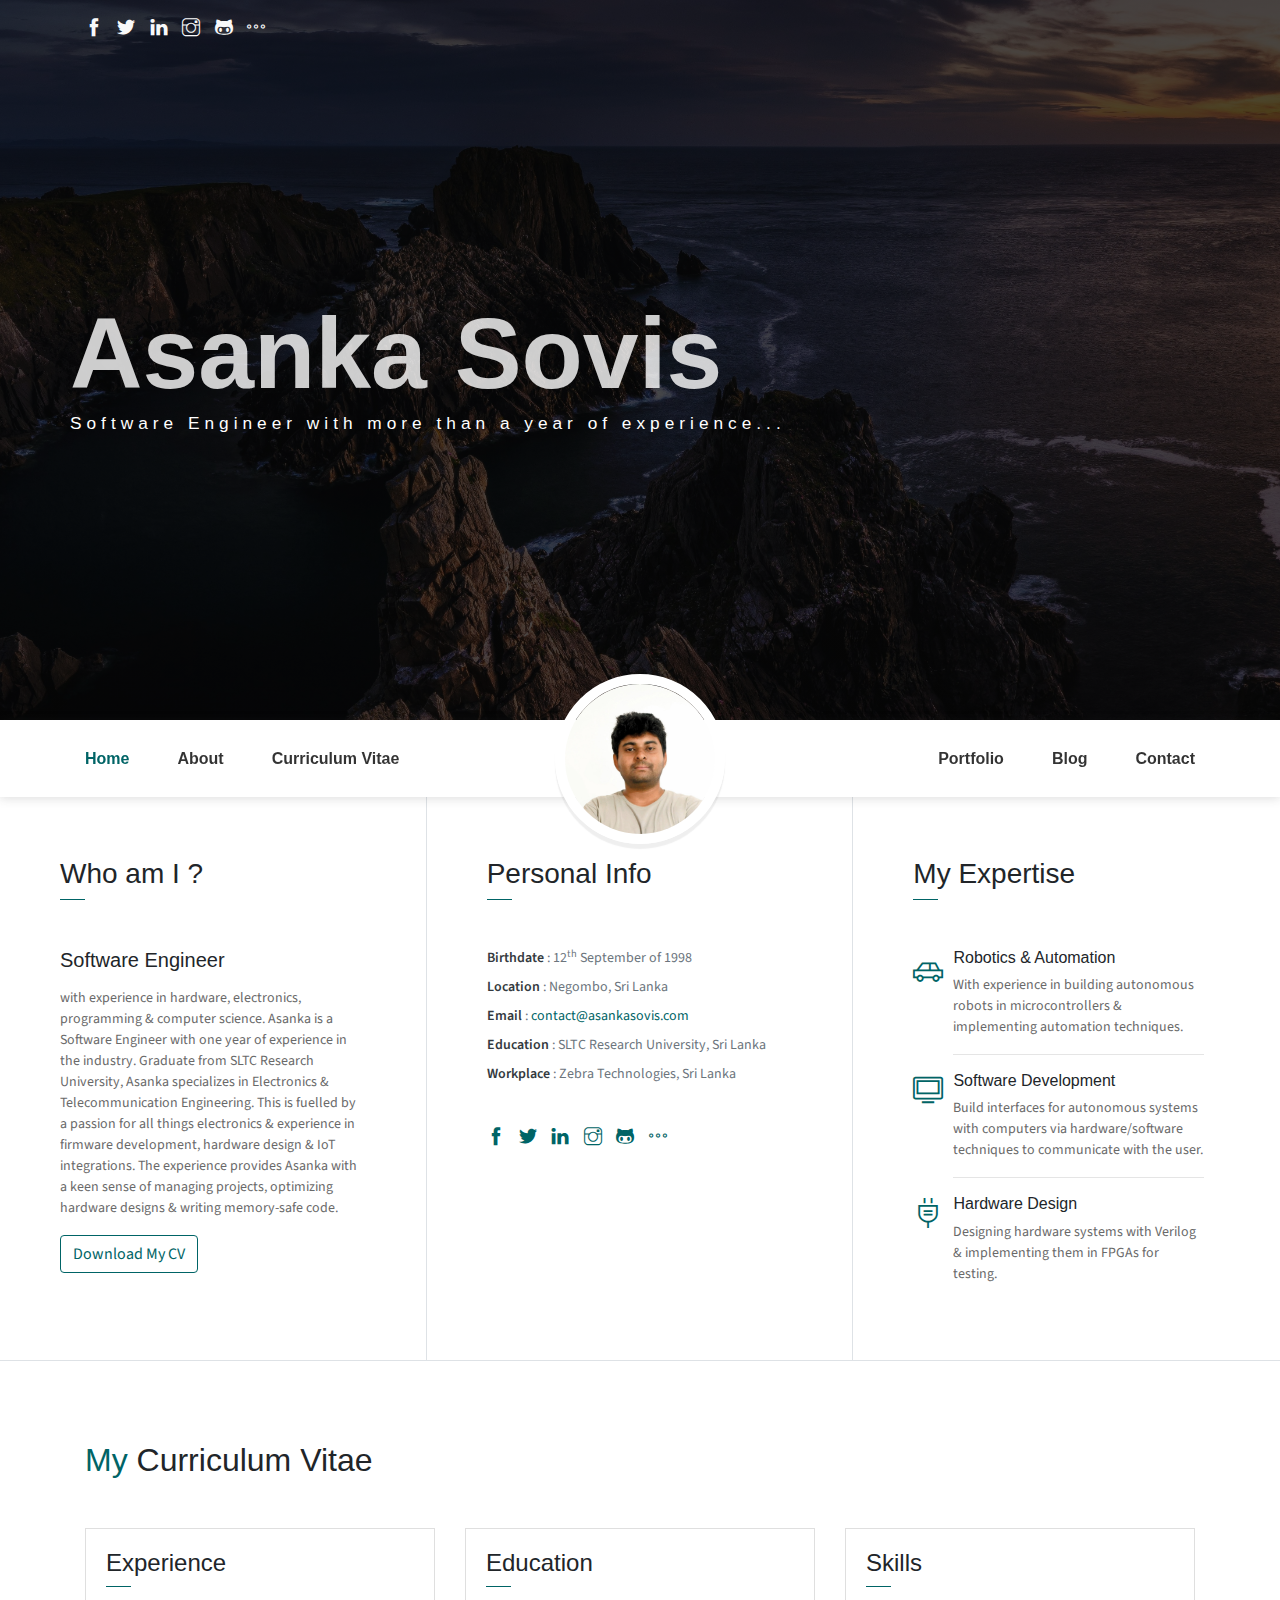
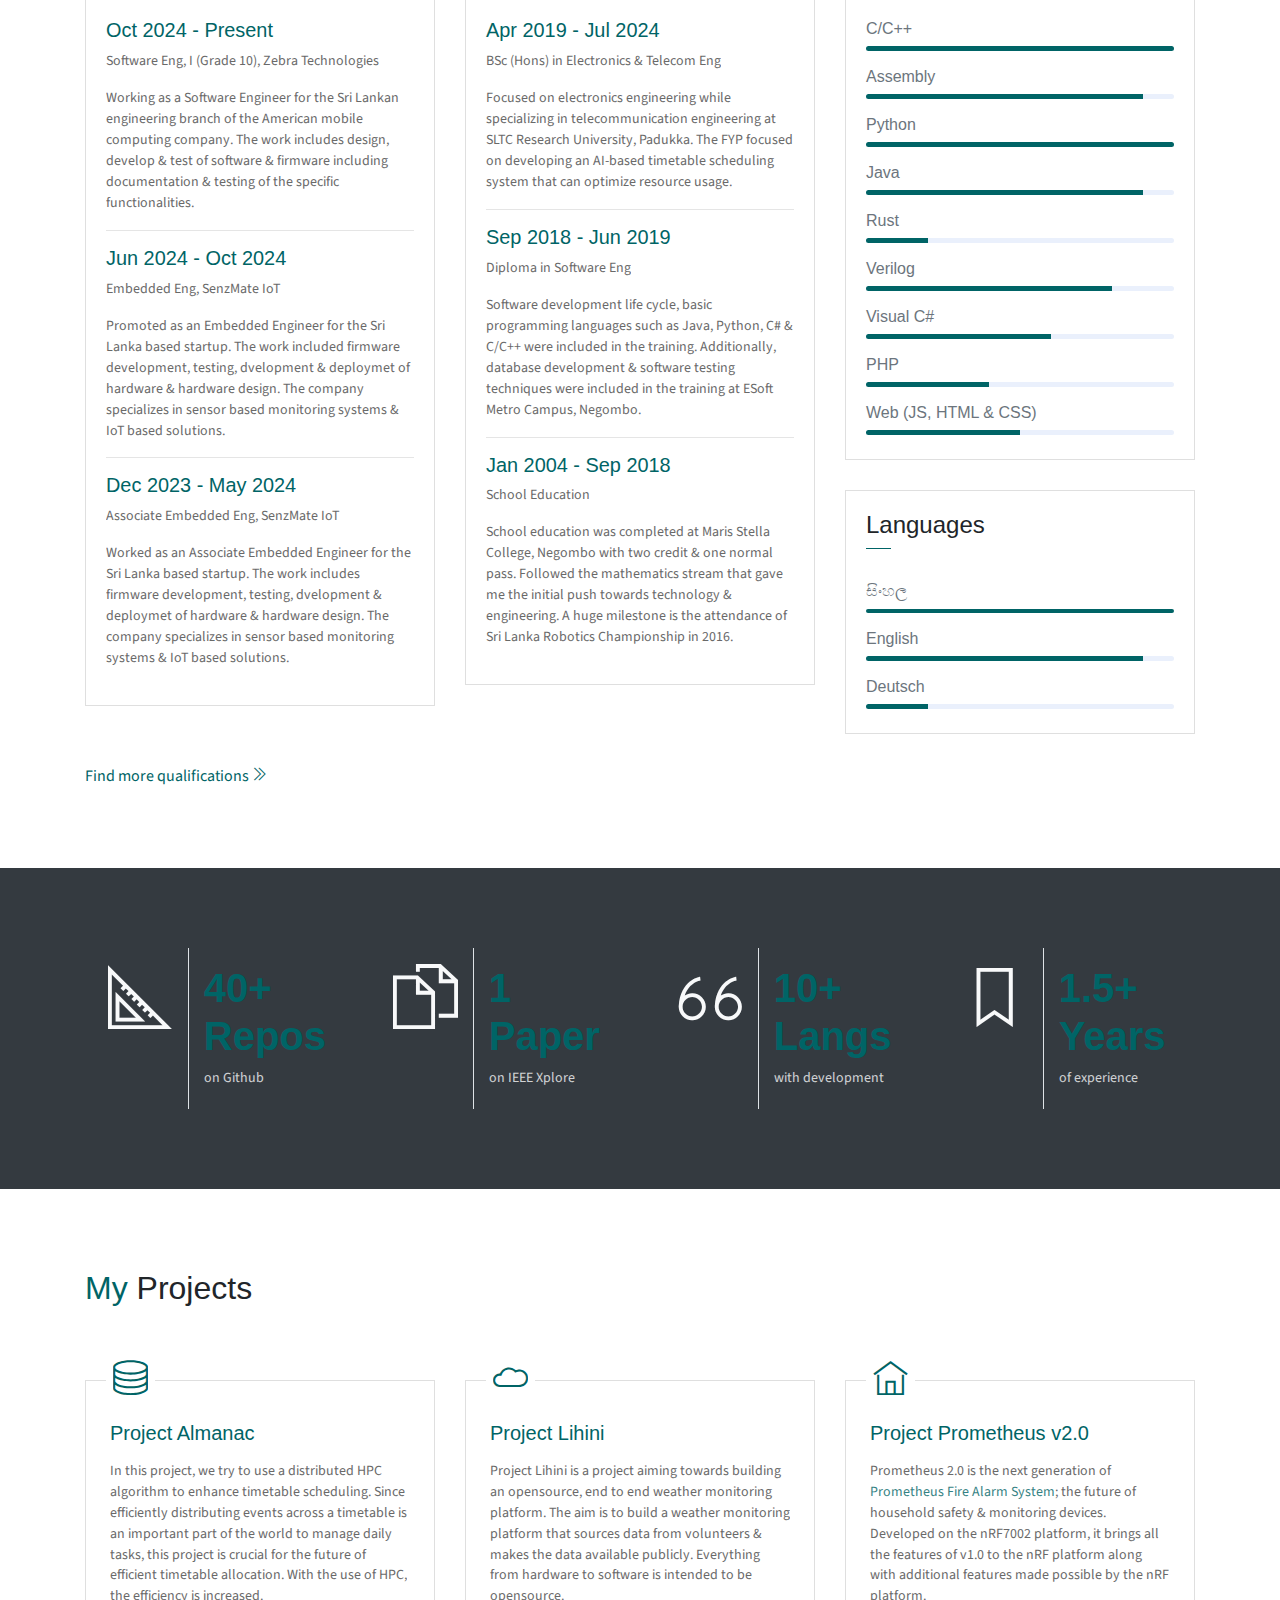
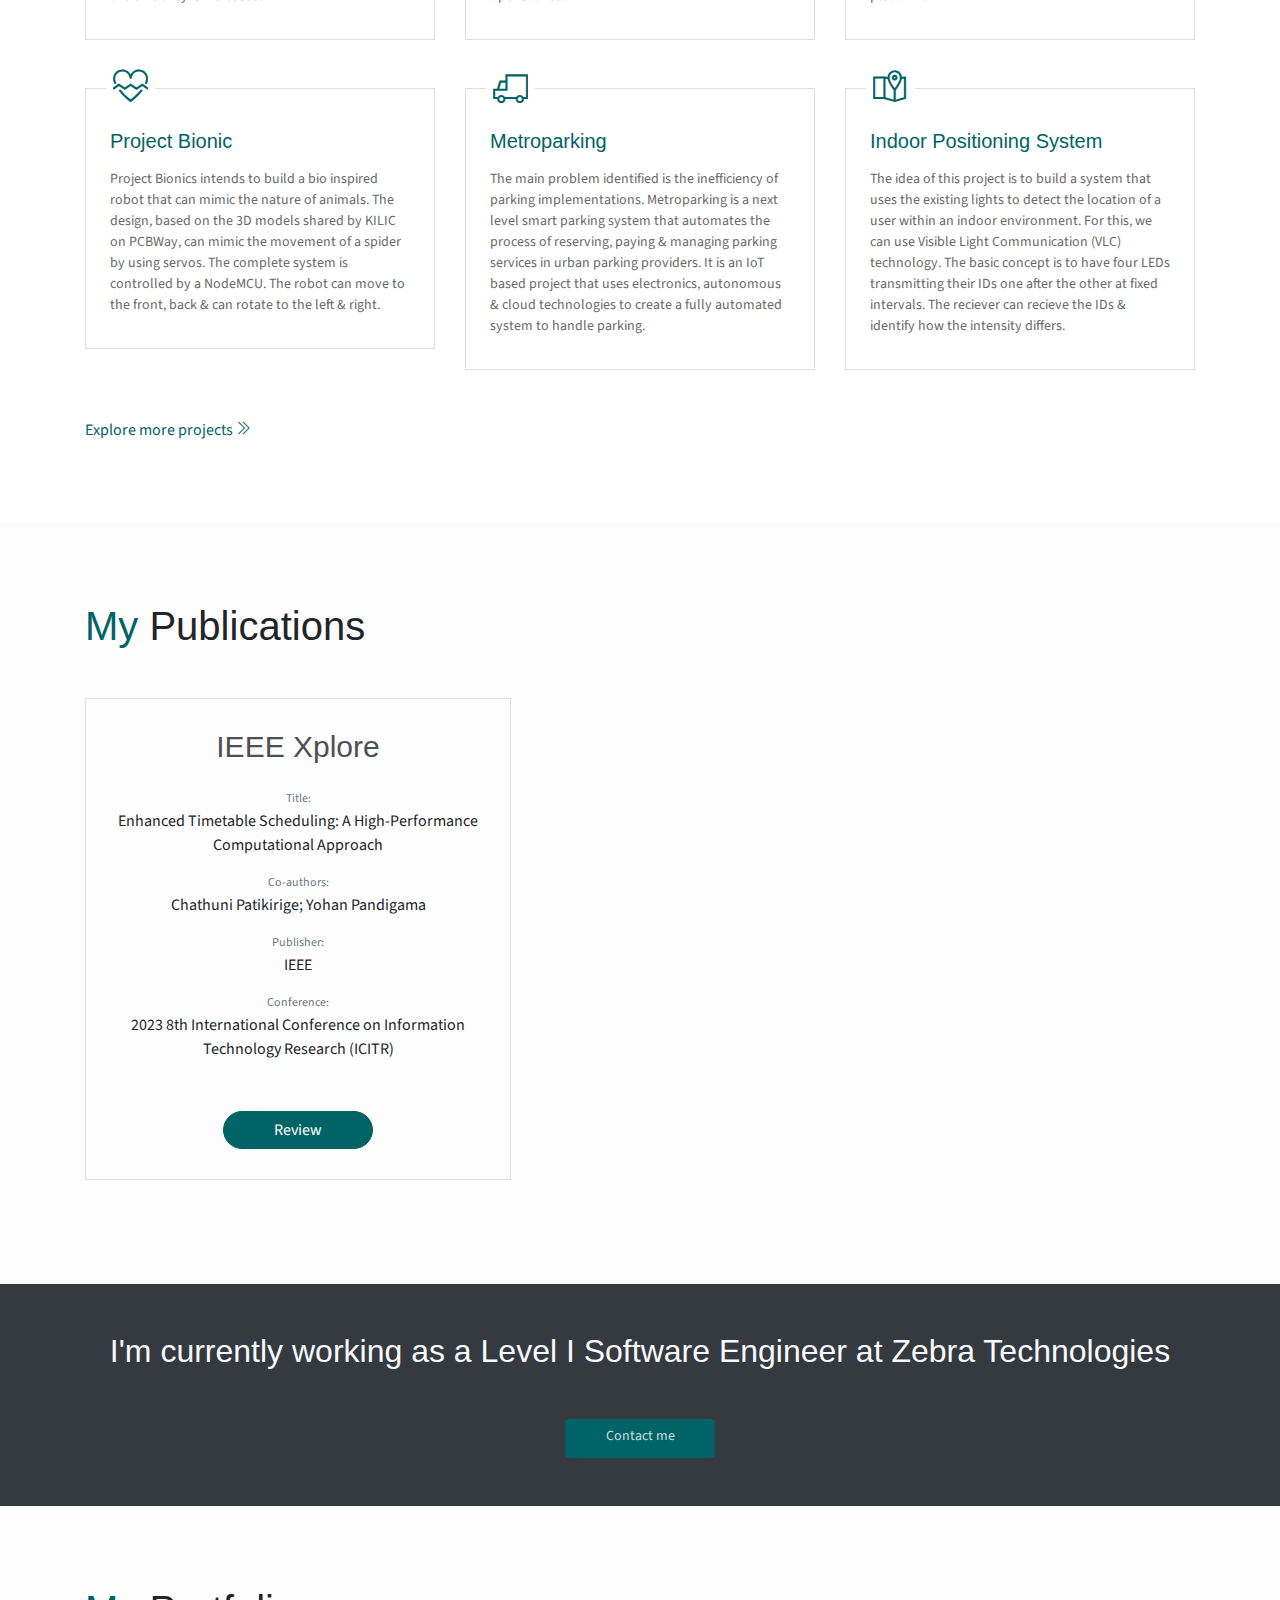
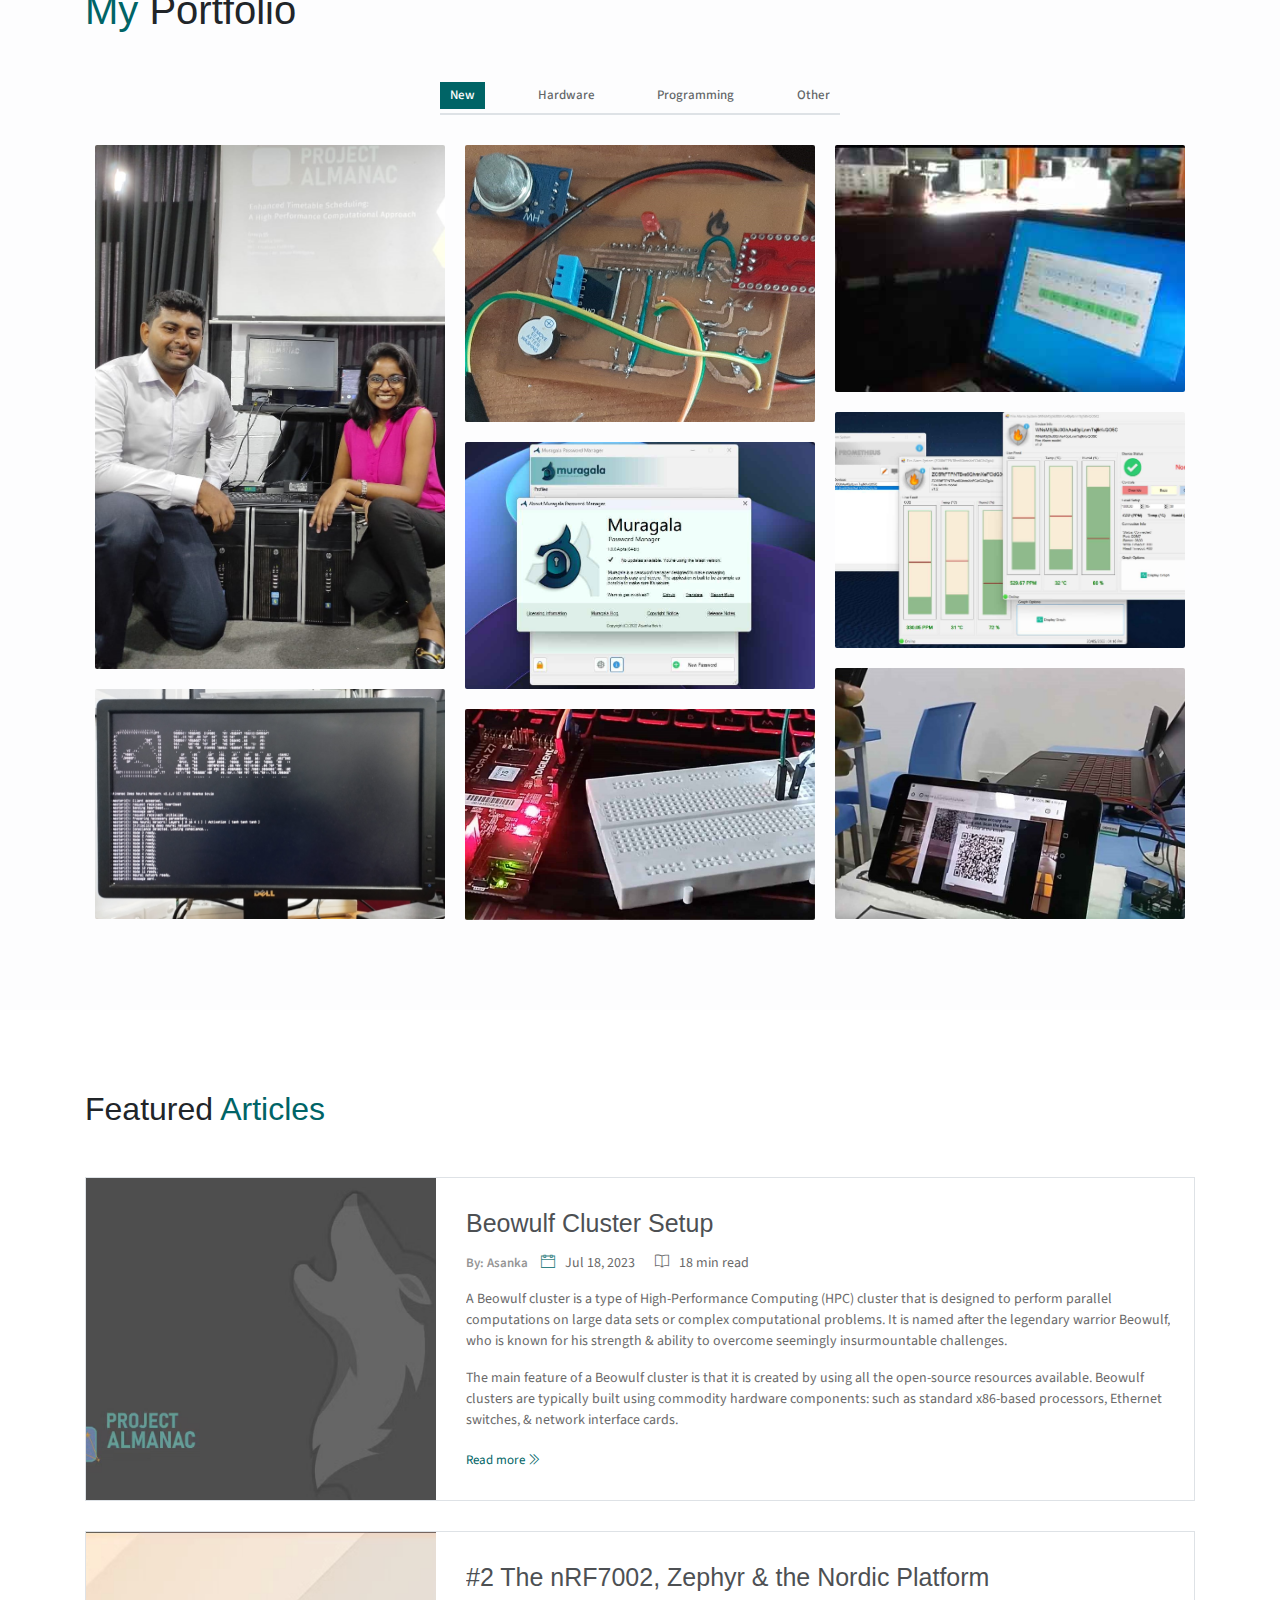
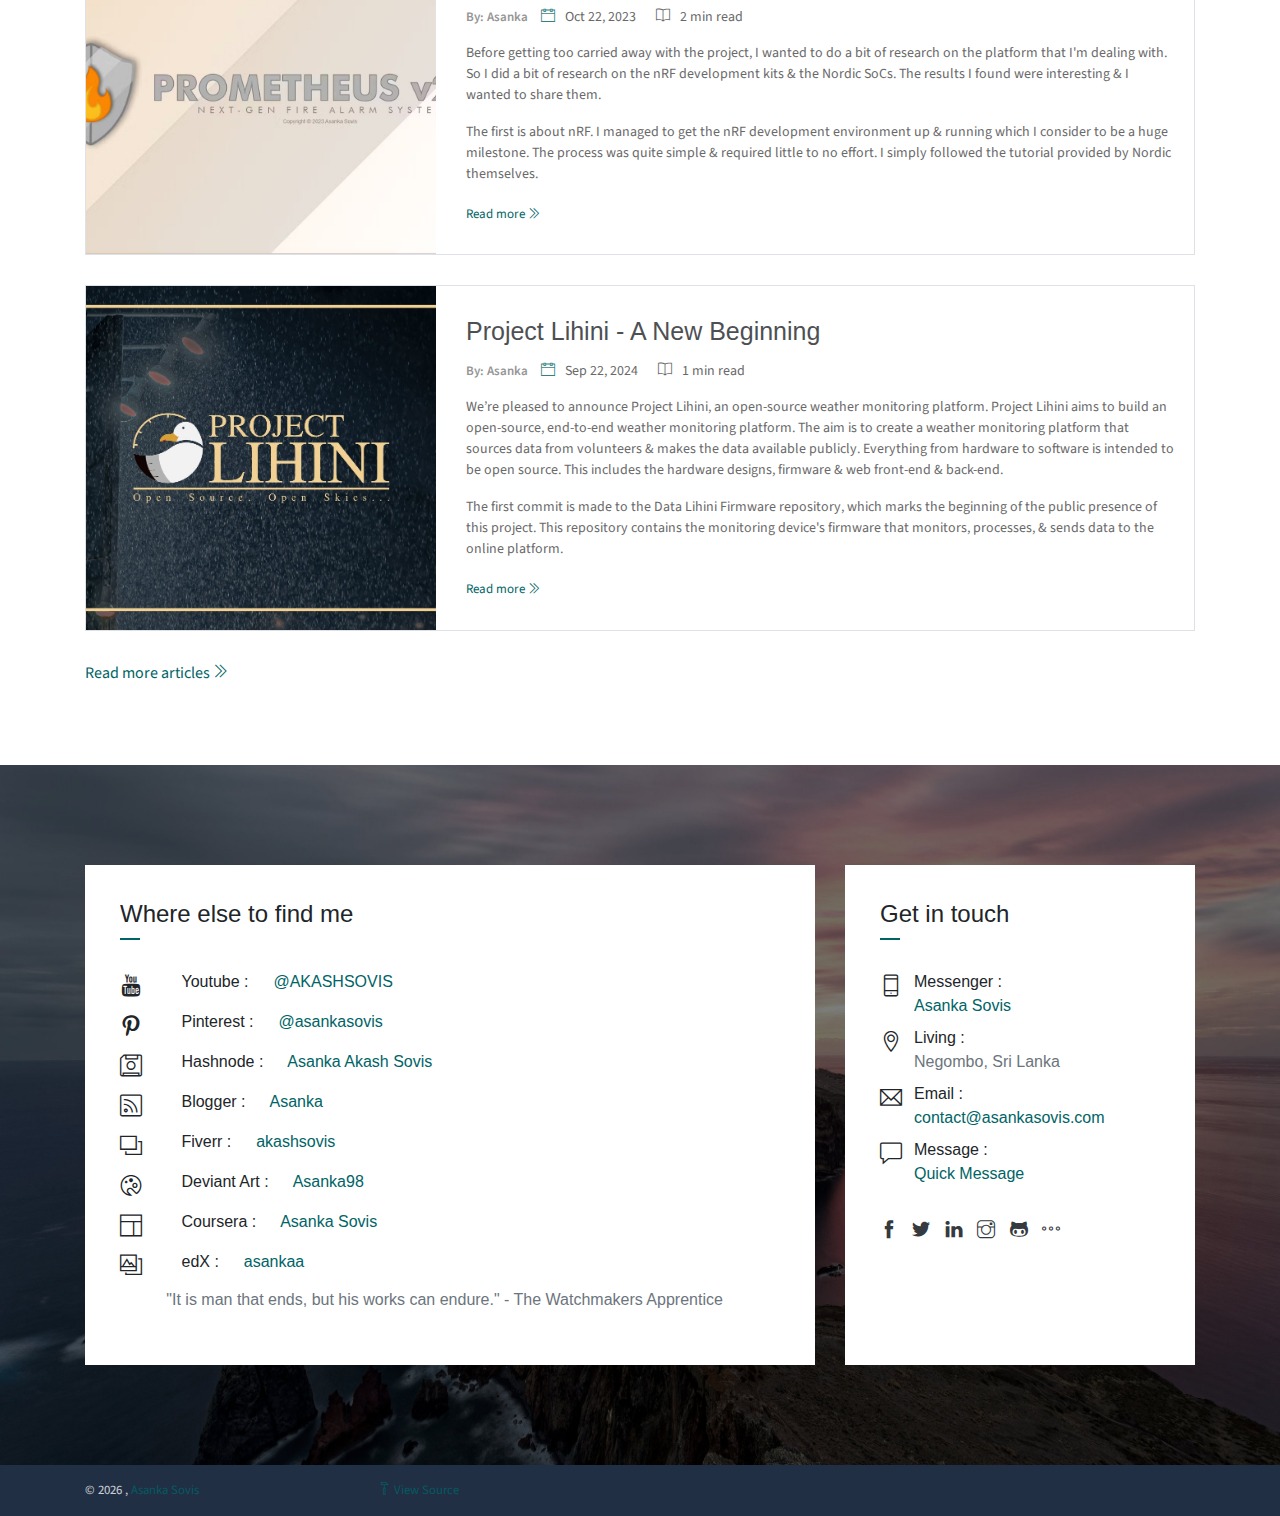
<file: index.html>
<!DOCTYPE html>
<html lang="en">
<head>
	<meta charset="utf-8">
    <meta name="viewport" content="width=device-width, initial-scale=1, shrink-to-fit=no">
    <meta name="description" content="Portfolio - Asanka Sovis">
    <meta name="author" content="Asanka Sovis">
    <title>Asanka Sovis</title>
    <link rel="icon" type="image/x-icon" href="assets/favicon.svg">
    <!-- font icons -->
    <link rel="stylesheet" href="assets/vendors/themify-icons/css/themify-icons.css">
    <!-- Bootstrap + JohnDoe main styles -->
	<link rel="stylesheet" href="assets/css/johndoe.css">
</head>
<body data-spy="scroll" data-target=".navbar" data-offset="40" id="home">
    <!--<div class="badge-base LI-profile-badge" data-locale="en_US" data-size="medium" data-theme="dark" data-type="VERTICAL" data-vanity="asanka-sovis" data-version="v1"><a class="badge-base__link LI-simple-link" href="https://lk.linkedin.com/in/asanka-sovis?trk=profile-badge">Asanka Sovis</a></div>-->
    <a href="#home" class="btn btn-primary btn-component" data-spy="affix" data-offset-top="600"><i class="ti-shift-left-alt"></i> Back to Top</a>
    <header class="header">
        <div class="container">
            <ul class="social-icons pt-3">
                <li class="social-item"><a class="social-link text-light" href="http://facebook.asankasovis.com"><i class="ti-facebook" aria-hidden="true"></i></a></li>
                <li class="social-item"><a class="social-link text-light" href="http://twitter.asankasovis.com"><i class="ti-twitter-alt" aria-hidden="true"></i></a></li>
                <li class="social-item"><a class="social-link text-light" href="http://linkedin.asankasovis.com"><i class="ti-linkedin" aria-hidden="true"></i></a></li>
                <li class="social-item"><a class="social-link text-light" href="http://insta.asankasovis.com"><i class="ti-instagram" aria-hidden="true"></i></a></li>
                <li class="social-item"><a class="social-link text-light" href="http://github.asankasovis.com"><i class="ti-github" aria-hidden="true"></i></a></li>
                <li class="social-item"><a class="social-link text-light" href="https://linktr.ee/asankasovis"><i class="ti-more" aria-hidden="true"></i></a></li>
            </ul>  
            <div class="header-content">
                <!-- <h4 class="header-subtitle" >🙏🏿 Ayubowan, I am</h4> -->
                <h1 class="header-title">Asanka Sovis</h1>
                <h6 class="header-mono" >Software Engineer with more than a year of experience...</h6>
                <!-- <form action="https://www.paypal.com/donate" method="post" target="_top">
                    <input type="hidden" name="hosted_button_id" value="4EWXTWQ9FUFLA" />
                    <input type="image" src="https://www.paypalobjects.com/en_US/i/btn/btn_donate_LG.gif" border="0" name="submit" title="PayPal - The safer, easier way to pay online!" alt="Donate with PayPal button" />
                    <img alt="" border="0" src="https://www.paypal.com/en_LK/i/scr/pixel.gif" width="1" height="1" />
                </form> -->                   
            </div>
        </div>
    </header>
    <nav class="navbar sticky-top navbar-expand-lg navbar-light bg-white" data-spy="affix" data-offset-top="510">
        <div class="container">
            <button class="navbar-toggler ml-auto" type="button" data-toggle="collapse" data-target="#navbarSupportedContent" aria-controls="navbarSupportedContent" aria-expanded="false" aria-label="Toggle navigation">
                <span class="navbar-toggler-icon"></span>
            </button>
            <div class="collapse mt-sm-20 navbar-collapse" id="navbarSupportedContent">
                <ul class="navbar-nav mr-auto">
                    <li class="nav-item">
                        <a href="#home" class="nav-link">Home</a>
                    </li>
                    <li class="nav-item">
                        <a href="#about" class="nav-link">About</a>
                    </li>
                    <li class="nav-item">
                        <a href="#resume" class="nav-link">Curriculum Vitae</a>
                    </li>
                </ul>
                <ul class="navbar-nav brand">
                    <img src="assets/imgs/avatar.jpg" alt="" class="brand-img">
                    <li class="brand-txt">
                        <h5 class="brand-title">Asanka Sovis</h5>
                        <div class="brand-subtitle">Software Engineer with more than a year of experience</div>
                    </li>
                </ul>
                <ul class="navbar-nav ml-auto">
                    <li class="nav-item">
                        <a href="#portfolio" class="nav-link">Portfolio</a>
                    </li>
                    <li class="nav-item">
                        <a href="#blog" class="nav-link">Blog</a>
                    </li>
                    <li class="nav-item last-item">
                        <a href="#contact" class="nav-link">Contact</a>
                    </li>
                </ul>
            </div>
        </div>
    </nav>
    <div class="container-fluid">
        <div id="about" class="row about-section">
            <div class="col-lg-4 about-card">
                <h3 class="font-weight-light">Who am I ?</h3>
                <span class="line mb-5"></span>
                <h5 class="mb-3">Software Engineer</h5>
                <p class="mt-20">with experience in hardware, electronics, programming & computer science. Asanka is a Software Engineer 
                    with one year of experience in the industry. Graduate from SLTC Research University, Asanka specializes in Electronics 
                    & Telecommunication Engineering. This is fuelled by a passion for all things electronics & experience in firmware 
                    development, hardware design & IoT integrations. The experience provides Asanka with a keen sense of managing 
                    projects, optimizing hardware designs & writing memory-safe code.</p>
                <a href="documents/Asanka_Sovis_Curriculum_Vitae.pdf"><button class="btn btn-outline-danger"><i class="icon-down-circled2 "></i>Download My CV</button></a>
            </div>
            <div class="col-lg-4 about-card">
                <h3 class="font-weight-light">Personal Info</h3>
                <span class="line mb-5"></span>
                <ul class="mt40 info list-unstyled">
                    <li><span>Birthdate</span> : 12<sup>th</sup> September of 1998</li>
                    <li><span>Location</span> : Negombo, Sri Lanka </li>
                    <li><span>Email</span> : <a class="social-link" href="mailto:contact@asankasovis.com">contact@asankasovis.com</a></li>
                    <li><span>Education</span> : SLTC Research University, Sri Lanka </li>
                    <li><span>Workplace</span> : Zebra Technologies, Sri Lanka </li>
                </ul>
                <ul class="social-icons pt-3">
                    <li class="social-item"><a class="social-link" href="http://facebook.asankasovis.com"><i class="ti-facebook" aria-hidden="true"></i></a></li>
                    <li class="social-item"><a class="social-link" href="http://twitter.asankasovis.com"><i class="ti-twitter-alt" aria-hidden="true"></i></a></li>
                    <li class="social-item"><a class="social-link" href="http://linkedin.asankasovis.com"><i class="ti-linkedin" aria-hidden="true"></i></a></li>
                    <li class="social-item"><a class="social-link" href="http://insta.asankasovis.com"><i class="ti-instagram" aria-hidden="true"></i></a></li>
                    <li class="social-item"><a class="social-link" href="http://github.asankasovis.com"><i class="ti-github" aria-hidden="true"></i></a></li>
                    <li class="social-item"><a class="social-link" href="https://linktr.ee/asankasovis"><i class="ti-more" aria-hidden="true"></i></a></li>
                </ul>  
            </div>
            <div class="col-lg-4 about-card">
                <h3 class="font-weight-light">My Expertise</h3>
                <span class="line mb-5"></span>
                <div class="row">
                    <div class="col-1 text-danger pt-1"><i class="ti-car icon-lg"></i></div>
                    <div class="col-10 ml-auto mr-3">
                        <h6>Robotics & Automation</h6>
                        <p class="subtitle">With experience in building autonomous robots in microcontrollers & implementing automation techniques.</p>
                        <hr>
                    </div>
                </div>
                <div class="row">
                    <div class="col-1 text-danger pt-1"><i class="ti-desktop icon-lg"></i></div>
                    <div class="col-10 ml-auto mr-3">
                        <h6>Software Development</h6>
                        <p class="subtitle">Build interfaces for autonomous systems with computers via hardware/software techniques to communicate with the user.</p>
                        <hr>
                    </div>
                </div>
                <div class="row">
                    <div class="col-1 text-danger pt-1"><i class="ti-plug icon-lg"></i></div>
                    <div class="col-10 ml-auto mr-3">
                        <h6>Hardware Design</h6>
                        <p class="subtitle">Designing hardware systems with Verilog & implementing them in FPGAs for testing.</p>
                    </div>
                </div>
            </div>
        </div>
    </div>

    <!--Resume Section-->
    <section class="section" id="resume">
        <div class="container">
            <h2 class="mb-5"><span class="text-danger">My</span> Curriculum Vitae</h2>
            <div class="row">
                <div class="col-md-6 col-lg-4">
                    <div class="card">
                       <div class="card-header">
                            <div class="mt-2">
                                <h4>Experience</h4>
                                <span class="line"></span>  
                            </div>
                        </div>
                        <div class="card-body">
                            <h6 class="title text-danger">Oct 2024 - Present</h6>
                            <P>Software Eng, I (Grade 10), Zebra Technologies</P>
                            <P class="subtitle">Working as a Software Engineer for the Sri Lankan engineering branch of the American mobile computing company. The work includes design, develop & test of software & firmware including documentation & testing of the specific functionalities.</P>
                            <hr>
                            <h6 class="title text-danger">Jun 2024 - Oct 2024</h6>
                            <P>Embedded Eng, SenzMate IoT</P>
                            <P class="subtitle">Promoted as an Embedded Engineer for the Sri Lanka based startup. The work included firmware development, testing, dvelopment & deploymet of hardware & hardware design. The company specializes in sensor based monitoring systems & IoT based solutions.</P>
                            <hr>
                            <h6 class="title text-danger">Dec 2023 - May 2024</h6>
                            <P>Associate Embedded Eng, SenzMate IoT</P>
                            <P class="subtitle">Worked as an Associate Embedded Engineer for the Sri Lanka based startup. The work includes firmware development, testing, dvelopment & deploymet of hardware & hardware design. The company specializes in sensor based monitoring systems & IoT based solutions.</P>
                            <!-- <hr>
                            <h6 class="title text-danger">May 2023 - Nov 2023</h6>
                            <P>Embedded Eng - Intern, Atlas Populi</P>
                            <P class="subtitle">Worked as a trainee embedded engineer in order to fulfill the requirements for the degree program. The work included electronic engineering, computer aided designing, firmware debugging, etc. in the Colombo based Atlas Populi (Private) Limited, Australia.</P> -->
                            <!-- <hr>
                            <h6 class="title text-danger">Dec 2020 – Jun 2021</h6>
                            <P>Project Manager, MobForce Agency</P>
                            <P class="subtitle">Managed internal projects, prepared reports, coordinated the design team & marketing team plus handled online meetings. Additionally did market research, built playbooks, social media handling & SEO for the New York based startup.</P> -->
                            <!-- <hr>
                            <h6 class="title text-danger">Nov 2019 - Nov 2021</h6>
                            <P>SEO Writer, Wonder of Ceylon</P>
                            <P class="subtitle"> Worked part time to provide SEO Articles for the company website. These included review articles, summaries & quality analysis for products on sale on the internet. Written up to 250 articles to date for the Colombo based company.</P> -->
                        </div>
                    </div>
                </div>
                <div class="col-md-6 col-lg-4">
                    <div class="card">
                       <div class="card-header">
                            <div class="mt-2">
                                <h4>Education</h4>
                                <span class="line"></span>  
                            </div>
                        </div>
                        <div class="card-body">
                            <h6 class="title text-danger">Apr 2019 - Jul 2024</h6>
                            <P>BSc (Hons) in Electronics & Telecom Eng</P>
                            <P class="subtitle">Focused on electronics engineering while specializing in telecommunication engineering at SLTC Research University, Padukka. The FYP focused on developing an AI-based timetable scheduling system that can optimize resource usage.</P>
                            <hr>
                            <h6 class="title text-danger">Sep 2018 - Jun 2019</h6>
                            <P>Diploma in Software Eng</P>
                            <P class="subtitle">Software development life cycle, basic programming languages such as Java, Python, C# & C/C++ were included in the training. Additionally, database development & software testing techniques were included in the training at ESoft Metro Campus, Negombo.</P>
                            <hr>
                            <h6 class="title text-danger">Jan 2004 - Sep 2018</h6>
                            <P>School Education</P>
                            <P class="subtitle">School education was completed at Maris Stella College, Negombo with two credit & one normal pass. Followed the mathematics stream that gave me the initial push towards technology & engineering. A huge milestone is the attendance of Sri Lanka Robotics Championship in 2016.</P>
                            
                        </div>
                    </div>
                </div>
                <div class="col-lg-4">
                    <div class="card">
                       <div class="card-header">
                            <div class="pull-left">
                                <h4 class="mt-2">Skills</h4>
                                <span class="line"></span>  
                            </div>
                        </div>
                        <div class="card-body pb-2">
                            <h6>C/C++</h6>
                            <div class="progress mb-3">
                                <div class="progress-bar bg-danger" role="progressbar" style="width: 100%" aria-valuenow="75" aria-valuemin="0" aria-valuemax="100"></div>
                            </div>
                            <h6>Assembly</h6>
                            <div class="progress mb-3">
                                <div class="progress-bar bg-danger" role="progressbar" style="width: 90%" aria-valuenow="75" aria-valuemin="0" aria-valuemax="100"></div>
                            </div>
                            <h6>Python</h6>
                            <div class="progress mb-3">
                                <div class="progress-bar bg-danger" role="progressbar" style="width: 100%" aria-valuenow="50" aria-valuemin="0" aria-valuemax="100"></div>
                            </div>
                            <h6>Java</h6>
                            <div class="progress mb-3">
                                <div class="progress-bar bg-danger" role="progressbar" style="width: 90%" aria-valuenow="75" aria-valuemin="0" aria-valuemax="100"></div>
                            </div>
                            <h6>Rust</h6>
                            <div class="progress mb-3">
                                <div class="progress-bar bg-danger" role="progressbar" style="width: 20%" aria-valuenow="50" aria-valuemin="0" aria-valuemax="100"></div>
                            </div>
                           <h6>Verilog</h6>
                            <div class="progress mb-3">
                                <div class="progress-bar bg-danger" role="progressbar" style="width: 80%" aria-valuenow="25" aria-valuemin="0" aria-valuemax="100"></div>
                            </div>
                            <h6>Visual C#</h6>
                            <div class="progress mb-3">
                                <div class="progress-bar bg-danger" role="progressbar" style="width: 60%" aria-valuenow="25" aria-valuemin="0" aria-valuemax="100"></div>
                            </div>
                            <!-- <h6>Visual Basic</h6>
                            <div class="progress mb-3">
                                <div class="progress-bar bg-danger" role="progressbar" style="width: 50%" aria-valuenow="75" aria-valuemin="0" aria-valuemax="100"></div>
                            </div> -->
                            <h6>PHP</h6>
                            <div class="progress mb-3">
                                <div class="progress-bar bg-danger" role="progressbar" style="width: 40%" aria-valuenow="75" aria-valuemin="0" aria-valuemax="100"></div>
                            </div>
                            <h6>Web (JS, HTML & CSS)</h6>
                            <div class="progress mb-3">
                                <div class="progress-bar bg-danger" role="progressbar" style="width: 50%" aria-valuenow="75" aria-valuemin="0" aria-valuemax="100"></div>
                            </div>
                            <!--<h6>HTML & CSS</h6>
                            <div class="progress mb-3">
                                <div class="progress-bar bg-danger" role="progressbar" style="width: 30%" aria-valuenow="75" aria-valuemin="0" aria-valuemax="100"></div>
                            </div> -->
                        </div>
                    </div>
                    <div class="card">
                       <div class="card-header">
                            <div class="pull-left">
                                <h4 class="mt-2">Languages</h4>
                                <span class="line"></span>  
                            </div>
                        </div>
                        <div class="card-body pb-2">
                            <h6>සිංහල</h6>
                            <div class="progress mb-3">
                                <div class="progress-bar bg-danger" role="progressbar" style="width: 100%" aria-valuenow="25" aria-valuemin="0" aria-valuemax="100"></div>
                            </div>
                           <h6>English</h6>
                            <div class="progress mb-3">
                                <div class="progress-bar bg-danger" role="progressbar" style="width: 90%" aria-valuenow="25" aria-valuemin="0" aria-valuemax="100"></div>
                            </div>
                            <h6>Deutsch</h6>
                            <div class="progress mb-3">
                                <div class="progress-bar bg-danger" role="progressbar" style="width: 20%" aria-valuenow="25" aria-valuemin="0" aria-valuemax="100"></div>
                            </div>
                        </div>
                    </div>
                </div>
            </div>
            <a href="documents/Asanka_Sovis_Curriculum_Vitae.pdf" class="read-more">Find more qualifications <i class="ti-angle-double-right"></i></a>
        </div>
    </section>

    <section class="section bg-dark text-center">
        <div class="container">
            <div class="row text-center">
                <div class="col-md-6 col-lg-3">
                    <div class="row ">
                        <div class="col-5 text-right text-light border-right py-3">
                            <div class="m-auto"><i class="ti-ruler-alt-2 icon-xl"></i></div>
                        </div>
                        <div class="col-7 text-left py-3">
                            <h1 class="text-danger font-weight-bold font40">40+ Repos</h1>
                            <p class="text-light mb-1">on Github</p>
                        </div>
                    </div>
                </div>
                <div class="col-md-6 col-lg-3">
                    <div class="row">
                        <div class="col-5 text-right text-light border-right py-3">
                            <div class="m-auto"><i class="ti-files icon-xl"></i></div>
                        </div>
                        <div class="col-7 text-left py-3">
                            <h1 class="text-danger font-weight-bold font40">1 Paper</h1>
                            <p class="text-light mb-1">on IEEE Xplore</p>
                        </div>
                    </div>
                </div>
                <div class="col-md-6 col-lg-3">
                    <div class="row">
                        <div class="col-5 text-right text-light border-right py-3">
                            <div class="m-auto"><i class="ti-quote-left icon-xl"></i></div>
                        </div>
                        <div class="col-7 text-left py-3">
                            <h1 class="text-danger font-weight-bold font40">10+ Langs</h1>
                            <p class="text-light mb-1">with development</p>
                        </div>
                    </div>
                </div>
                <div class="col-md-6 col-lg-3">
                    <div class="row">
                        <div class="col-5 text-right text-light border-right py-3">
                            <div class="m-auto"><i class="ti-bookmark icon-xl"></i></div>
                        </div>
                        <div class="col-7 text-left py-3">
                            <h1 class="text-danger font-weight-bold font40">1.5+ Years</h1>
                            <p class="text-light mb-1">of experience</p>
                        </div>
                    </div>
                </div>
            </div>
        </div>
    </section>

    <section class="section" id="service">
        <div class="container">
            <h2 class="mb-5 pb-4"><span class="text-danger">My</span> Projects</h2>
            <div class="row">
                <div class="col-md-4 col-sm-6">
                    <div class="card mb-5">
                       <div class="card-header has-icon">
                            <i class="ti-server text-danger" aria-hidden="true"></i>
                        </div>
                        <div class="card-body px-4 py-3">
                            <h5 class="mb-3 card-title text-dark"><a href="http://www.projectalmanac.org">Project Almanac</a></h5>
                            <P class="subtitle">In this project, we try to use a distributed HPC algorithm to enhance timetable scheduling. Since efficiently distributing events across a timetable is an important part of the  world to manage daily tasks, this project is crucial for the future of efficient timetable allocation. With the use of HPC, the efficiency is increased.</P>
                        </div>
                    </div>
                </div>
                <div class="col-md-4 col-sm-6">
                    <div class="card mb-5">
                       <div class="card-header has-icon">
                            <i class="ti-cloud text-danger" aria-hidden="true"></i>
                        </div>
                        <div class="card-body px-4 py-3">
                            <h5 class="mb-3 card-title text-dark"><a href="https://github.com/Project-Lihini">Project Lihini</a></h5>
                            <P class="subtitle">Project Lihini is a project aiming towards building an opensource, end to end weather monitoring platform. The aim is to build a weather monitoring platform that sources data from volunteers & makes the data available publicly. Everything from hardware to software is intended to be opensource.</P>
                        </div>
                    </div>
                </div>
                <div class="col-md-4 col-sm-6">
                    <div class="card mb-5">
                       <div class="card-header has-icon">
                            <i class="ti-home text-danger" aria-hidden="true"></i>
                        </div>
                        <div class="card-body px-4 py-3">
                            <h5 class="mb-3 card-title text-dark"><a href="https://github.com/asankaSovis/Project-Prometheus-v2.0">Project Prometheus v2.0</a></h5>
                            <P class="subtitle">Prometheus 2.0 is the next generation of <a href="https://github.com/asankaSovis/prometheus-fire-alarm">Prometheus Fire Alarm System</a>; the future of household safety & monitoring devices. Developed on the nRF7002 platform, it brings all the features of v1.0 to the nRF platform along with additional features made possible by the nRF platform.</P>
                        </div>
                    </div>
                </div>
                <div class="col-md-4 col-sm-6">
                    <div class="card mb-5">
                       <div class="card-header has-icon">
                            <i class="ti-heart-broken text-danger" aria-hidden="true"></i>
                        </div>
                        <div class="card-body px-4 py-3">
                            <h5 class="mb-3 card-title text-dark"><a href="https://github.com/asankaSovis/Project_Bionic">Project Bionic</a></h5>
                            <P class="subtitle">Project Bionics intends to build a bio inspired robot that can mimic the nature of animals. The design, based on the 3D models shared by KILIC on PCBWay, can mimic the movement of a spider by using servos. The complete system is controlled by a NodeMCU. The robot can move to the front, back & can rotate to the left & right.</P>
                        </div>
                    </div>
                </div>
                <div class="col-md-4 col-sm-6">
                    <div class="card mb-5">
                       <div class="card-header has-icon">
                            <i class="ti-truck text-danger" aria-hidden="true"></i>
                        </div>
                        <div class="card-body px-4 py-3">
                            <h5 class="mb-3 card-title text-dark"><a href="https://github.com/asankaSovis/Metroparking">Metroparking</a></h5>
                            <P class="subtitle">The main problem identified is the inefficiency of parking implementations. Metroparking is a next level smart parking system that automates the process of reserving, paying & managing parking services in urban parking providers. It is an IoT based project that uses electronics, autonomous & cloud technologies to create a fully automated system to handle parking.</P>
                        </div>
                    </div>
                </div>
                <div class="col-md-4 col-sm-6">
                    <div class="card mb-5">
                       <div class="card-header has-icon">
                            <i class="ti-map-alt text-danger" aria-hidden="true"></i>
                        </div>
                        <div class="card-body px-4 py-3">
                            <h5 class="mb-3 card-title text-dark"><a href="https://github.com/asankaSovis/Position_Detection">Indoor Positioning System</a></h5>
                            <P class="subtitle">The idea of this project is to build a system that uses the existing lights to detect the location of a user within an indoor environment. For this, we can use Visible Light Communication (VLC) technology. The basic concept is to have four LEDs transmitting their IDs one after the other at fixed intervals. The reciever can recieve the IDs & identify how the intensity differs.</P>
                        </div>
                    </div>
                </div>
            </div>
            <a href="https://github.com/asankaSovis?tab=repositories" class="read-more">Explore more projects <i class="ti-angle-double-right"></i></a>
        </div>
    </section>

    
    <section class="section bg-custom-gray" id="price">
        <div class="container">
            <h1 class="mb-5"><span class="text-danger">My</span> Publications</h1>
            <div class="row align-items-center">
                <div class="col-md-6 col-lg-3-alt">
                    <div class="price-card text-center mb-4">
                        <h3 class="price-card-title">IEEE Xplore</h3>
                        <ul class="list">
                            <li class="list-item"><span class="text-muted" style="font-size:12px;">Title: </span><br>Enhanced Timetable Scheduling: A High-Performance Computational Approach</span></li>
                            <li class="list-item"><span class="text-muted" style="font-size:12px;">Co-authors: </span><br>Chathuni Patikirige; Yohan Pandigama</span></li>
                            <li class="list-item"><span class="text-muted" style="font-size:12px;">Publisher: </span><br>IEEE</span></li>
                            <li class="list-item"><span class="text-muted" style="font-size:12px;">Conference: </span><br>2023 8th International Conference on Information Technology Research (ICITR)</span></li>
                        </ul>
                        <a href="https://ieeexplore.ieee.org/document/10382749"><button class="btn btn-primary btn-rounded w-lg">Review</button></a>
                    </div>
                </div>
            </div>
            <!-- <a href="#" class="read-more">Review more publications <i class="ti-angle-double-right"></i></a> -->
        </div>
    </section>
    
    <section class="section bg-dark py-5">
        <div class="container text-center">
            <h2 class="text-light mb-5 font-weight-normal">I'm currently working as a Level I Software Engineer at Zebra Technologies</h2>
            <a class="social-link" href="#contact"><button class="btn bg-primary w-lg" ><p class="text-light mb-1">Contact me</p></button></a>
        </div>
    </section>

    <!-- Portfolio Section -->
    <section class="section bg-custom-gray" id="portfolio">
        <div class="container">
            <h1 class="mb-5"><span class="text-danger">My</span> Portfolio</h1>
            <div class="portfolio">
                <div class="filters">
                    <a href="#" data-filter=".new" class="active">
                        New
                    </a>
                    <a href="#" data-filter=".hardware">
                        Hardware
                    </a>
                    <a href="#" data-filter=".programming">
                        Programming
                    </a>
                    <a href="#" data-filter=".other">
                        Other
                    </a>
                </div>
                <div class="portfolio-container"> 
                    <div class="col-md-6 col-lg-4 hardware new">
                        <div class="portfolio-item">
                            <img src="assets/imgs/web-1.jpg" class="img-fluid" alt="Download free bootstrap 4 admin dashboard, free boootstrap 4 templates">
                            <div class="content-holder">
                                <a class="img-popup" href="assets/imgs/web-1.jpg"></a>
                                <div class="text-holder">
                                    <h6 class="title">HARDWARE</h6>
                                    <p class="subtitle">Project Almanac</p>
                                </div>
                            </div>   
                        </div>             
                    </div>
                    <div class="col-md-6 col-lg-4 hardware new">
                        <div class="portfolio-item">
                            <img src="assets/imgs/web-2.jpg" class="img-fluid" alt="Download free bootstrap 4 admin dashboard, free boootstrap 4 templates">
                            <div class="content-holder">
                                <a class="img-popup" href="assets/imgs/web-2.jpg"></a>
                                <div class="text-holder">
                                    <h6 class="title">HARDWARE</h6>
                                    <p class="subtitle">Prometheus Fire Alarm System</p>
                                </div>
                            </div> 
                        </div>                         
                    </div>
                    <div class="col-md-6 col-lg-4 programming new">
                        <div class="portfolio-item">
                            <img src="assets/imgs/advertising-2.jpg" class="img-fluid" alt="Download free bootstrap 4 admin dashboard, free boootstrap 4 templates">                         
                            <div class="content-holder">
                                <a class="img-popup" href="assets/imgs/advertising-2.jpg"></a>
                                <div class="text-holder">
                                    <h6 class="title">PROGRAMMING</h6>
                                    <p class="subtitle">Bitstreamer Data Transciever Software</p>
                                </div>
                            </div>    
                        </div>              
                    </div> 
                    <div class="col-md-6 col-lg-4 hardware">
                        <div class="portfolio-item">
                            <img src="assets/imgs/web-4.jpg" class="img-fluid" alt="Download free bootstrap 4 admin dashboard, free boootstrap 4 templates">
                            <div class="content-holder">
                                <a class="img-popup" href="assets/imgs/web-4.jpg"></a>
                                <div class="text-holder">
                                    <h6 class="title">HARDWARE</h6>
                                    <p class="subtitle">Position Detection using FPGA</p>
                                </div>
                            </div>
                        </div>                                                     
                    </div>

                    <div class="col-md-6 col-lg-4 programming"> 
                        <div class="portfolio-item">
                            <img src="assets/imgs/advertising-1.jpg" class="img-fluid" alt="Download free bootstrap 4 admin dashboard, free boootstrap 4 templates">                               
                            <div class="content-holder">
                                <a class="img-popup" href="assets/imgs/advertising-1.jpg"></a>
                                <div class="text-holder">
                                    <h6 class="title">PROGRAMMING</h6>
                                    <p class="subtitle">Akaradiya Opensource Dictionary</p>
                                </div>
                            </div>
                        </div>                                                       
                    </div> 
                    <div class="col-md-6 col-lg-4 programming new">
                        <div class="portfolio-item">
                            <img src="assets/imgs/web-3.jpg" class="img-fluid" alt="Download free bootstrap 4 admin dashboard, free boootstrap 4 templates">  
                           <div class="content-holder">
                                <a class="img-popup" href="assets/imgs/web-3.jpg"></a>
                                <div class="text-holder">
                                    <h6 class="title">PROGRAMMING</h6>
                                    <p class="subtitle">Prometheus Command Panel</p>
                                </div>
                            </div>
                        </div>                                                     
                    </div>
                    <div class="col-md-6 col-lg-4 programming new">
                        <div class="portfolio-item">
                            <img src="assets/imgs/advertising-3.jpg" class="img-fluid" alt="Download free bootstrap 4 admin dashboard, free boootstrap 4 templates">       
                           <div class="content-holder">
                                <a class="img-popup" href="assets/imgs/advertising-3.jpg"></a>
                                <div class="text-holder">
                                    <h6 class="title">PROGRAMMING</h6>
                                    <p class="subtitle">Muragala Password Manager (GUI Edition)</p>
                                </div>
                            </div>
                        </div>                                                       
                    </div> 
                    <div class="col-md-6 col-lg-4 programming new"> 
                        <div class="portfolio-item">
                            <img src="assets/imgs/advertising-4.jpg" class="img-fluid" alt="Download free bootstrap 4 admin dashboard, free boootstrap 4 templates">            
                            <div class="content-holder">
                                <a class="img-popup" href="assets/imgs/advertising-4.jpg"></a>
                                <div class="text-holder">
                                    <h6 class="title">PROGRAMMING</h6>
                                    <p class="subtitle">Metroparking - Autonomous Parking System</p>
                                </div>
                            </div>
                        </div>
                                
                    </div> 
                    <div class="col-md-6 col-lg-4 programming new">
                        <div class="portfolio-item">
                            <img src="assets/imgs/advertising-5.jpg" class="img-fluid" alt="Download free bootstrap 4 admin dashboard, free boootstrap 4 templates">                        
                            <div class="content-holder">
                                <a class="img-popup" href="assets/imgs/branding-1.jpg"></a>
                                <div class="text-holder">
                                    <h6 class="title">PROGRAMMING</h6>
                                    <p class="subtitle">Project Almanac AI</p>
                                </div>
                            </div> 
                        </div>
                    </div> 
                    <div class="col-md-6 col-lg-4 other">
                        <div class="portfolio-item">
                            <img src="assets/imgs/branding-1.jpg" class="img-fluid" alt="Download free bootstrap 4 admin dashboard, free boootstrap 4 templates">                        
                            <div class="content-holder">
                                <a class="img-popup" href="assets/imgs/branding-1.jpg"></a>
                                <div class="text-holder">
                                    <h6 class="title">OTHER</h6>
                                    <p class="subtitle">Flocking Simulation</p>
                                </div>
                            </div> 
                        </div>
                    </div> 
                    <div class="col-md-6 col-lg-4 other">
                        <div class="portfolio-item">
                            <img src="assets/imgs/branding-2.jpg" class="img-fluid" alt="Download free bootstrap 4 admin dashboard, free boootstrap 4 templates">  
                            <div class="content-holder">
                                <a class="img-popup" href="assets/imgs/branding-2.jpg"></a>
                                <div class="text-holder">
                                    <h6 class="title">OTHER</h6>
                                    <p class="subtitle">Mondrian Tiles</p>
                                </div>
                            </div>
                        </div>                                                     
                    </div> 
                    <div class="col-md-6 col-lg-4 hardware new">
                        <div class="portfolio-item">
                            <img src="assets/imgs/branding-6.jpg" class="img-fluid" alt="Download free bootstrap 4 admin dashboard, free boootstrap 4 templates">   
                            <div class="content-holder">
                                <a class="img-popup" href="assets/imgs/branding-6.jpg"></a>
                                <div class="text-holder">
                                    <h6 class="title">HARDWARE</h6>
                                    <p class="subtitle">Bitstreamer Data Transciever using FPGA</p>
                                </div>
                            </div>
                        </div>                                                    
                    </div> 
                    <div class="col-md-6 col-lg-4 other">
                        <div class="portfolio-item">
                            <img src="assets/imgs/branding-3.jpg" class="img-fluid" alt="Download free bootstrap 4 admin dashboard, free boootstrap 4 templates">   
                            <div class="content-holder">
                                <a class="img-popup" href="assets/imgs/branding-3.jpg"></a>
                                <div class="text-holder">
                                    <h6 class="title">OTHER</h6>
                                    <p class="subtitle">Perlin Noise Art</p>
                                </div>
                            </div>
                        </div>                                                    
                    </div> 
                    <div class="col-md-6 col-lg-4 other">
                        <div class="portfolio-item">
                            <img src="assets/imgs/branding-4.jpg" class="img-fluid" alt="Download free bootstrap 4 admin dashboard, free boootstrap 4 templates">                      
                            <div class="content-holder">
                                <a class="img-popup" href="assets/imgs/branding-4.jpg"></a>
                                <div class="text-holder">
                                    <h6 class="title">OTHER</h6>
                                    <p class="subtitle">Phyllotaxis</p>
                                </div>
                            </div>
                        </div>                                                      
                    </div> 
                    <div class="col-md-6 col-lg-4 other">
                        <div class="portfolio-item">
                            <img src="assets/imgs/branding-5.jpg" class="img-fluid" alt="Download free bootstrap 4 admin dashboard, free boootstrap 4 templates">          
                            <div class="content-holder">
                                <a class="img-popup" href="assets/imgs/branding-5.jpg"></a>
                                <div class="text-holder">
                                    <h6 class="title">OTHER</h6>
                                    <p class="subtitle">Mandelbrot Set</p>
                                </div>
                            </div>
                        </div>                                                   
                    </div>
                </div> 
            </div>  
        </div>            
    </section>
    <!-- End of portfolio section -->

    <section class="section" id="blog">
        <div class="container">
            <h2 class="mb-5">Featured <span class="text-danger">Articles</span></h2>
            <div class="row">

                <!-- blog-card -->
                <div class="blog-card">
                    <div class="img-holder">
                        <img src="assets/imgs/blog1.jpg" alt="Download free bootstrap 4 landing page, free boootstrap 4 templates, Download free bootstrap 4.1 landing page, free boootstrap 4.1.1 templates, meyawo Landing page">
                    </div>
                    <div class="content-holder">
                        <h6 class="title">Beowulf Cluster Setup</h6>

                        <p class="post-details">
                            <a href="https://blog.asankasovis.com">By: Asanka</a>
                            <i class="ti-calendar text-danger"></i> &nbsp; Jul 18, 2023 &emsp;
                            <i class="ti-book"></i> &nbsp; 18 min read
                        </p>
                        
                        <p>A Beowulf cluster is a type of High-Performance Computing (HPC) cluster that is designed to perform parallel computations on large data sets or complex computational problems. It is named after the legendary warrior Beowulf, who is known for his strength & ability to overcome seemingly insurmountable challenges.</p>

                        <p>The main feature of a Beowulf cluster is that it is created by using all the open-source resources available. Beowulf clusters are typically built using commodity hardware components: such as standard x86-based processors, Ethernet switches, & network interface cards.</p>

                        <a href="https://blog.asankasovis.com/beowulf-cluster-setup" class="read-more">Read more <i class="ti-angle-double-right"></i></a>
                    </div>
                </div><!-- end of blog wrapper -->

                <!-- blog-card -->
                <div class="blog-card">
                    <div class="img-holder">
                        <img src="assets/imgs/blog2.jpg" alt="Download free bootstrap 4 landing page, free boootstrap 4 templates, Download free bootstrap 4.1 landing page, free boootstrap 4.1.1 templates, meyawo Landing page">
                    </div>
                    <div class="content-holder">
                        <h6 class="title">#2 The nRF7002, Zephyr & the Nordic Platform</h6>

                        <p class="post-details">
                            <a href="https://blog.asankasovis.com">By: Asanka</a>
                            <i class="ti-calendar text-danger"></i> &nbsp; Oct 22, 2023 &emsp;
                            <i class="ti-book"></i> &nbsp; 2 min read
                        </p>
                        
                        <p>Before getting too carried away with the project, I wanted to do a bit of research on the platform that I'm dealing with. So I did a bit of research on the nRF development kits & the Nordic SoCs. The results I found were interesting & I wanted to share them.</p>

                        <p>The first is about nRF. I managed to get the nRF development environment up & running which I consider to be a huge milestone. The process was quite simple & required little to no effort. I simply followed the tutorial provided by Nordic themselves.</p>

                        <a href="https://blog.asankasovis.com/2-the-nrf7002-zephyr-and-the-nordic-platform-prometheus-v20-devlog" class="read-more">Read more <i class="ti-angle-double-right"></i></a>
                    </div>
                </div><!-- end of blog wrapper -->

                <!-- blog-card -->
                <div class="blog-card">
                    <div class="img-holder">
                        <img src="assets/imgs/blog3.jpg" alt="Download free bootstrap 4 landing page, free boootstrap 4 templates, Download free bootstrap 4.1 landing page, free boootstrap 4.1.1 templates, meyawo Landing page">
                    </div>
                    <div class="content-holder">
                        <h6 class="title">Project Lihini - A New Beginning</h6>

                        <p class="post-details">
                            <a href="https://blog.projectlihini.com">By: Asanka</a>
                            <i class="ti-calendar text-danger"></i> &nbsp; Sep 22, 2024 &emsp;
                            <i class="ti-book"></i> &nbsp; 1 min read
                        </p>
                        
                        <p>We’re pleased to announce Project Lihini, an open-source weather monitoring platform. Project Lihini aims to build an open-source, end-to-end weather monitoring platform. The aim is to create a weather monitoring platform that sources data from volunteers & makes the data available publicly. Everything from hardware to software is intended to be open source. This includes the hardware designs, firmware & web front-end & back-end.</p>

                        <p>The first commit is made to the Data Lihini Firmware repository, which marks the beginning of the public presence of this project. This repository contains the monitoring device's firmware that monitors, processes, & sends data to the online platform.</p>

                        <a href="https://blog.projectlihini.com/project-lihini-a-new-beginning" class="read-more">Read more <i class="ti-angle-double-right"></i></a>
                    </div>
                </div><!-- end of blog wrapper -->

            </div>
            <a href="https://blog.asankasovis.com" class="read-more">Read more articles <i class="ti-angle-double-right"></i></a>
        </div>
    </section>

    <div class="section contact" id="contact">
        <!-- <div id="map" class="map"> -->
            <img class="map" src="assets/imgs/footer-image.jpg" alt="Download free bootstrap 4 landing page, free boootstrap 4 templates, Download free bootstrap 4.1 landing page, free boootstrap 4.1.1 templates, meyawo Landing page">
        <!-- </div> -->
        <div class="container">
            <div class="row">
                <div class="col-lg-8">
                     <div class="contact-form-card">
                        <h4 class="contact-title">Where else to find me</h4>
                        <div class="row mb-2">
                            <div class="col-1 pt-1 mr-1">
                                <i class="ti-youtube icon-md"></i>
                            </div>
                            <div class="col-10 ">
                                <h6 class="d-inline">Youtube : <span class="text-muted"> &emsp; <a href="https://www.youtube.com/channel/UCt8EjKVDaTkKliId3Fpg7bA">@AKASHSOVIS</a></span></h6>
                            </div>
                        </div>
                        <div class="row mb-2">
                            <div class="col-1 pt-1 mr-1">
                                <i class="ti-pinterest icon-md"></i>
                            </div>
                            <div class="col-10 ">
                                <h6 class="d-inline">Pinterest : <span class="text-muted"> &emsp; <a href="https://www.pinterest.com/asankasovis/">@asankasovis</a></span></h6>
                            </div>
                        </div>
                        <div class="row mb-2">
                            <div class="col-1 pt-1 mr-1">
                                <i class="ti-save-alt icon-md"></i>
                            </div>
                            <div class="col-10 ">
                                <h6 class="d-inline">Hashnode : <span class="text-muted"> &emsp; <a href="https://hashnode.com/@Asanka/joinme">Asanka Akash Sovis</a></span></h6>
                            </div>
                        </div>
                        <div class="row mb-2">
                            <div class="col-1 pt-1 mr-1">
                                <i class="ti-rss icon-md"></i>
                            </div>
                            <div class="col-10 ">
                                <h6 class="d-inline">Blogger : <span class="text-muted"> &emsp; <a href="https://asanka-sovis.blogspot.com/">Asanka</a></span></h6>
                            </div>
                        </div>
                        <div class="row mb-2">
                            <div class="col-1 pt-1 mr-1">
                                <i class="ti-layers icon-md"></i>
                            </div>
                            <div class="col-10 ">
                                <h6 class="d-inline">Fiverr : <span class="text-muted"> &emsp; <a href="https://www.fiverr.com/akashsovis">akashsovis</a></span></h6>
                            </div>
                        </div>
                        <div class="row mb-2">
                            <div class="col-1 pt-1 mr-1">
                                <i class="ti-palette icon-md"></i>
                            </div>
                            <div class="col-10 ">
                                <h6 class="d-inline">Deviant Art : <span class="text-muted"> &emsp; <a href="https://www.deviantart.com/asanka98">Asanka98</a></span></h6>
                            </div>
                        </div>
                        <div class="row mb-2">
                            <div class="col-1 pt-1 mr-1">
                                <i class="ti-layout icon-md"></i>
                            </div>
                            <div class="col-10 ">
                                <h6 class="d-inline">Coursera : <span class="text-muted"> &emsp; <a href="https://www.coursera.org/user/642ba1e8073c3e0a6e5696a4bb3e0c53">Asanka Sovis</a></span></h6>
                            </div>
                        </div>
                        <div class="row mb-2">
                            <div class="col-1 pt-1 mr-1">
                                <i class="ti-gallery icon-md"></i>
                            </div>
                            <div class="col-10 ">
                                <h6 class="d-inline">edX : <span class="text-muted"> &emsp; <a href="https://profile.edx.org/u/asankaa">asankaa</a></span></h6>
                            </div>
                        </div>
                        <div class="row mb-2">
                            <h6 class="d-inline"> <span class="text-muted"> &emsp; &emsp; &emsp; "It is man that ends, but his works can endure." - The Watchmakers Apprentice</span></h6>
                        </div>
                    </div>
                </div>

                <div class="col-lg-4">
                    <div class="contact-info-card">
                        <h4 class="contact-title">Get in touch</h4>
                        <div class="row mb-2">
                            <div class="col-1 pt-1 mr-1">
                                <i class="ti-mobile icon-md"></i>
                            </div>
                            <div class="col-10 ">
                                <h6 class="d-inline">Messenger : <br> <span class="text-muted"><a class="social-link" href="https://m.me/artist.artist.98">Asanka Sovis</a></span></h6>
                            </div>
                        </div>
                         <div class="row mb-2">
                            <div class="col-1 pt-1 mr-1">
                                <i class="ti-location-pin icon-md"></i>
                            </div>
                            <div class="col-10">
                                <h6 class="d-inline">Living :<br> <span class="text-muted">Negombo, Sri Lanka</span></h6>
                            </div>
                        </div>
                        <div class="row mb-2">
                            <div class="col-1 pt-1 mr-1">
                                <i class="ti-email icon-md"></i>
                            </div>
                            <div class="col-10">
                                <h6 class="d-inline">Email :<br> <span class="text-muted"><a class="social-link" href="mailto:contact@asankasovis.com">contact@asankasovis.com</a></span></h6>
                            </div>
                        </div>
                        <div class="row mb-2">
                            <div class="col-1 pt-1 mr-1">
                                <i class="ti-comment icon-md"></i>
                            </div>
                            <div class="col-10">
                                <h6 class="d-inline">Message :<br> <span class="text-muted"><a class="social-link" href="https://tr.ee/GbXYISHOTX">Quick Message</a></span></h6>
                            </div>
                        </div>
                        <ul class="social-icons pt-4">
                            <li class="social-item"><a class="social-link text-dark" href="https://www.facebook.com/artist.artist.98/"><i class="ti-facebook" aria-hidden="true"></i></a></li>
                            <li class="social-item"><a class="social-link text-dark" href="https://twitter.com/AsankaSovis"><i class="ti-twitter-alt" aria-hidden="true"></i></a></li>
                            <li class="social-item"><a class="social-link text-dark" href="https://www.linkedin.com/in/asanka-sovis/"><i class="ti-linkedin" aria-hidden="true"></i></a></li>
                            <li class="social-item"><a class="social-link text-dark" href="https://www.instagram.com/asankaakashsovis/"><i class="ti-instagram" aria-hidden="true"></i></a></li>
                            <li class="social-item"><a class="social-link text-dark" href="https://github.com/asankaSovis"><i class="ti-github" aria-hidden="true"></i></a></li>
                            <li class="social-item"><a class="social-link text-dark" href="https://linktr.ee/asankasovis"><i class="ti-more" aria-hidden="true"></i></a></li>
                        </ul> 
                    </div>
                </div>
            </div>

        </div>
    </div>
    <footer class="footer py-3">
        <div class="container">
            <p class="small mb-0 text-light">
                &copy; <script>document.write(new Date().getFullYear())</script> ,  <a href="http://github.asankasovis.com" target="_blank"><span class="text-danger" title="Bootstrap 4 Themes and Dashboards">Asanka Sovis</span></a> &emsp; &emsp; &emsp; &emsp; &emsp; &emsp; &emsp; &emsp; &emsp; &emsp; &emsp; <i class="ti-hummer text-danger"></i> <a href="https://github.com/asankaSovis/asankaSovis.github.io" target="_blank"><span class="text-danger" title="Bootstrap 4 Themes and Dashboards">View Source</span></a>
            </p>
        </div>
    </footer>

	<!-- core  -->
    <script src="assets/vendors/jquery/jquery-3.4.1.js"></script>
    <script src="assets/vendors/bootstrap/bootstrap.bundle.js"></script>

    <!-- bootstrap 3 affix -->
    <script src="assets/vendors/bootstrap/bootstrap.affix.js"></script>

    <!-- Isotope  -->
    <script src="assets/vendors/isotope/isotope.pkgd.js"></script>
    
    <!-- Google mpas
    <script async defer src="https://maps.googleapis.com/maps/api/js?key=AIzaSyCtme10pzgKSPeJVJrG1O3tjR6lk98o4w8&callback=initMap"></script>
    -->

    <!-- JohnDoe js -->
    <script src="assets/js/johndoe.js"></script>
    <!--<script src="https://platform.linkedin.com/badges/js/profile.js" async defer type="text/javascript"></script>-->

</body>
</html>
</file>
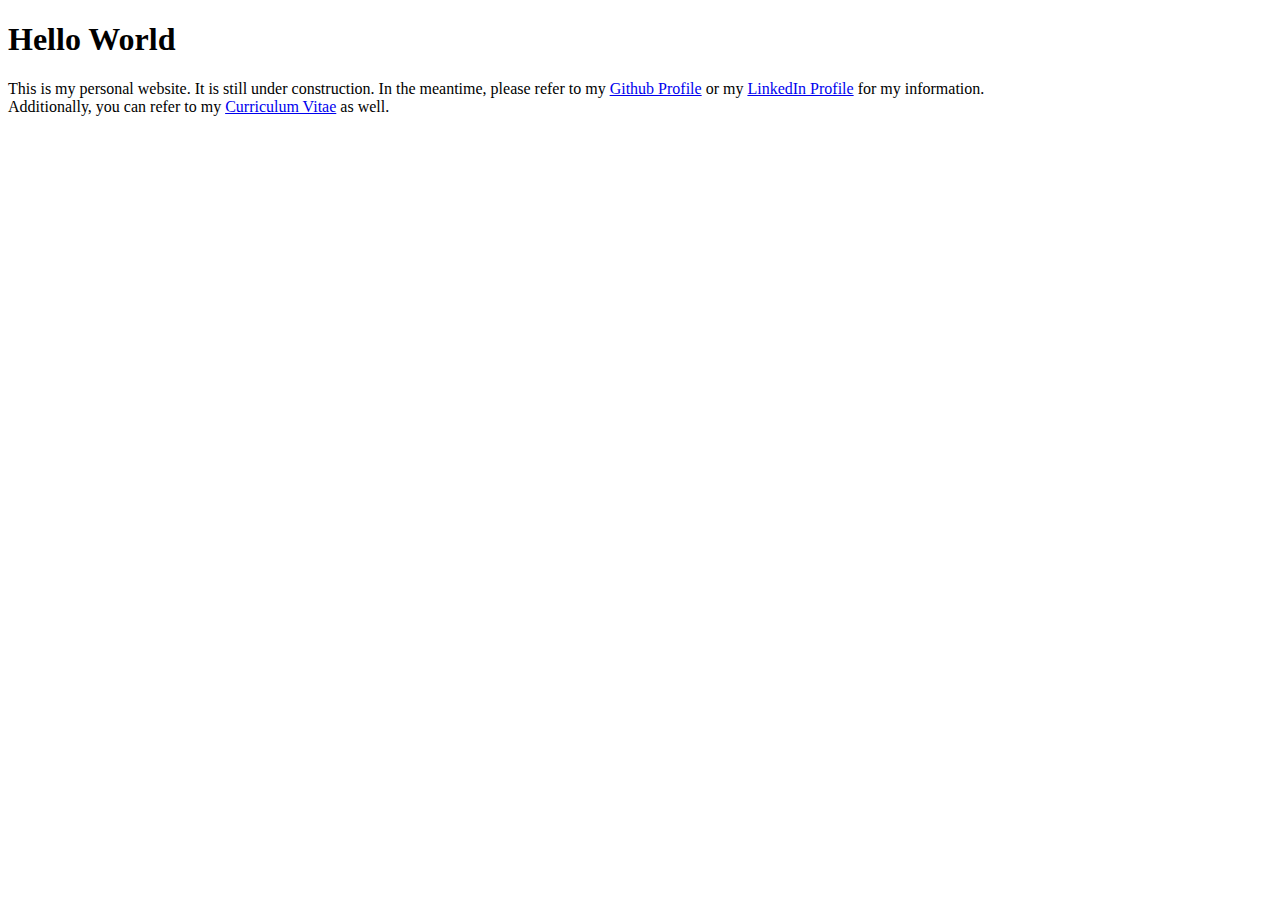
<file: .index.html>
<!DOCTYPE html>

<html>
    <body>
        <h1>Hello World</h1>

        <p>This is my personal website. It is still under construction. In the meantime, please refer to my 
        <a href="https://github.com/asankaSovis/asankaSovis">Github Profile</a> or my <a href="https://www.linkedin.com/in/asanka-sovis/">LinkedIn Profile</a>
        for my information. <br>
        Additionally, you can refer to my <a href="https://github.com/asankaSovis/asankaSovis.github.io/blob/main/documents/Curriculum_Vitae.pdf">Curriculum Vitae</a> as well.
        </p>
    </body>
</html>
</file>
<file: assets/vendors/themify-icons/css/themify-icons.css>
@font-face {
	font-family: 'themify';
	src:url("../fonts/themify.eot?-fvbane");
	src:url("../fonts/themify.eot?#iefix-fvbane") format("embedded-opentype"),
		url("../fonts/themify.woff?-fvbane") format("woff"),
		url("../fonts/themify.ttf?-fvbane") format("truetype"),
		url("../fonts/themify.svg?-fvbane#themify") format("svg");
	font-weight: normal;
	font-style: normal;
}

[class^="ti-"], [class*=" ti-"] {
	font-family: 'themify';
	speak: none;
	font-style: normal;
	font-weight: normal;
	font-variant: normal;
	text-transform: none;
	line-height: 1;

	/* Better Font Rendering =========== */
	-webkit-font-smoothing: antialiased;
	-moz-osx-font-smoothing: grayscale;
}

.ti-wand:before {
	content: "\e600";
}
.ti-volume:before {
	content: "\e601";
}
.ti-user:before {
	content: "\e602";
}
.ti-unlock:before {
	content: "\e603";
}
.ti-unlink:before {
	content: "\e604";
}
.ti-trash:before {
	content: "\e605";
}
.ti-thought:before {
	content: "\e606";
}
.ti-target:before {
	content: "\e607";
}
.ti-tag:before {
	content: "\e608";
}
.ti-tablet:before {
	content: "\e609";
}
.ti-star:before {
	content: "\e60a";
}
.ti-spray:before {
	content: "\e60b";
}
.ti-signal:before {
	content: "\e60c";
}
.ti-shopping-cart:before {
	content: "\e60d";
}
.ti-shopping-cart-full:before {
	content: "\e60e";
}
.ti-settings:before {
	content: "\e60f";
}
.ti-search:before {
	content: "\e610";
}
.ti-zoom-in:before {
	content: "\e611";
}
.ti-zoom-out:before {
	content: "\e612";
}
.ti-cut:before {
	content: "\e613";
}
.ti-ruler:before {
	content: "\e614";
}
.ti-ruler-pencil:before {
	content: "\e615";
}
.ti-ruler-alt:before {
	content: "\e616";
}
.ti-bookmark:before {
	content: "\e617";
}
.ti-bookmark-alt:before {
	content: "\e618";
}
.ti-reload:before {
	content: "\e619";
}
.ti-plus:before {
	content: "\e61a";
}
.ti-pin:before {
	content: "\e61b";
}
.ti-pencil:before {
	content: "\e61c";
}
.ti-pencil-alt:before {
	content: "\e61d";
}
.ti-paint-roller:before {
	content: "\e61e";
}
.ti-paint-bucket:before {
	content: "\e61f";
}
.ti-na:before {
	content: "\e620";
}
.ti-mobile:before {
	content: "\e621";
}
.ti-minus:before {
	content: "\e622";
}
.ti-medall:before {
	content: "\e623";
}
.ti-medall-alt:before {
	content: "\e624";
}
.ti-marker:before {
	content: "\e625";
}
.ti-marker-alt:before {
	content: "\e626";
}
.ti-arrow-up:before {
	content: "\e627";
}
.ti-arrow-right:before {
	content: "\e628";
}
.ti-arrow-left:before {
	content: "\e629";
}
.ti-arrow-down:before {
	content: "\e62a";
}
.ti-lock:before {
	content: "\e62b";
}
.ti-location-arrow:before {
	content: "\e62c";
}
.ti-link:before {
	content: "\e62d";
}
.ti-layout:before {
	content: "\e62e";
}
.ti-layers:before {
	content: "\e62f";
}
.ti-layers-alt:before {
	content: "\e630";
}
.ti-key:before {
	content: "\e631";
}
.ti-import:before {
	content: "\e632";
}
.ti-image:before {
	content: "\e633";
}
.ti-heart:before {
	content: "\e634";
}
.ti-heart-broken:before {
	content: "\e635";
}
.ti-hand-stop:before {
	content: "\e636";
}
.ti-hand-open:before {
	content: "\e637";
}
.ti-hand-drag:before {
	content: "\e638";
}
.ti-folder:before {
	content: "\e639";
}
.ti-flag:before {
	content: "\e63a";
}
.ti-flag-alt:before {
	content: "\e63b";
}
.ti-flag-alt-2:before {
	content: "\e63c";
}
.ti-eye:before {
	content: "\e63d";
}
.ti-export:before {
	content: "\e63e";
}
.ti-exchange-vertical:before {
	content: "\e63f";
}
.ti-desktop:before {
	content: "\e640";
}
.ti-cup:before {
	content: "\e641";
}
.ti-crown:before {
	content: "\e642";
}
.ti-comments:before {
	content: "\e643";
}
.ti-comment:before {
	content: "\e644";
}
.ti-comment-alt:before {
	content: "\e645";
}
.ti-close:before {
	content: "\e646";
}
.ti-clip:before {
	content: "\e647";
}
.ti-angle-up:before {
	content: "\e648";
}
.ti-angle-right:before {
	content: "\e649";
}
.ti-angle-left:before {
	content: "\e64a";
}
.ti-angle-down:before {
	content: "\e64b";
}
.ti-check:before {
	content: "\e64c";
}
.ti-check-box:before {
	content: "\e64d";
}
.ti-camera:before {
	content: "\e64e";
}
.ti-announcement:before {
	content: "\e64f";
}
.ti-brush:before {
	content: "\e650";
}
.ti-briefcase:before {
	content: "\e651";
}
.ti-bolt:before {
	content: "\e652";
}
.ti-bolt-alt:before {
	content: "\e653";
}
.ti-blackboard:before {
	content: "\e654";
}
.ti-bag:before {
	content: "\e655";
}
.ti-move:before {
	content: "\e656";
}
.ti-arrows-vertical:before {
	content: "\e657";
}
.ti-arrows-horizontal:before {
	content: "\e658";
}
.ti-fullscreen:before {
	content: "\e659";
}
.ti-arrow-top-right:before {
	content: "\e65a";
}
.ti-arrow-top-left:before {
	content: "\e65b";
}
.ti-arrow-circle-up:before {
	content: "\e65c";
}
.ti-arrow-circle-right:before {
	content: "\e65d";
}
.ti-arrow-circle-left:before {
	content: "\e65e";
}
.ti-arrow-circle-down:before {
	content: "\e65f";
}
.ti-angle-double-up:before {
	content: "\e660";
}
.ti-angle-double-right:before {
	content: "\e661";
}
.ti-angle-double-left:before {
	content: "\e662";
}
.ti-angle-double-down:before {
	content: "\e663";
}
.ti-zip:before {
	content: "\e664";
}
.ti-world:before {
	content: "\e665";
}
.ti-wheelchair:before {
	content: "\e666";
}
.ti-view-list:before {
	content: "\e667";
}
.ti-view-list-alt:before {
	content: "\e668";
}
.ti-view-grid:before {
	content: "\e669";
}
.ti-uppercase:before {
	content: "\e66a";
}
.ti-upload:before {
	content: "\e66b";
}
.ti-underline:before {
	content: "\e66c";
}
.ti-truck:before {
	content: "\e66d";
}
.ti-timer:before {
	content: "\e66e";
}
.ti-ticket:before {
	content: "\e66f";
}
.ti-thumb-up:before {
	content: "\e670";
}
.ti-thumb-down:before {
	content: "\e671";
}
.ti-text:before {
	content: "\e672";
}
.ti-stats-up:before {
	content: "\e673";
}
.ti-stats-down:before {
	content: "\e674";
}
.ti-split-v:before {
	content: "\e675";
}
.ti-split-h:before {
	content: "\e676";
}
.ti-smallcap:before {
	content: "\e677";
}
.ti-shine:before {
	content: "\e678";
}
.ti-shift-right:before {
	content: "\e679";
}
.ti-shift-left:before {
	content: "\e67a";
}
.ti-shield:before {
	content: "\e67b";
}
.ti-notepad:before {
	content: "\e67c";
}
.ti-server:before {
	content: "\e67d";
}
.ti-quote-right:before {
	content: "\e67e";
}
.ti-quote-left:before {
	content: "\e67f";
}
.ti-pulse:before {
	content: "\e680";
}
.ti-printer:before {
	content: "\e681";
}
.ti-power-off:before {
	content: "\e682";
}
.ti-plug:before {
	content: "\e683";
}
.ti-pie-chart:before {
	content: "\e684";
}
.ti-paragraph:before {
	content: "\e685";
}
.ti-panel:before {
	content: "\e686";
}
.ti-package:before {
	content: "\e687";
}
.ti-music:before {
	content: "\e688";
}
.ti-music-alt:before {
	content: "\e689";
}
.ti-mouse:before {
	content: "\e68a";
}
.ti-mouse-alt:before {
	content: "\e68b";
}
.ti-money:before {
	content: "\e68c";
}
.ti-microphone:before {
	content: "\e68d";
}
.ti-menu:before {
	content: "\e68e";
}
.ti-menu-alt:before {
	content: "\e68f";
}
.ti-map:before {
	content: "\e690";
}
.ti-map-alt:before {
	content: "\e691";
}
.ti-loop:before {
	content: "\e692";
}
.ti-location-pin:before {
	content: "\e693";
}
.ti-list:before {
	content: "\e694";
}
.ti-light-bulb:before {
	content: "\e695";
}
.ti-Italic:before {
	content: "\e696";
}
.ti-info:before {
	content: "\e697";
}
.ti-infinite:before {
	content: "\e698";
}
.ti-id-badge:before {
	content: "\e699";
}
.ti-hummer:before {
	content: "\e69a";
}
.ti-home:before {
	content: "\e69b";
}
.ti-help:before {
	content: "\e69c";
}
.ti-headphone:before {
	content: "\e69d";
}
.ti-harddrives:before {
	content: "\e69e";
}
.ti-harddrive:before {
	content: "\e69f";
}
.ti-gift:before {
	content: "\e6a0";
}
.ti-game:before {
	content: "\e6a1";
}
.ti-filter:before {
	content: "\e6a2";
}
.ti-files:before {
	content: "\e6a3";
}
.ti-file:before {
	content: "\e6a4";
}
.ti-eraser:before {
	content: "\e6a5";
}
.ti-envelope:before {
	content: "\e6a6";
}
.ti-download:before {
	content: "\e6a7";
}
.ti-direction:before {
	content: "\e6a8";
}
.ti-direction-alt:before {
	content: "\e6a9";
}
.ti-dashboard:before {
	content: "\e6aa";
}
.ti-control-stop:before {
	content: "\e6ab";
}
.ti-control-shuffle:before {
	content: "\e6ac";
}
.ti-control-play:before {
	content: "\e6ad";
}
.ti-control-pause:before {
	content: "\e6ae";
}
.ti-control-forward:before {
	content: "\e6af";
}
.ti-control-backward:before {
	content: "\e6b0";
}
.ti-cloud:before {
	content: "\e6b1";
}
.ti-cloud-up:before {
	content: "\e6b2";
}
.ti-cloud-down:before {
	content: "\e6b3";
}
.ti-clipboard:before {
	content: "\e6b4";
}
.ti-car:before {
	content: "\e6b5";
}
.ti-calendar:before {
	content: "\e6b6";
}
.ti-book:before {
	content: "\e6b7";
}
.ti-bell:before {
	content: "\e6b8";
}
.ti-basketball:before {
	content: "\e6b9";
}
.ti-bar-chart:before {
	content: "\e6ba";
}
.ti-bar-chart-alt:before {
	content: "\e6bb";
}
.ti-back-right:before {
	content: "\e6bc";
}
.ti-back-left:before {
	content: "\e6bd";
}
.ti-arrows-corner:before {
	content: "\e6be";
}
.ti-archive:before {
	content: "\e6bf";
}
.ti-anchor:before {
	content: "\e6c0";
}
.ti-align-right:before {
	content: "\e6c1";
}
.ti-align-left:before {
	content: "\e6c2";
}
.ti-align-justify:before {
	content: "\e6c3";
}
.ti-align-center:before {
	content: "\e6c4";
}
.ti-alert:before {
	content: "\e6c5";
}
.ti-alarm-clock:before {
	content: "\e6c6";
}
.ti-agenda:before {
	content: "\e6c7";
}
.ti-write:before {
	content: "\e6c8";
}
.ti-window:before {
	content: "\e6c9";
}
.ti-widgetized:before {
	content: "\e6ca";
}
.ti-widget:before {
	content: "\e6cb";
}
.ti-widget-alt:before {
	content: "\e6cc";
}
.ti-wallet:before {
	content: "\e6cd";
}
.ti-video-clapper:before {
	content: "\e6ce";
}
.ti-video-camera:before {
	content: "\e6cf";
}
.ti-vector:before {
	content: "\e6d0";
}
.ti-themify-logo:before {
	content: "\e6d1";
}
.ti-themify-favicon:before {
	content: "\e6d2";
}
.ti-themify-favicon-alt:before {
	content: "\e6d3";
}
.ti-support:before {
	content: "\e6d4";
}
.ti-stamp:before {
	content: "\e6d5";
}
.ti-split-v-alt:before {
	content: "\e6d6";
}
.ti-slice:before {
	content: "\e6d7";
}
.ti-shortcode:before {
	content: "\e6d8";
}
.ti-shift-right-alt:before {
	content: "\e6d9";
}
.ti-shift-left-alt:before {
	content: "\e6da";
}
.ti-ruler-alt-2:before {
	content: "\e6db";
}
.ti-receipt:before {
	content: "\e6dc";
}
.ti-pin2:before {
	content: "\e6dd";
}
.ti-pin-alt:before {
	content: "\e6de";
}
.ti-pencil-alt2:before {
	content: "\e6df";
}
.ti-palette:before {
	content: "\e6e0";
}
.ti-more:before {
	content: "\e6e1";
}
.ti-more-alt:before {
	content: "\e6e2";
}
.ti-microphone-alt:before {
	content: "\e6e3";
}
.ti-magnet:before {
	content: "\e6e4";
}
.ti-line-double:before {
	content: "\e6e5";
}
.ti-line-dotted:before {
	content: "\e6e6";
}
.ti-line-dashed:before {
	content: "\e6e7";
}
.ti-layout-width-full:before {
	content: "\e6e8";
}
.ti-layout-width-default:before {
	content: "\e6e9";
}
.ti-layout-width-default-alt:before {
	content: "\e6ea";
}
.ti-layout-tab:before {
	content: "\e6eb";
}
.ti-layout-tab-window:before {
	content: "\e6ec";
}
.ti-layout-tab-v:before {
	content: "\e6ed";
}
.ti-layout-tab-min:before {
	content: "\e6ee";
}
.ti-layout-slider:before {
	content: "\e6ef";
}
.ti-layout-slider-alt:before {
	content: "\e6f0";
}
.ti-layout-sidebar-right:before {
	content: "\e6f1";
}
.ti-layout-sidebar-none:before {
	content: "\e6f2";
}
.ti-layout-sidebar-left:before {
	content: "\e6f3";
}
.ti-layout-placeholder:before {
	content: "\e6f4";
}
.ti-layout-menu:before {
	content: "\e6f5";
}
.ti-layout-menu-v:before {
	content: "\e6f6";
}
.ti-layout-menu-separated:before {
	content: "\e6f7";
}
.ti-layout-menu-full:before {
	content: "\e6f8";
}
.ti-layout-media-right-alt:before {
	content: "\e6f9";
}
.ti-layout-media-right:before {
	content: "\e6fa";
}
.ti-layout-media-overlay:before {
	content: "\e6fb";
}
.ti-layout-media-overlay-alt:before {
	content: "\e6fc";
}
.ti-layout-media-overlay-alt-2:before {
	content: "\e6fd";
}
.ti-layout-media-left-alt:before {
	content: "\e6fe";
}
.ti-layout-media-left:before {
	content: "\e6ff";
}
.ti-layout-media-center-alt:before {
	content: "\e700";
}
.ti-layout-media-center:before {
	content: "\e701";
}
.ti-layout-list-thumb:before {
	content: "\e702";
}
.ti-layout-list-thumb-alt:before {
	content: "\e703";
}
.ti-layout-list-post:before {
	content: "\e704";
}
.ti-layout-list-large-image:before {
	content: "\e705";
}
.ti-layout-line-solid:before {
	content: "\e706";
}
.ti-layout-grid4:before {
	content: "\e707";
}
.ti-layout-grid3:before {
	content: "\e708";
}
.ti-layout-grid2:before {
	content: "\e709";
}
.ti-layout-grid2-thumb:before {
	content: "\e70a";
}
.ti-layout-cta-right:before {
	content: "\e70b";
}
.ti-layout-cta-left:before {
	content: "\e70c";
}
.ti-layout-cta-center:before {
	content: "\e70d";
}
.ti-layout-cta-btn-right:before {
	content: "\e70e";
}
.ti-layout-cta-btn-left:before {
	content: "\e70f";
}
.ti-layout-column4:before {
	content: "\e710";
}
.ti-layout-column3:before {
	content: "\e711";
}
.ti-layout-column2:before {
	content: "\e712";
}
.ti-layout-accordion-separated:before {
	content: "\e713";
}
.ti-layout-accordion-merged:before {
	content: "\e714";
}
.ti-layout-accordion-list:before {
	content: "\e715";
}
.ti-ink-pen:before {
	content: "\e716";
}
.ti-info-alt:before {
	content: "\e717";
}
.ti-help-alt:before {
	content: "\e718";
}
.ti-headphone-alt:before {
	content: "\e719";
}
.ti-hand-point-up:before {
	content: "\e71a";
}
.ti-hand-point-right:before {
	content: "\e71b";
}
.ti-hand-point-left:before {
	content: "\e71c";
}
.ti-hand-point-down:before {
	content: "\e71d";
}
.ti-gallery:before {
	content: "\e71e";
}
.ti-face-smile:before {
	content: "\e71f";
}
.ti-face-sad:before {
	content: "\e720";
}
.ti-credit-card:before {
	content: "\e721";
}
.ti-control-skip-forward:before {
	content: "\e722";
}
.ti-control-skip-backward:before {
	content: "\e723";
}
.ti-control-record:before {
	content: "\e724";
}
.ti-control-eject:before {
	content: "\e725";
}
.ti-comments-smiley:before {
	content: "\e726";
}
.ti-brush-alt:before {
	content: "\e727";
}
.ti-youtube:before {
	content: "\e728";
}
.ti-vimeo:before {
	content: "\e729";
}
.ti-twitter:before {
	content: "\e72a";
}
.ti-time:before {
	content: "\e72b";
}
.ti-tumblr:before {
	content: "\e72c";
}
.ti-skype:before {
	content: "\e72d";
}
.ti-share:before {
	content: "\e72e";
}
.ti-share-alt:before {
	content: "\e72f";
}
.ti-rocket:before {
	content: "\e730";
}
.ti-pinterest:before {
	content: "\e731";
}
.ti-new-window:before {
	content: "\e732";
}
.ti-microsoft:before {
	content: "\e733";
}
.ti-list-ol:before {
	content: "\e734";
}
.ti-linkedin:before {
	content: "\e735";
}
.ti-layout-sidebar-2:before {
	content: "\e736";
}
.ti-layout-grid4-alt:before {
	content: "\e737";
}
.ti-layout-grid3-alt:before {
	content: "\e738";
}
.ti-layout-grid2-alt:before {
	content: "\e739";
}
.ti-layout-column4-alt:before {
	content: "\e73a";
}
.ti-layout-column3-alt:before {
	content: "\e73b";
}
.ti-layout-column2-alt:before {
	content: "\e73c";
}
.ti-instagram:before {
	content: "\e73d";
}
.ti-google:before {
	content: "\e73e";
}
.ti-github:before {
	content: "\e73f";
}
.ti-flickr:before {
	content: "\e740";
}
.ti-facebook:before {
	content: "\e741";
}
.ti-dropbox:before {
	content: "\e742";
}
.ti-dribbble:before {
	content: "\e743";
}
.ti-apple:before {
	content: "\e744";
}
.ti-android:before {
	content: "\e745";
}
.ti-save:before {
	content: "\e746";
}
.ti-save-alt:before {
	content: "\e747";
}
.ti-yahoo:before {
	content: "\e748";
}
.ti-wordpress:before {
	content: "\e749";
}
.ti-vimeo-alt:before {
	content: "\e74a";
}
.ti-twitter-alt:before {
	content: "\e74b";
}
.ti-tumblr-alt:before {
	content: "\e74c";
}
.ti-trello:before {
	content: "\e74d";
}
.ti-stack-overflow:before {
	content: "\e74e";
}
.ti-soundcloud:before {
	content: "\e74f";
}
.ti-sharethis:before {
	content: "\e750";
}
.ti-sharethis-alt:before {
	content: "\e751";
}
.ti-reddit:before {
	content: "\e752";
}
.ti-pinterest-alt:before {
	content: "\e753";
}
.ti-microsoft-alt:before {
	content: "\e754";
}
.ti-linux:before {
	content: "\e755";
}
.ti-jsfiddle:before {
	content: "\e756";
}
.ti-joomla:before {
	content: "\e757";
}
.ti-html5:before {
	content: "\e758";
}
.ti-flickr-alt:before {
	content: "\e759";
}
.ti-email:before {
	content: "\e75a";
}
.ti-drupal:before {
	content: "\e75b";
}
.ti-dropbox-alt:before {
	content: "\e75c";
}
.ti-css3:before {
	content: "\e75d";
}
.ti-rss:before {
	content: "\e75e";
}
.ti-rss-alt:before {
	content: "\e75f";
}
</file>
<file: assets/css/johndoe.css>
@charset "UTF-8";
/*!
=========================================================
* JohnDoe Landing page
=========================================================

* Copyright: 2019 DevCRUD (https://devcrud.com)
* Licensed: (https://devcrud.com/licenses)
* Coded by www.devcrud.com

=========================================================

* The above copyright notice and this permission notice shall be included in all copies or substantial portions of the Software.
*/
@import url("https://fonts.googleapis.com/css?family=Source+Sans+Pro:200,200i,300,300i,400,400i,600,600i,700,700i,900,900i&display=swap");
:root {
  --blue: #79A9F5;
  --indigo: #C45F90;
  --purple: #A16AE8;
  --pink: #FC8BC0;
  --red: #006466;
  --orange: #FF8882;
  --yellow: #FAD02C;
  --green: #A3C14A;
  --teal: #20c997;
  --cyan: #47D8E0;
  --white: #fff;
  --gray: #6c757d;
  --gray-dark: #343a40;
  --primary: #006466;
  --secondary: #6c757d;
  --success: #A3C14A;
  --info: #47D8E0;
  --warning: #FF8882;
  --danger: #006466;
  --light: #f8f9fa;
  --dark: #343a40;
  --breakpoint-xs: 0;
  --breakpoint-sm: 576px;
  --breakpoint-md: 768px;
  --breakpoint-lg: 992px;
  --breakpoint-xl: 1200px;
  --font-family-sans-serif: "Source Sans Pro", sans-serif;
  --font-family-monospace: SFMono-Regular, Menlo, Monaco, Consolas, "Liberation Mono", "Courier New", monospace;
}

*,
*::before,
*::after {
  box-sizing: border-box;
}

html {
  font-family: sans-serif;
  line-height: 1.15;
  -webkit-text-size-adjust: 100%;
  -webkit-tap-highlight-color: rgba(0, 0, 0, 0);
}

article, aside, figcaption, figure, footer, header, hgroup, main, nav, section {
  display: block;
}

body {
  margin: 0;
  font-family: "Source Sans Pro", sans-serif;
  font-size: 1rem;
  font-weight: 400;
  line-height: 1.5;
  color: #212529;
  text-align: left;
  background-color: #fff;
}

body-small {
  margin: 0;
  font-family: "Source Sans Pro", sans-serif;
  font-size: 10px;
  font-weight: 400;
  line-height: 1.5;
  color: #212529;
  text-align: left;
  background-color: #fff;
}

[tabindex="-1"]:focus {
  outline: 0 !important;
}

hr {
  box-sizing: content-box;
  height: 0;
  overflow: visible;
}

h1, h2, h3, h4, h5, h6 {
  margin-top: 0;
  margin-bottom: 0.5rem;
}

p {
  margin-top: 0;
  margin-bottom: 1rem;
}

abbr[title],
abbr[data-original-title] {
  text-decoration: underline;
  -webkit-text-decoration: underline dotted;
          text-decoration: underline dotted;
  cursor: help;
  border-bottom: 0;
  -webkit-text-decoration-skip-ink: none;
          text-decoration-skip-ink: none;
}

address {
  margin-bottom: 1rem;
  font-style: normal;
  line-height: inherit;
}

ol,
ul,
dl {
  margin-top: 0;
  margin-bottom: 1rem;
}

ol ol,
ul ul,
ol ul,
ul ol {
  margin-bottom: 0;
}

dt {
  font-weight: 700;
}

dd {
  margin-bottom: .5rem;
  margin-left: 0;
}

blockquote {
  margin: 0 0 1rem;
}

b,
strong {
  font-weight: bolder;
}

small {
  font-size: 80%;
}

sub,
sup {
  position: relative;
  font-size: 75%;
  line-height: 0;
  vertical-align: baseline;
}

sub {
  bottom: -.25em;
}

sup {
  top: -.5em;
}

a {
  color: #006466;
  text-decoration: none;
  background-color: transparent;
}

a:hover {
  color: #f51330;
  text-decoration: none;
}

a:not([href]):not([tabindex]) {
  color: inherit;
  text-decoration: none;
}

a:not([href]):not([tabindex]):hover, a:not([href]):not([tabindex]):focus {
  color: inherit;
  text-decoration: none;
}

a:not([href]):not([tabindex]):focus {
  outline: 0;
}

pre,
code,
kbd,
samp {
  font-family: SFMono-Regular, Menlo, Monaco, Consolas, "Liberation Mono", "Courier New", monospace;
  font-size: 1em;
}

pre {
  margin-top: 0;
  margin-bottom: 1rem;
  overflow: auto;
}

figure {
  margin: 0 0 1rem;
}

img {
  vertical-align: middle;
  border-style: none;
}

svg {
  overflow: hidden;
  vertical-align: middle;
}

table {
  border-collapse: collapse;
}

caption {
  padding-top: 0.75rem;
  padding-bottom: 0.75rem;
  color: #6c757d;
  text-align: left;
  caption-side: bottom;
}

th {
  text-align: inherit;
}

label {
  display: inline-block;
  margin-bottom: 0.5rem;
}

button {
  border-radius: 0;
}

button:focus {
  outline: 1px dotted;
  outline: 5px auto -webkit-focus-ring-color;
}

input,
button,
select,
optgroup,
textarea {
  margin: 0;
  font-family: inherit;
  font-size: inherit;
  line-height: inherit;
}

button,
input {
  overflow: visible;
}

button,
select {
  text-transform: none;
}

select {
  word-wrap: normal;
}

button,
[type="button"],
[type="reset"],
[type="submit"] {
  -webkit-appearance: button;
}

button:not(:disabled),
[type="button"]:not(:disabled),
[type="reset"]:not(:disabled),
[type="submit"]:not(:disabled) {
  cursor: pointer;
}

button::-moz-focus-inner,
[type="button"]::-moz-focus-inner,
[type="reset"]::-moz-focus-inner,
[type="submit"]::-moz-focus-inner {
  padding: 0;
  border-style: none;
}

input[type="radio"],
input[type="checkbox"] {
  box-sizing: border-box;
  padding: 0;
}

input[type="date"],
input[type="time"],
input[type="datetime-local"],
input[type="month"] {
  -webkit-appearance: listbox;
}

textarea {
  overflow: auto;
  resize: vertical;
}

fieldset {
  min-width: 0;
  padding: 0;
  margin: 0;
  border: 0;
}

legend {
  display: block;
  width: 100%;
  max-width: 100%;
  padding: 0;
  margin-bottom: .5rem;
  font-size: 1.5rem;
  line-height: inherit;
  color: inherit;
  white-space: normal;
}

progress {
  vertical-align: baseline;
}

[type="number"]::-webkit-inner-spin-button,
[type="number"]::-webkit-outer-spin-button {
  height: auto;
}

[type="search"] {
  outline-offset: -2px;
  -webkit-appearance: none;
}

[type="search"]::-webkit-search-decoration {
  -webkit-appearance: none;
}

::-webkit-file-upload-button {
  font: inherit;
  -webkit-appearance: button;
}

output {
  display: inline-block;
}

summary {
  display: list-item;
  cursor: pointer;
}

template {
  display: none;
}

[hidden] {
  display: none !important;
}

h1, h2, h3, h4, h5, h6,
.h1, .h2, .h3, .h4, .h5, .h6 {
  margin-bottom: 0.5rem;
  font-family: "Dosis", sans-serif;
  font-weight: 500;
  line-height: 1.2;
}

h1, .h1 {
  font-size: 2.5rem;
}

h2, .h2 {
  font-size: 2rem;
}

h3, .h3 {
  font-size: 1.75rem;
}

h4, .h4 {
  font-size: 1.5rem;
}

h5, .h5 {
  font-size: 1.25rem;
}

h6, .h6 {
  font-size: 1rem;
}

.lead {
  font-size: 1.25rem;
  font-weight: 300;
}

.display-1 {
  font-size: 6rem;
  font-weight: 300;
  line-height: 1.2;
}

.display-2 {
  font-size: 5.5rem;
  font-weight: 300;
  line-height: 1.2;
}

.display-3 {
  font-size: 4.5rem;
  font-weight: 300;
  line-height: 1.2;
}

.display-4 {
  font-size: 3.5rem;
  font-weight: 300;
  line-height: 1.2;
}

hr {
  margin-top: 1rem;
  margin-bottom: 1rem;
  border: 0;
  border-top: 1px solid rgba(0, 0, 0, 0.1);
}

small,
.small {
  font-size: 80%;
  font-weight: 400;
}

mark,
.mark {
  padding: 0.2em;
  background-color: #fcf8e3;
}

.list-unstyled {
  padding-left: 0;
  list-style: none;
}

.list-inline {
  padding-left: 0;
  list-style: none;
}

.list-inline-item {
  display: inline-block;
}

.list-inline-item:not(:last-child) {
  margin-right: 0.5rem;
}

.initialism {
  font-size: 90%;
  text-transform: uppercase;
}

.blockquote {
  margin-bottom: 1rem;
  font-size: 1.25rem;
}

.blockquote-footer {
  display: block;
  font-size: 80%;
  color: #6c757d;
}

.blockquote-footer::before {
  content: "\2014\00A0";
}

.img-fluid {
  max-width: 100%;
  height: auto;
}

.img-thumbnail {
  padding: 0.25rem;
  background-color: #fff;
  border: 1px solid #dee2e6;
  border-radius: 0.25rem;
  max-width: 100%;
  height: auto;
}

.figure {
  display: inline-block;
}

.figure-img {
  margin-bottom: 0.5rem;
  line-height: 1;
}

.figure-caption {
  font-size: 90%;
  color: #6c757d;
}

code {
  font-size: 87.5%;
  color: #FC8BC0;
  word-break: break-word;
}

a > code {
  color: inherit;
}

kbd {
  padding: 0.2rem 0.4rem;
  font-size: 87.5%;
  color: #fff;
  background-color: #212529;
  border-radius: 0.2rem;
}

kbd kbd {
  padding: 0;
  font-size: 100%;
  font-weight: 700;
}

pre {
  display: block;
  font-size: 87.5%;
  color: #212529;
}

pre code {
  font-size: inherit;
  color: inherit;
  word-break: normal;
}

.pre-scrollable {
  max-height: 340px;
  overflow-y: scroll;
}

.container {
  width: 100%;
  padding-right: 15px;
  padding-left: 15px;
  margin-right: auto;
  margin-left: auto;
}

@media (min-width: 576px) {
  .container {
    max-width: 540px;
  }
}

@media (min-width: 768px) {
  .container {
    max-width: 720px;
  }
}

@media (min-width: 992px) {
  .container {
    max-width: 960px;
  }
}

@media (min-width: 1200px) {
  .container {
    max-width: 1140px;
  }
}

.container-fluid {
  width: 100%;
  padding-right: 15px;
  padding-left: 15px;
  margin-right: auto;
  margin-left: auto;
}

.row {
  display: -webkit-box;
  display: -webkit-flex;
  display: -ms-flexbox;
  display: flex;
  -webkit-flex-wrap: wrap;
      -ms-flex-wrap: wrap;
          flex-wrap: wrap;
  margin-right: -15px;
  margin-left: -15px;
}

.no-gutters {
  margin-right: 0;
  margin-left: 0;
}

.no-gutters > .col,
.no-gutters > [class*="col-"] {
  padding-right: 0;
  padding-left: 0;
}

.col-1, .col-2, .col-3, .col-4, .col-5, .col-6, .col-7, .col-8, .col-9, .col-10, .col-11, .col-12, .col,
.col-auto, .col-sm-1, .col-sm-2, .col-sm-3, .col-sm-4, .col-sm-5, .col-sm-6, .col-sm-7, .col-sm-8, .col-sm-9, .col-sm-10, .col-sm-11, .col-sm-12, .col-sm,
.col-sm-auto, .col-md-1, .col-md-2, .col-md-3, .col-md-4, .col-md-5, .col-md-6, .col-md-7, .col-md-8, .col-md-9, .col-md-10, .col-md-11, .col-md-12, .col-md,
.col-md-auto, .col-lg-1, .col-lg-2, .col-lg-3, .col-lg-4, .col-lg-5, .col-lg-6, .col-lg-7, .col-lg-8, .col-lg-9, .col-lg-10, .col-lg-11, .col-lg-12, .col-lg,
.col-lg-auto, .col-xl-1, .col-xl-2, .col-xl-3, .col-xl-4, .col-xl-5, .col-xl-6, .col-xl-7, .col-xl-8, .col-xl-9, .col-xl-10, .col-xl-11, .col-xl-12, .col-xl,
.col-xl-auto {
  position: relative;
  width: 100%;
  padding-right: 15px;
  padding-left: 15px;
}

.col {
  -webkit-flex-basis: 0;
      -ms-flex-preferred-size: 0;
          flex-basis: 0;
  -webkit-box-flex: 1;
  -webkit-flex-grow: 1;
      -ms-flex-positive: 1;
          flex-grow: 1;
  max-width: 100%;
}

.col-auto {
  -webkit-box-flex: 0;
  -webkit-flex: 0 0 auto;
      -ms-flex: 0 0 auto;
          flex: 0 0 auto;
  width: auto;
  max-width: 100%;
}

.col-1 {
  -webkit-box-flex: 0;
  -webkit-flex: 0 0 8.33333%;
      -ms-flex: 0 0 8.33333%;
          flex: 0 0 8.33333%;
  max-width: 8.33333%;
}

.col-2 {
  -webkit-box-flex: 0;
  -webkit-flex: 0 0 16.66667%;
      -ms-flex: 0 0 16.66667%;
          flex: 0 0 16.66667%;
  max-width: 16.66667%;
}

.col-3 {
  -webkit-box-flex: 0;
  -webkit-flex: 0 0 25%;
      -ms-flex: 0 0 25%;
          flex: 0 0 25%;
  max-width: 25%;
}

.col-4 {
  -webkit-box-flex: 0;
  -webkit-flex: 0 0 33.33333%;
      -ms-flex: 0 0 33.33333%;
          flex: 0 0 33.33333%;
  max-width: 33.33333%;
}

.col-5 {
  -webkit-box-flex: 0;
  -webkit-flex: 0 0 41.66667%;
      -ms-flex: 0 0 41.66667%;
          flex: 0 0 41.66667%;
  max-width: 41.66667%;
}

.col-6 {
  -webkit-box-flex: 0;
  -webkit-flex: 0 0 50%;
      -ms-flex: 0 0 50%;
          flex: 0 0 50%;
  max-width: 50%;
}

.col-7 {
  -webkit-box-flex: 0;
  -webkit-flex: 0 0 58.33333%;
      -ms-flex: 0 0 58.33333%;
          flex: 0 0 58.33333%;
  max-width: 58.33333%;
}

.col-8 {
  -webkit-box-flex: 0;
  -webkit-flex: 0 0 66.66667%;
      -ms-flex: 0 0 66.66667%;
          flex: 0 0 66.66667%;
  max-width: 66.66667%;
}

.col-9 {
  -webkit-box-flex: 0;
  -webkit-flex: 0 0 75%;
      -ms-flex: 0 0 75%;
          flex: 0 0 75%;
  max-width: 75%;
}

.col-10 {
  -webkit-box-flex: 0;
  -webkit-flex: 0 0 83.33333%;
      -ms-flex: 0 0 83.33333%;
          flex: 0 0 83.33333%;
  max-width: 83.33333%;
}

.col-11 {
  -webkit-box-flex: 0;
  -webkit-flex: 0 0 91.66667%;
      -ms-flex: 0 0 91.66667%;
          flex: 0 0 91.66667%;
  max-width: 91.66667%;
}

.col-12 {
  -webkit-box-flex: 0;
  -webkit-flex: 0 0 100%;
      -ms-flex: 0 0 100%;
          flex: 0 0 100%;
  max-width: 100%;
}

.order-first {
  -webkit-box-ordinal-group: 0;
  -webkit-order: -1;
      -ms-flex-order: -1;
          order: -1;
}

.order-last {
  -webkit-box-ordinal-group: 14;
  -webkit-order: 13;
      -ms-flex-order: 13;
          order: 13;
}

.order-0 {
  -webkit-box-ordinal-group: 1;
  -webkit-order: 0;
      -ms-flex-order: 0;
          order: 0;
}

.order-1 {
  -webkit-box-ordinal-group: 2;
  -webkit-order: 1;
      -ms-flex-order: 1;
          order: 1;
}

.order-2 {
  -webkit-box-ordinal-group: 3;
  -webkit-order: 2;
      -ms-flex-order: 2;
          order: 2;
}

.order-3 {
  -webkit-box-ordinal-group: 4;
  -webkit-order: 3;
      -ms-flex-order: 3;
          order: 3;
}

.order-4 {
  -webkit-box-ordinal-group: 5;
  -webkit-order: 4;
      -ms-flex-order: 4;
          order: 4;
}

.order-5 {
  -webkit-box-ordinal-group: 6;
  -webkit-order: 5;
      -ms-flex-order: 5;
          order: 5;
}

.order-6 {
  -webkit-box-ordinal-group: 7;
  -webkit-order: 6;
      -ms-flex-order: 6;
          order: 6;
}

.order-7 {
  -webkit-box-ordinal-group: 8;
  -webkit-order: 7;
      -ms-flex-order: 7;
          order: 7;
}

.order-8 {
  -webkit-box-ordinal-group: 9;
  -webkit-order: 8;
      -ms-flex-order: 8;
          order: 8;
}

.order-9 {
  -webkit-box-ordinal-group: 10;
  -webkit-order: 9;
      -ms-flex-order: 9;
          order: 9;
}

.order-10 {
  -webkit-box-ordinal-group: 11;
  -webkit-order: 10;
      -ms-flex-order: 10;
          order: 10;
}

.order-11 {
  -webkit-box-ordinal-group: 12;
  -webkit-order: 11;
      -ms-flex-order: 11;
          order: 11;
}

.order-12 {
  -webkit-box-ordinal-group: 13;
  -webkit-order: 12;
      -ms-flex-order: 12;
          order: 12;
}

.offset-1 {
  margin-left: 8.33333%;
}

.offset-2 {
  margin-left: 16.66667%;
}

.offset-3 {
  margin-left: 25%;
}

.offset-4 {
  margin-left: 33.33333%;
}

.offset-5 {
  margin-left: 41.66667%;
}

.offset-6 {
  margin-left: 50%;
}

.offset-7 {
  margin-left: 58.33333%;
}

.offset-8 {
  margin-left: 66.66667%;
}

.offset-9 {
  margin-left: 75%;
}

.offset-10 {
  margin-left: 83.33333%;
}

.offset-11 {
  margin-left: 91.66667%;
}

@media (min-width: 576px) {
  .col-sm {
    -webkit-flex-basis: 0;
        -ms-flex-preferred-size: 0;
            flex-basis: 0;
    -webkit-box-flex: 1;
    -webkit-flex-grow: 1;
        -ms-flex-positive: 1;
            flex-grow: 1;
    max-width: 100%;
  }
  .col-sm-auto {
    -webkit-box-flex: 0;
    -webkit-flex: 0 0 auto;
        -ms-flex: 0 0 auto;
            flex: 0 0 auto;
    width: auto;
    max-width: 100%;
  }
  .col-sm-1 {
    -webkit-box-flex: 0;
    -webkit-flex: 0 0 8.33333%;
        -ms-flex: 0 0 8.33333%;
            flex: 0 0 8.33333%;
    max-width: 8.33333%;
  }
  .col-sm-2 {
    -webkit-box-flex: 0;
    -webkit-flex: 0 0 16.66667%;
        -ms-flex: 0 0 16.66667%;
            flex: 0 0 16.66667%;
    max-width: 16.66667%;
  }
  .col-sm-3 {
    -webkit-box-flex: 0;
    -webkit-flex: 0 0 25%;
        -ms-flex: 0 0 25%;
            flex: 0 0 25%;
    max-width: 25%;
  }
  .col-sm-4 {
    -webkit-box-flex: 0;
    -webkit-flex: 0 0 33.33333%;
        -ms-flex: 0 0 33.33333%;
            flex: 0 0 33.33333%;
    max-width: 33.33333%;
  }
  .col-sm-5 {
    -webkit-box-flex: 0;
    -webkit-flex: 0 0 41.66667%;
        -ms-flex: 0 0 41.66667%;
            flex: 0 0 41.66667%;
    max-width: 41.66667%;
  }
  .col-sm-6 {
    -webkit-box-flex: 0;
    -webkit-flex: 0 0 50%;
        -ms-flex: 0 0 50%;
            flex: 0 0 50%;
    max-width: 50%;
  }
  .col-sm-7 {
    -webkit-box-flex: 0;
    -webkit-flex: 0 0 58.33333%;
        -ms-flex: 0 0 58.33333%;
            flex: 0 0 58.33333%;
    max-width: 58.33333%;
  }
  .col-sm-8 {
    -webkit-box-flex: 0;
    -webkit-flex: 0 0 66.66667%;
        -ms-flex: 0 0 66.66667%;
            flex: 0 0 66.66667%;
    max-width: 66.66667%;
  }
  .col-sm-9 {
    -webkit-box-flex: 0;
    -webkit-flex: 0 0 75%;
        -ms-flex: 0 0 75%;
            flex: 0 0 75%;
    max-width: 75%;
  }
  .col-sm-10 {
    -webkit-box-flex: 0;
    -webkit-flex: 0 0 83.33333%;
        -ms-flex: 0 0 83.33333%;
            flex: 0 0 83.33333%;
    max-width: 83.33333%;
  }
  .col-sm-11 {
    -webkit-box-flex: 0;
    -webkit-flex: 0 0 91.66667%;
        -ms-flex: 0 0 91.66667%;
            flex: 0 0 91.66667%;
    max-width: 91.66667%;
  }
  .col-sm-12 {
    -webkit-box-flex: 0;
    -webkit-flex: 0 0 100%;
        -ms-flex: 0 0 100%;
            flex: 0 0 100%;
    max-width: 100%;
  }
  .order-sm-first {
    -webkit-box-ordinal-group: 0;
    -webkit-order: -1;
        -ms-flex-order: -1;
            order: -1;
  }
  .order-sm-last {
    -webkit-box-ordinal-group: 14;
    -webkit-order: 13;
        -ms-flex-order: 13;
            order: 13;
  }
  .order-sm-0 {
    -webkit-box-ordinal-group: 1;
    -webkit-order: 0;
        -ms-flex-order: 0;
            order: 0;
  }
  .order-sm-1 {
    -webkit-box-ordinal-group: 2;
    -webkit-order: 1;
        -ms-flex-order: 1;
            order: 1;
  }
  .order-sm-2 {
    -webkit-box-ordinal-group: 3;
    -webkit-order: 2;
        -ms-flex-order: 2;
            order: 2;
  }
  .order-sm-3 {
    -webkit-box-ordinal-group: 4;
    -webkit-order: 3;
        -ms-flex-order: 3;
            order: 3;
  }
  .order-sm-4 {
    -webkit-box-ordinal-group: 5;
    -webkit-order: 4;
        -ms-flex-order: 4;
            order: 4;
  }
  .order-sm-5 {
    -webkit-box-ordinal-group: 6;
    -webkit-order: 5;
        -ms-flex-order: 5;
            order: 5;
  }
  .order-sm-6 {
    -webkit-box-ordinal-group: 7;
    -webkit-order: 6;
        -ms-flex-order: 6;
            order: 6;
  }
  .order-sm-7 {
    -webkit-box-ordinal-group: 8;
    -webkit-order: 7;
        -ms-flex-order: 7;
            order: 7;
  }
  .order-sm-8 {
    -webkit-box-ordinal-group: 9;
    -webkit-order: 8;
        -ms-flex-order: 8;
            order: 8;
  }
  .order-sm-9 {
    -webkit-box-ordinal-group: 10;
    -webkit-order: 9;
        -ms-flex-order: 9;
            order: 9;
  }
  .order-sm-10 {
    -webkit-box-ordinal-group: 11;
    -webkit-order: 10;
        -ms-flex-order: 10;
            order: 10;
  }
  .order-sm-11 {
    -webkit-box-ordinal-group: 12;
    -webkit-order: 11;
        -ms-flex-order: 11;
            order: 11;
  }
  .order-sm-12 {
    -webkit-box-ordinal-group: 13;
    -webkit-order: 12;
        -ms-flex-order: 12;
            order: 12;
  }
  .offset-sm-0 {
    margin-left: 0;
  }
  .offset-sm-1 {
    margin-left: 8.33333%;
  }
  .offset-sm-2 {
    margin-left: 16.66667%;
  }
  .offset-sm-3 {
    margin-left: 25%;
  }
  .offset-sm-4 {
    margin-left: 33.33333%;
  }
  .offset-sm-5 {
    margin-left: 41.66667%;
  }
  .offset-sm-6 {
    margin-left: 50%;
  }
  .offset-sm-7 {
    margin-left: 58.33333%;
  }
  .offset-sm-8 {
    margin-left: 66.66667%;
  }
  .offset-sm-9 {
    margin-left: 75%;
  }
  .offset-sm-10 {
    margin-left: 83.33333%;
  }
  .offset-sm-11 {
    margin-left: 91.66667%;
  }
}

@media (min-width: 768px) {
  .col-md {
    -webkit-flex-basis: 0;
        -ms-flex-preferred-size: 0;
            flex-basis: 0;
    -webkit-box-flex: 1;
    -webkit-flex-grow: 1;
        -ms-flex-positive: 1;
            flex-grow: 1;
    max-width: 100%;
  }
  .col-md-auto {
    -webkit-box-flex: 0;
    -webkit-flex: 0 0 auto;
        -ms-flex: 0 0 auto;
            flex: 0 0 auto;
    width: auto;
    max-width: 100%;
  }
  .col-md-1 {
    -webkit-box-flex: 0;
    -webkit-flex: 0 0 8.33333%;
        -ms-flex: 0 0 8.33333%;
            flex: 0 0 8.33333%;
    max-width: 8.33333%;
  }
  .col-md-2 {
    -webkit-box-flex: 0;
    -webkit-flex: 0 0 16.66667%;
        -ms-flex: 0 0 16.66667%;
            flex: 0 0 16.66667%;
    max-width: 16.66667%;
  }
  .col-md-3 {
    -webkit-box-flex: 0;
    -webkit-flex: 0 0 25%;
        -ms-flex: 0 0 25%;
            flex: 0 0 25%;
    max-width: 25%;
  }
  .col-md-4 {
    -webkit-box-flex: 0;
    -webkit-flex: 0 0 33.33333%;
        -ms-flex: 0 0 33.33333%;
            flex: 0 0 33.33333%;
    max-width: 33.33333%;
  }
  .col-md-5 {
    -webkit-box-flex: 0;
    -webkit-flex: 0 0 41.66667%;
        -ms-flex: 0 0 41.66667%;
            flex: 0 0 41.66667%;
    max-width: 41.66667%;
  }
  .col-md-6 {
    -webkit-box-flex: 0;
    -webkit-flex: 0 0 50%;
        -ms-flex: 0 0 50%;
            flex: 0 0 50%;
    max-width: 50%;
  }
  .col-md-7 {
    -webkit-box-flex: 0;
    -webkit-flex: 0 0 58.33333%;
        -ms-flex: 0 0 58.33333%;
            flex: 0 0 58.33333%;
    max-width: 58.33333%;
  }
  .col-md-8 {
    -webkit-box-flex: 0;
    -webkit-flex: 0 0 66.66667%;
        -ms-flex: 0 0 66.66667%;
            flex: 0 0 66.66667%;
    max-width: 66.66667%;
  }
  .col-md-9 {
    -webkit-box-flex: 0;
    -webkit-flex: 0 0 75%;
        -ms-flex: 0 0 75%;
            flex: 0 0 75%;
    max-width: 75%;
  }
  .col-md-10 {
    -webkit-box-flex: 0;
    -webkit-flex: 0 0 83.33333%;
        -ms-flex: 0 0 83.33333%;
            flex: 0 0 83.33333%;
    max-width: 83.33333%;
  }
  .col-md-11 {
    -webkit-box-flex: 0;
    -webkit-flex: 0 0 91.66667%;
        -ms-flex: 0 0 91.66667%;
            flex: 0 0 91.66667%;
    max-width: 91.66667%;
  }
  .col-md-12 {
    -webkit-box-flex: 0;
    -webkit-flex: 0 0 100%;
        -ms-flex: 0 0 100%;
            flex: 0 0 100%;
    max-width: 100%;
  }
  .order-md-first {
    -webkit-box-ordinal-group: 0;
    -webkit-order: -1;
        -ms-flex-order: -1;
            order: -1;
  }
  .order-md-last {
    -webkit-box-ordinal-group: 14;
    -webkit-order: 13;
        -ms-flex-order: 13;
            order: 13;
  }
  .order-md-0 {
    -webkit-box-ordinal-group: 1;
    -webkit-order: 0;
        -ms-flex-order: 0;
            order: 0;
  }
  .order-md-1 {
    -webkit-box-ordinal-group: 2;
    -webkit-order: 1;
        -ms-flex-order: 1;
            order: 1;
  }
  .order-md-2 {
    -webkit-box-ordinal-group: 3;
    -webkit-order: 2;
        -ms-flex-order: 2;
            order: 2;
  }
  .order-md-3 {
    -webkit-box-ordinal-group: 4;
    -webkit-order: 3;
        -ms-flex-order: 3;
            order: 3;
  }
  .order-md-4 {
    -webkit-box-ordinal-group: 5;
    -webkit-order: 4;
        -ms-flex-order: 4;
            order: 4;
  }
  .order-md-5 {
    -webkit-box-ordinal-group: 6;
    -webkit-order: 5;
        -ms-flex-order: 5;
            order: 5;
  }
  .order-md-6 {
    -webkit-box-ordinal-group: 7;
    -webkit-order: 6;
        -ms-flex-order: 6;
            order: 6;
  }
  .order-md-7 {
    -webkit-box-ordinal-group: 8;
    -webkit-order: 7;
        -ms-flex-order: 7;
            order: 7;
  }
  .order-md-8 {
    -webkit-box-ordinal-group: 9;
    -webkit-order: 8;
        -ms-flex-order: 8;
            order: 8;
  }
  .order-md-9 {
    -webkit-box-ordinal-group: 10;
    -webkit-order: 9;
        -ms-flex-order: 9;
            order: 9;
  }
  .order-md-10 {
    -webkit-box-ordinal-group: 11;
    -webkit-order: 10;
        -ms-flex-order: 10;
            order: 10;
  }
  .order-md-11 {
    -webkit-box-ordinal-group: 12;
    -webkit-order: 11;
        -ms-flex-order: 11;
            order: 11;
  }
  .order-md-12 {
    -webkit-box-ordinal-group: 13;
    -webkit-order: 12;
        -ms-flex-order: 12;
            order: 12;
  }
  .offset-md-0 {
    margin-left: 0;
  }
  .offset-md-1 {
    margin-left: 8.33333%;
  }
  .offset-md-2 {
    margin-left: 16.66667%;
  }
  .offset-md-3 {
    margin-left: 25%;
  }
  .offset-md-4 {
    margin-left: 33.33333%;
  }
  .offset-md-5 {
    margin-left: 41.66667%;
  }
  .offset-md-6 {
    margin-left: 50%;
  }
  .offset-md-7 {
    margin-left: 58.33333%;
  }
  .offset-md-8 {
    margin-left: 66.66667%;
  }
  .offset-md-9 {
    margin-left: 75%;
  }
  .offset-md-10 {
    margin-left: 83.33333%;
  }
  .offset-md-11 {
    margin-left: 91.66667%;
  }
}

@media (min-width: 992px) {
  .col-lg {
    -webkit-flex-basis: 0;
        -ms-flex-preferred-size: 0;
            flex-basis: 0;
    -webkit-box-flex: 1;
    -webkit-flex-grow: 1;
        -ms-flex-positive: 1;
            flex-grow: 1;
    max-width: 100%;
  }
  .col-lg-auto {
    -webkit-box-flex: 0;
    -webkit-flex: 0 0 auto;
        -ms-flex: 0 0 auto;
            flex: 0 0 auto;
    width: auto;
    max-width: 100%;
  }
  .col-lg-1 {
    -webkit-box-flex: 0;
    -webkit-flex: 0 0 8.33333%;
        -ms-flex: 0 0 8.33333%;
            flex: 0 0 8.33333%;
    max-width: 8.33333%;
  }
  .col-lg-2 {
    -webkit-box-flex: 0;
    -webkit-flex: 0 0 16.66667%;
        -ms-flex: 0 0 16.66667%;
            flex: 0 0 16.66667%;
    max-width: 16.66667%;
  }
  .col-lg-3 {
    -webkit-box-flex: 0;
    -webkit-flex: 0 0 25%;
        -ms-flex: 0 0 25%;
            flex: 0 0 25%;
    max-width: 25%;
  }
  .col-lg-3-alt {
    -webkit-box-flex: 0;
    -webkit-flex: 0 0 40%;
        -ms-flex: 0 0 40%;
            flex: 0 0 40%;
    max-width: 40%;
  }
  .col-lg-4 {
    -webkit-box-flex: 0;
    -webkit-flex: 0 0 33.33333%;
        -ms-flex: 0 0 33.33333%;
            flex: 0 0 33.33333%;
    max-width: 33.33333%;
  }
  .col-lg-5 {
    -webkit-box-flex: 0;
    -webkit-flex: 0 0 41.66667%;
        -ms-flex: 0 0 41.66667%;
            flex: 0 0 41.66667%;
    max-width: 41.66667%;
  }
  .col-lg-6 {
    -webkit-box-flex: 0;
    -webkit-flex: 0 0 50%;
        -ms-flex: 0 0 50%;
            flex: 0 0 50%;
    max-width: 50%;
  }
  .col-lg-7 {
    -webkit-box-flex: 0;
    -webkit-flex: 0 0 58.33333%;
        -ms-flex: 0 0 58.33333%;
            flex: 0 0 58.33333%;
    max-width: 58.33333%;
  }
  .col-lg-8 {
    -webkit-box-flex: 0;
    -webkit-flex: 0 0 66.66667%;
        -ms-flex: 0 0 66.66667%;
            flex: 0 0 66.66667%;
    max-width: 66.66667%;
  }
  .col-lg-9 {
    -webkit-box-flex: 0;
    -webkit-flex: 0 0 75%;
        -ms-flex: 0 0 75%;
            flex: 0 0 75%;
    max-width: 75%;
  }
  .col-lg-10 {
    -webkit-box-flex: 0;
    -webkit-flex: 0 0 83.33333%;
        -ms-flex: 0 0 83.33333%;
            flex: 0 0 83.33333%;
    max-width: 83.33333%;
  }
  .col-lg-11 {
    -webkit-box-flex: 0;
    -webkit-flex: 0 0 91.66667%;
        -ms-flex: 0 0 91.66667%;
            flex: 0 0 91.66667%;
    max-width: 91.66667%;
  }
  .col-lg-12 {
    -webkit-box-flex: 0;
    -webkit-flex: 0 0 100%;
        -ms-flex: 0 0 100%;
            flex: 0 0 100%;
    max-width: 100%;
  }
  .order-lg-first {
    -webkit-box-ordinal-group: 0;
    -webkit-order: -1;
        -ms-flex-order: -1;
            order: -1;
  }
  .order-lg-last {
    -webkit-box-ordinal-group: 14;
    -webkit-order: 13;
        -ms-flex-order: 13;
            order: 13;
  }
  .order-lg-0 {
    -webkit-box-ordinal-group: 1;
    -webkit-order: 0;
        -ms-flex-order: 0;
            order: 0;
  }
  .order-lg-1 {
    -webkit-box-ordinal-group: 2;
    -webkit-order: 1;
        -ms-flex-order: 1;
            order: 1;
  }
  .order-lg-2 {
    -webkit-box-ordinal-group: 3;
    -webkit-order: 2;
        -ms-flex-order: 2;
            order: 2;
  }
  .order-lg-3 {
    -webkit-box-ordinal-group: 4;
    -webkit-order: 3;
        -ms-flex-order: 3;
            order: 3;
  }
  .order-lg-4 {
    -webkit-box-ordinal-group: 5;
    -webkit-order: 4;
        -ms-flex-order: 4;
            order: 4;
  }
  .order-lg-5 {
    -webkit-box-ordinal-group: 6;
    -webkit-order: 5;
        -ms-flex-order: 5;
            order: 5;
  }
  .order-lg-6 {
    -webkit-box-ordinal-group: 7;
    -webkit-order: 6;
        -ms-flex-order: 6;
            order: 6;
  }
  .order-lg-7 {
    -webkit-box-ordinal-group: 8;
    -webkit-order: 7;
        -ms-flex-order: 7;
            order: 7;
  }
  .order-lg-8 {
    -webkit-box-ordinal-group: 9;
    -webkit-order: 8;
        -ms-flex-order: 8;
            order: 8;
  }
  .order-lg-9 {
    -webkit-box-ordinal-group: 10;
    -webkit-order: 9;
        -ms-flex-order: 9;
            order: 9;
  }
  .order-lg-10 {
    -webkit-box-ordinal-group: 11;
    -webkit-order: 10;
        -ms-flex-order: 10;
            order: 10;
  }
  .order-lg-11 {
    -webkit-box-ordinal-group: 12;
    -webkit-order: 11;
        -ms-flex-order: 11;
            order: 11;
  }
  .order-lg-12 {
    -webkit-box-ordinal-group: 13;
    -webkit-order: 12;
        -ms-flex-order: 12;
            order: 12;
  }
  .offset-lg-0 {
    margin-left: 0;
  }
  .offset-lg-1 {
    margin-left: 8.33333%;
  }
  .offset-lg-2 {
    margin-left: 16.66667%;
  }
  .offset-lg-3 {
    margin-left: 25%;
  }
  .offset-lg-4 {
    margin-left: 33.33333%;
  }
  .offset-lg-5 {
    margin-left: 41.66667%;
  }
  .offset-lg-6 {
    margin-left: 50%;
  }
  .offset-lg-7 {
    margin-left: 58.33333%;
  }
  .offset-lg-8 {
    margin-left: 66.66667%;
  }
  .offset-lg-9 {
    margin-left: 75%;
  }
  .offset-lg-10 {
    margin-left: 83.33333%;
  }
  .offset-lg-11 {
    margin-left: 91.66667%;
  }
}

@media (min-width: 1200px) {
  .col-xl {
    -webkit-flex-basis: 0;
        -ms-flex-preferred-size: 0;
            flex-basis: 0;
    -webkit-box-flex: 1;
    -webkit-flex-grow: 1;
        -ms-flex-positive: 1;
            flex-grow: 1;
    max-width: 100%;
  }
  .col-xl-auto {
    -webkit-box-flex: 0;
    -webkit-flex: 0 0 auto;
        -ms-flex: 0 0 auto;
            flex: 0 0 auto;
    width: auto;
    max-width: 100%;
  }
  .col-xl-1 {
    -webkit-box-flex: 0;
    -webkit-flex: 0 0 8.33333%;
        -ms-flex: 0 0 8.33333%;
            flex: 0 0 8.33333%;
    max-width: 8.33333%;
  }
  .col-xl-2 {
    -webkit-box-flex: 0;
    -webkit-flex: 0 0 16.66667%;
        -ms-flex: 0 0 16.66667%;
            flex: 0 0 16.66667%;
    max-width: 16.66667%;
  }
  .col-xl-3 {
    -webkit-box-flex: 0;
    -webkit-flex: 0 0 25%;
        -ms-flex: 0 0 25%;
            flex: 0 0 25%;
    max-width: 25%;
  }
  .col-xl-4 {
    -webkit-box-flex: 0;
    -webkit-flex: 0 0 33.33333%;
        -ms-flex: 0 0 33.33333%;
            flex: 0 0 33.33333%;
    max-width: 33.33333%;
  }
  .col-xl-5 {
    -webkit-box-flex: 0;
    -webkit-flex: 0 0 41.66667%;
        -ms-flex: 0 0 41.66667%;
            flex: 0 0 41.66667%;
    max-width: 41.66667%;
  }
  .col-xl-6 {
    -webkit-box-flex: 0;
    -webkit-flex: 0 0 50%;
        -ms-flex: 0 0 50%;
            flex: 0 0 50%;
    max-width: 50%;
  }
  .col-xl-7 {
    -webkit-box-flex: 0;
    -webkit-flex: 0 0 58.33333%;
        -ms-flex: 0 0 58.33333%;
            flex: 0 0 58.33333%;
    max-width: 58.33333%;
  }
  .col-xl-8 {
    -webkit-box-flex: 0;
    -webkit-flex: 0 0 66.66667%;
        -ms-flex: 0 0 66.66667%;
            flex: 0 0 66.66667%;
    max-width: 66.66667%;
  }
  .col-xl-9 {
    -webkit-box-flex: 0;
    -webkit-flex: 0 0 75%;
        -ms-flex: 0 0 75%;
            flex: 0 0 75%;
    max-width: 75%;
  }
  .col-xl-10 {
    -webkit-box-flex: 0;
    -webkit-flex: 0 0 83.33333%;
        -ms-flex: 0 0 83.33333%;
            flex: 0 0 83.33333%;
    max-width: 83.33333%;
  }
  .col-xl-11 {
    -webkit-box-flex: 0;
    -webkit-flex: 0 0 91.66667%;
        -ms-flex: 0 0 91.66667%;
            flex: 0 0 91.66667%;
    max-width: 91.66667%;
  }
  .col-xl-12 {
    -webkit-box-flex: 0;
    -webkit-flex: 0 0 100%;
        -ms-flex: 0 0 100%;
            flex: 0 0 100%;
    max-width: 100%;
  }
  .order-xl-first {
    -webkit-box-ordinal-group: 0;
    -webkit-order: -1;
        -ms-flex-order: -1;
            order: -1;
  }
  .order-xl-last {
    -webkit-box-ordinal-group: 14;
    -webkit-order: 13;
        -ms-flex-order: 13;
            order: 13;
  }
  .order-xl-0 {
    -webkit-box-ordinal-group: 1;
    -webkit-order: 0;
        -ms-flex-order: 0;
            order: 0;
  }
  .order-xl-1 {
    -webkit-box-ordinal-group: 2;
    -webkit-order: 1;
        -ms-flex-order: 1;
            order: 1;
  }
  .order-xl-2 {
    -webkit-box-ordinal-group: 3;
    -webkit-order: 2;
        -ms-flex-order: 2;
            order: 2;
  }
  .order-xl-3 {
    -webkit-box-ordinal-group: 4;
    -webkit-order: 3;
        -ms-flex-order: 3;
            order: 3;
  }
  .order-xl-4 {
    -webkit-box-ordinal-group: 5;
    -webkit-order: 4;
        -ms-flex-order: 4;
            order: 4;
  }
  .order-xl-5 {
    -webkit-box-ordinal-group: 6;
    -webkit-order: 5;
        -ms-flex-order: 5;
            order: 5;
  }
  .order-xl-6 {
    -webkit-box-ordinal-group: 7;
    -webkit-order: 6;
        -ms-flex-order: 6;
            order: 6;
  }
  .order-xl-7 {
    -webkit-box-ordinal-group: 8;
    -webkit-order: 7;
        -ms-flex-order: 7;
            order: 7;
  }
  .order-xl-8 {
    -webkit-box-ordinal-group: 9;
    -webkit-order: 8;
        -ms-flex-order: 8;
            order: 8;
  }
  .order-xl-9 {
    -webkit-box-ordinal-group: 10;
    -webkit-order: 9;
        -ms-flex-order: 9;
            order: 9;
  }
  .order-xl-10 {
    -webkit-box-ordinal-group: 11;
    -webkit-order: 10;
        -ms-flex-order: 10;
            order: 10;
  }
  .order-xl-11 {
    -webkit-box-ordinal-group: 12;
    -webkit-order: 11;
        -ms-flex-order: 11;
            order: 11;
  }
  .order-xl-12 {
    -webkit-box-ordinal-group: 13;
    -webkit-order: 12;
        -ms-flex-order: 12;
            order: 12;
  }
  .offset-xl-0 {
    margin-left: 0;
  }
  .offset-xl-1 {
    margin-left: 8.33333%;
  }
  .offset-xl-2 {
    margin-left: 16.66667%;
  }
  .offset-xl-3 {
    margin-left: 25%;
  }
  .offset-xl-4 {
    margin-left: 33.33333%;
  }
  .offset-xl-5 {
    margin-left: 41.66667%;
  }
  .offset-xl-6 {
    margin-left: 50%;
  }
  .offset-xl-7 {
    margin-left: 58.33333%;
  }
  .offset-xl-8 {
    margin-left: 66.66667%;
  }
  .offset-xl-9 {
    margin-left: 75%;
  }
  .offset-xl-10 {
    margin-left: 83.33333%;
  }
  .offset-xl-11 {
    margin-left: 91.66667%;
  }
}

.table {
  width: 100%;
  margin-bottom: 1rem;
  color: #212529;
}

.table th,
.table td {
  padding: 0.75rem;
  vertical-align: top;
  border-top: 1px solid #dee2e6;
}

.table thead th {
  vertical-align: bottom;
  border-bottom: 2px solid #dee2e6;
}

.table tbody + tbody {
  border-top: 2px solid #dee2e6;
}

.table-sm th,
.table-sm td {
  padding: 0.3rem;
}

.table-bordered {
  border: 1px solid #dee2e6;
}

.table-bordered th,
.table-bordered td {
  border: 1px solid #dee2e6;
}

.table-bordered thead th,
.table-bordered thead td {
  border-bottom-width: 2px;
}

.table-borderless th,
.table-borderless td,
.table-borderless thead th,
.table-borderless tbody + tbody {
  border: 0;
}

.table-striped tbody tr:nth-of-type(odd) {
  background-color: rgba(0, 0, 0, 0.05);
}

.table-hover tbody tr:hover {
  color: #212529;
  background-color: rgba(0, 0, 0, 0.075);
}

.table-primary,
.table-primary > th,
.table-primary > td {
  background-color: #fdd1d7;
}

.table-primary th,
.table-primary td,
.table-primary thead th,
.table-primary tbody + tbody {
  border-color: #fbaab5;
}

.table-hover .table-primary:hover {
  background-color: #fcb9c2;
}

.table-hover .table-primary:hover > td,
.table-hover .table-primary:hover > th {
  background-color: #fcb9c2;
}

.table-secondary,
.table-secondary > th,
.table-secondary > td {
  background-color: #d6d8db;
}

.table-secondary th,
.table-secondary td,
.table-secondary thead th,
.table-secondary tbody + tbody {
  border-color: #b3b7bb;
}

.table-hover .table-secondary:hover {
  background-color: #c8cbcf;
}

.table-hover .table-secondary:hover > td,
.table-hover .table-secondary:hover > th {
  background-color: #c8cbcf;
}

.table-success,
.table-success > th,
.table-success > td {
  background-color: #e5eecc;
}

.table-success th,
.table-success td,
.table-success thead th,
.table-success tbody + tbody {
  border-color: #cfdfa1;
}

.table-hover .table-success:hover {
  background-color: #dbe8b9;
}

.table-hover .table-success:hover > td,
.table-hover .table-success:hover > th {
  background-color: #dbe8b9;
}

.table-info,
.table-info > th,
.table-info > td {
  background-color: #cbf4f6;
}

.table-info th,
.table-info td,
.table-info thead th,
.table-info tbody + tbody {
  border-color: #9febef;
}

.table-hover .table-info:hover {
  background-color: #b5eff2;
}

.table-hover .table-info:hover > td,
.table-hover .table-info:hover > th {
  background-color: #b5eff2;
}

.table-warning,
.table-warning > th,
.table-warning > td {
  background-color: #ffdedc;
}

.table-warning th,
.table-warning td,
.table-warning thead th,
.table-warning tbody + tbody {
  border-color: #ffc1be;
}

.table-hover .table-warning:hover {
  background-color: #ffc6c3;
}

.table-hover .table-warning:hover > td,
.table-hover .table-warning:hover > th {
  background-color: #ffc6c3;
}

.table-danger,
.table-danger > th,
.table-danger > td {
  background-color: #fdd1d7;
}

.table-danger th,
.table-danger td,
.table-danger thead th,
.table-danger tbody + tbody {
  border-color: #fbaab5;
}

.table-hover .table-danger:hover {
  background-color: #fcb9c2;
}

.table-hover .table-danger:hover > td,
.table-hover .table-danger:hover > th {
  background-color: #fcb9c2;
}

.table-light,
.table-light > th,
.table-light > td {
  background-color: #fdfdfe;
}

.table-light th,
.table-light td,
.table-light thead th,
.table-light tbody + tbody {
  border-color: #fbfcfc;
}

.table-hover .table-light:hover {
  background-color: #ececf6;
}

.table-hover .table-light:hover > td,
.table-hover .table-light:hover > th {
  background-color: #ececf6;
}

.table-dark,
.table-dark > th,
.table-dark > td {
  background-color: #c6c8ca;
}

.table-dark th,
.table-dark td,
.table-dark thead th,
.table-dark tbody + tbody {
  border-color: #95999c;
}

.table-hover .table-dark:hover {
  background-color: #b9bbbe;
}

.table-hover .table-dark:hover > td,
.table-hover .table-dark:hover > th {
  background-color: #b9bbbe;
}

.table-active,
.table-active > th,
.table-active > td {
  background-color: rgba(0, 0, 0, 0.075);
}

.table-hover .table-active:hover {
  background-color: rgba(0, 0, 0, 0.075);
}

.table-hover .table-active:hover > td,
.table-hover .table-active:hover > th {
  background-color: rgba(0, 0, 0, 0.075);
}

.table .thead-dark th {
  color: #fff;
  background-color: #343a40;
  border-color: #454d55;
}

.table .thead-light th {
  color: #495057;
  background-color: #eaf0fc;
  border-color: #dee2e6;
}

.table-dark {
  color: #fff;
  background-color: #343a40;
}

.table-dark th,
.table-dark td,
.table-dark thead th {
  border-color: #454d55;
}

.table-dark.table-bordered {
  border: 0;
}

.table-dark.table-striped tbody tr:nth-of-type(odd) {
  background-color: rgba(255, 255, 255, 0.05);
}

.table-dark.table-hover tbody tr:hover {
  color: #fff;
  background-color: rgba(255, 255, 255, 0.075);
}

@media (max-width: 575.98px) {
  .table-responsive-sm {
    display: block;
    width: 100%;
    overflow-x: auto;
    -webkit-overflow-scrolling: touch;
  }
  .table-responsive-sm > .table-bordered {
    border: 0;
  }
}

@media (max-width: 767.98px) {
  .table-responsive-md {
    display: block;
    width: 100%;
    overflow-x: auto;
    -webkit-overflow-scrolling: touch;
  }
  .table-responsive-md > .table-bordered {
    border: 0;
  }
}

@media (max-width: 991.98px) {
  .table-responsive-lg {
    display: block;
    width: 100%;
    overflow-x: auto;
    -webkit-overflow-scrolling: touch;
  }
  .table-responsive-lg > .table-bordered {
    border: 0;
  }
}

@media (max-width: 1199.98px) {
  .table-responsive-xl {
    display: block;
    width: 100%;
    overflow-x: auto;
    -webkit-overflow-scrolling: touch;
  }
  .table-responsive-xl > .table-bordered {
    border: 0;
  }
}

.table-responsive {
  display: block;
  width: 100%;
  overflow-x: auto;
  -webkit-overflow-scrolling: touch;
}

.table-responsive > .table-bordered {
  border: 0;
}

.form-control {
  display: block;
  width: 100%;
  height: calc(1.5em + 0.75rem + 2px);
  padding: 0.375rem 0.75rem;
  font-size: 1rem;
  font-weight: 400;
  line-height: 1.5;
  color: #495057;
  background-color: #fff;
  background-clip: padding-box;
  border: 1px solid #ced4da;
  border-radius: 0.25rem;
  -webkit-transition: border-color 0.15s ease-in-out, box-shadow 0.15s ease-in-out;
  transition: border-color 0.15s ease-in-out, box-shadow 0.15s ease-in-out;
}

@media (prefers-reduced-motion: reduce) {
  .form-control {
    -webkit-transition: none;
    transition: none;
  }
}

.form-control::-ms-expand {
  background-color: transparent;
  border: 0;
}

.form-control:focus {
  color: #495057;
  background-color: #fff;
  border-color: #fdd6db;
  outline: 0;
  box-shadow: 0 0 0 0.2rem rgba(248, 92, 112, 0.25);
}

.form-control::-webkit-input-placeholder {
  color: #6c757d;
  opacity: 1;
}

.form-control::-moz-placeholder {
  color: #6c757d;
  opacity: 1;
}

.form-control:-ms-input-placeholder {
  color: #6c757d;
  opacity: 1;
}

.form-control::-ms-input-placeholder {
  color: #6c757d;
  opacity: 1;
}

.form-control::placeholder {
  color: #6c757d;
  opacity: 1;
}

.form-control:disabled, .form-control[readonly] {
  background-color: #eaf0fc;
  opacity: 1;
}

select.form-control:focus::-ms-value {
  color: #495057;
  background-color: #fff;
}

.form-control-file,
.form-control-range {
  display: block;
  width: 100%;
}

.col-form-label {
  padding-top: calc(0.375rem + 1px);
  padding-bottom: calc(0.375rem + 1px);
  margin-bottom: 0;
  font-size: inherit;
  line-height: 1.5;
}

.col-form-label-lg {
  padding-top: calc(0.5rem + 1px);
  padding-bottom: calc(0.5rem + 1px);
  font-size: 1.25rem;
  line-height: 1.5;
}

.col-form-label-sm {
  padding-top: calc(0.25rem + 1px);
  padding-bottom: calc(0.25rem + 1px);
  font-size: 0.875rem;
  line-height: 1.5;
}

.form-control-plaintext {
  display: block;
  width: 100%;
  padding-top: 0.375rem;
  padding-bottom: 0.375rem;
  margin-bottom: 0;
  line-height: 1.5;
  color: #212529;
  background-color: transparent;
  border: solid transparent;
  border-width: 1px 0;
}

.form-control-plaintext.form-control-sm, .form-control-plaintext.form-control-lg {
  padding-right: 0;
  padding-left: 0;
}

.form-control-sm {
  height: calc(1.5em + 0.5rem + 2px);
  padding: 0.25rem 0.5rem;
  font-size: 0.875rem;
  line-height: 1.5;
  border-radius: 0.2rem;
}

.form-control-lg {
  height: calc(1.5em + 1rem + 2px);
  padding: 0.5rem 1rem;
  font-size: 1.25rem;
  line-height: 1.5;
  border-radius: 0.3rem;
}

select.form-control[size], select.form-control[multiple] {
  height: auto;
}

textarea.form-control {
  height: auto;
}

.form-group {
  margin-bottom: 1rem;
}

.form-text {
  display: block;
  margin-top: 0.25rem;
}

.form-row {
  display: -webkit-box;
  display: -webkit-flex;
  display: -ms-flexbox;
  display: flex;
  -webkit-flex-wrap: wrap;
      -ms-flex-wrap: wrap;
          flex-wrap: wrap;
  margin-right: -5px;
  margin-left: -5px;
}

.form-row > .col,
.form-row > [class*="col-"] {
  padding-right: 5px;
  padding-left: 5px;
}

.form-check {
  position: relative;
  display: block;
  padding-left: 1.25rem;
}

.form-check-input {
  position: absolute;
  margin-top: 0.3rem;
  margin-left: -1.25rem;
}

.form-check-input:disabled ~ .form-check-label {
  color: #6c757d;
}

.form-check-label {
  margin-bottom: 0;
}

.form-check-inline {
  display: -webkit-inline-box;
  display: -webkit-inline-flex;
  display: -ms-inline-flexbox;
  display: inline-flex;
  -webkit-box-align: center;
  -webkit-align-items: center;
      -ms-flex-align: center;
          align-items: center;
  padding-left: 0;
  margin-right: 0.75rem;
}

.form-check-inline .form-check-input {
  position: static;
  margin-top: 0;
  margin-right: 0.3125rem;
  margin-left: 0;
}

.valid-feedback {
  display: none;
  width: 100%;
  margin-top: 0.25rem;
  font-size: 80%;
  color: #A3C14A;
}

.valid-tooltip {
  position: absolute;
  top: 100%;
  z-index: 5;
  display: none;
  max-width: 100%;
  padding: 0.25rem 0.5rem;
  margin-top: .1rem;
  font-size: 0.875rem;
  line-height: 1.5;
  color: #212529;
  background-color: rgba(163, 193, 74, 0.9);
  border-radius: 0.25rem;
}

.was-validated .form-control:valid, .form-control.is-valid {
  border-color: #A3C14A;
  padding-right: calc(1.5em + 0.75rem);
  background-image: url("data:image/svg+xml,%3csvg xmlns='http://www.w3.org/2000/svg' viewBox='0 0 8 8'%3e%3cpath fill='%23A3C14A' d='M2.3 6.73L.6 4.53c-.4-1.04.46-1.4 1.1-.8l1.1 1.4 3.4-3.8c.6-.63 1.6-.27 1.2.7l-4 4.6c-.43.5-.8.4-1.1.1z'/%3e%3c/svg%3e");
  background-repeat: no-repeat;
  background-position: center right calc(0.375em + 0.1875rem);
  background-size: calc(0.75em + 0.375rem) calc(0.75em + 0.375rem);
}

.was-validated .form-control:valid:focus, .form-control.is-valid:focus {
  border-color: #A3C14A;
  box-shadow: 0 0 0 0.2rem rgba(163, 193, 74, 0.25);
}

.was-validated .form-control:valid ~ .valid-feedback,
.was-validated .form-control:valid ~ .valid-tooltip, .form-control.is-valid ~ .valid-feedback,
.form-control.is-valid ~ .valid-tooltip {
  display: block;
}

.was-validated textarea.form-control:valid, textarea.form-control.is-valid {
  padding-right: calc(1.5em + 0.75rem);
  background-position: top calc(0.375em + 0.1875rem) right calc(0.375em + 0.1875rem);
}

.was-validated .custom-select:valid, .custom-select.is-valid {
  border-color: #A3C14A;
  padding-right: calc((1em + 0.75rem) * 3 / 4 + 1.75rem);
  background: url("data:image/svg+xml,%3csvg xmlns='http://www.w3.org/2000/svg' viewBox='0 0 4 5'%3e%3cpath fill='%23343a40' d='M2 0L0 2h4zm0 5L0 3h4z'/%3e%3c/svg%3e") no-repeat right 0.75rem center/8px 10px, url("data:image/svg+xml,%3csvg xmlns='http://www.w3.org/2000/svg' viewBox='0 0 8 8'%3e%3cpath fill='%23A3C14A' d='M2.3 6.73L.6 4.53c-.4-1.04.46-1.4 1.1-.8l1.1 1.4 3.4-3.8c.6-.63 1.6-.27 1.2.7l-4 4.6c-.43.5-.8.4-1.1.1z'/%3e%3c/svg%3e") #fff no-repeat center right 1.75rem/calc(0.75em + 0.375rem) calc(0.75em + 0.375rem);
}

.was-validated .custom-select:valid:focus, .custom-select.is-valid:focus {
  border-color: #A3C14A;
  box-shadow: 0 0 0 0.2rem rgba(163, 193, 74, 0.25);
}

.was-validated .custom-select:valid ~ .valid-feedback,
.was-validated .custom-select:valid ~ .valid-tooltip, .custom-select.is-valid ~ .valid-feedback,
.custom-select.is-valid ~ .valid-tooltip {
  display: block;
}

.was-validated .form-control-file:valid ~ .valid-feedback,
.was-validated .form-control-file:valid ~ .valid-tooltip, .form-control-file.is-valid ~ .valid-feedback,
.form-control-file.is-valid ~ .valid-tooltip {
  display: block;
}

.was-validated .form-check-input:valid ~ .form-check-label, .form-check-input.is-valid ~ .form-check-label {
  color: #A3C14A;
}

.was-validated .form-check-input:valid ~ .valid-feedback,
.was-validated .form-check-input:valid ~ .valid-tooltip, .form-check-input.is-valid ~ .valid-feedback,
.form-check-input.is-valid ~ .valid-tooltip {
  display: block;
}

.was-validated .custom-control-input:valid ~ .custom-control-label, .custom-control-input.is-valid ~ .custom-control-label {
  color: #A3C14A;
}

.was-validated .custom-control-input:valid ~ .custom-control-label::before, .custom-control-input.is-valid ~ .custom-control-label::before {
  border-color: #A3C14A;
}

.was-validated .custom-control-input:valid ~ .valid-feedback,
.was-validated .custom-control-input:valid ~ .valid-tooltip, .custom-control-input.is-valid ~ .valid-feedback,
.custom-control-input.is-valid ~ .valid-tooltip {
  display: block;
}

.was-validated .custom-control-input:valid:checked ~ .custom-control-label::before, .custom-control-input.is-valid:checked ~ .custom-control-label::before {
  border-color: #b6ce70;
  background-color: #b6ce70;
}

.was-validated .custom-control-input:valid:focus ~ .custom-control-label::before, .custom-control-input.is-valid:focus ~ .custom-control-label::before {
  box-shadow: 0 0 0 0.2rem rgba(163, 193, 74, 0.25);
}

.was-validated .custom-control-input:valid:focus:not(:checked) ~ .custom-control-label::before, .custom-control-input.is-valid:focus:not(:checked) ~ .custom-control-label::before {
  border-color: #A3C14A;
}

.was-validated .custom-file-input:valid ~ .custom-file-label, .custom-file-input.is-valid ~ .custom-file-label {
  border-color: #A3C14A;
}

.was-validated .custom-file-input:valid ~ .valid-feedback,
.was-validated .custom-file-input:valid ~ .valid-tooltip, .custom-file-input.is-valid ~ .valid-feedback,
.custom-file-input.is-valid ~ .valid-tooltip {
  display: block;
}

.was-validated .custom-file-input:valid:focus ~ .custom-file-label, .custom-file-input.is-valid:focus ~ .custom-file-label {
  border-color: #A3C14A;
  box-shadow: 0 0 0 0.2rem rgba(163, 193, 74, 0.25);
}

.invalid-feedback {
  display: none;
  width: 100%;
  margin-top: 0.25rem;
  font-size: 80%;
  color: #006466;
}

.invalid-tooltip {
  position: absolute;
  top: 100%;
  z-index: 5;
  display: none;
  max-width: 100%;
  padding: 0.25rem 0.5rem;
  margin-top: .1rem;
  font-size: 0.875rem;
  line-height: 1.5;
  color: #fff;
  background-color: rgba(248, 92, 112, 0.9);
  border-radius: 0.25rem;
}

.was-validated .form-control:invalid, .form-control.is-invalid {
  border-color: #006466;
  padding-right: calc(1.5em + 0.75rem);
  background-image: url("data:image/svg+xml,%3csvg xmlns='http://www.w3.org/2000/svg' fill='%23F85C70' viewBox='-2 -2 7 7'%3e%3cpath stroke='%23F85C70' d='M0 0l3 3m0-3L0 3'/%3e%3ccircle r='.5'/%3e%3ccircle cx='3' r='.5'/%3e%3ccircle cy='3' r='.5'/%3e%3ccircle cx='3' cy='3' r='.5'/%3e%3c/svg%3E");
  background-repeat: no-repeat;
  background-position: center right calc(0.375em + 0.1875rem);
  background-size: calc(0.75em + 0.375rem) calc(0.75em + 0.375rem);
}

.was-validated .form-control:invalid:focus, .form-control.is-invalid:focus {
  border-color: #006466;
  box-shadow: 0 0 0 0.2rem rgba(248, 92, 112, 0.25);
}

.was-validated .form-control:invalid ~ .invalid-feedback,
.was-validated .form-control:invalid ~ .invalid-tooltip, .form-control.is-invalid ~ .invalid-feedback,
.form-control.is-invalid ~ .invalid-tooltip {
  display: block;
}

.was-validated textarea.form-control:invalid, textarea.form-control.is-invalid {
  padding-right: calc(1.5em + 0.75rem);
  background-position: top calc(0.375em + 0.1875rem) right calc(0.375em + 0.1875rem);
}

.was-validated .custom-select:invalid, .custom-select.is-invalid {
  border-color: #006466;
  padding-right: calc((1em + 0.75rem) * 3 / 4 + 1.75rem);
  background: url("data:image/svg+xml,%3csvg xmlns='http://www.w3.org/2000/svg' viewBox='0 0 4 5'%3e%3cpath fill='%23343a40' d='M2 0L0 2h4zm0 5L0 3h4z'/%3e%3c/svg%3e") no-repeat right 0.75rem center/8px 10px, url("data:image/svg+xml,%3csvg xmlns='http://www.w3.org/2000/svg' fill='%23F85C70' viewBox='-2 -2 7 7'%3e%3cpath stroke='%23F85C70' d='M0 0l3 3m0-3L0 3'/%3e%3ccircle r='.5'/%3e%3ccircle cx='3' r='.5'/%3e%3ccircle cy='3' r='.5'/%3e%3ccircle cx='3' cy='3' r='.5'/%3e%3c/svg%3E") #fff no-repeat center right 1.75rem/calc(0.75em + 0.375rem) calc(0.75em + 0.375rem);
}

.was-validated .custom-select:invalid:focus, .custom-select.is-invalid:focus {
  border-color: #006466;
  box-shadow: 0 0 0 0.2rem rgba(248, 92, 112, 0.25);
}

.was-validated .custom-select:invalid ~ .invalid-feedback,
.was-validated .custom-select:invalid ~ .invalid-tooltip, .custom-select.is-invalid ~ .invalid-feedback,
.custom-select.is-invalid ~ .invalid-tooltip {
  display: block;
}

.was-validated .form-control-file:invalid ~ .invalid-feedback,
.was-validated .form-control-file:invalid ~ .invalid-tooltip, .form-control-file.is-invalid ~ .invalid-feedback,
.form-control-file.is-invalid ~ .invalid-tooltip {
  display: block;
}

.was-validated .form-check-input:invalid ~ .form-check-label, .form-check-input.is-invalid ~ .form-check-label {
  color: #006466;
}

.was-validated .form-check-input:invalid ~ .invalid-feedback,
.was-validated .form-check-input:invalid ~ .invalid-tooltip, .form-check-input.is-invalid ~ .invalid-feedback,
.form-check-input.is-invalid ~ .invalid-tooltip {
  display: block;
}

.was-validated .custom-control-input:invalid ~ .custom-control-label, .custom-control-input.is-invalid ~ .custom-control-label {
  color: #006466;
}

.was-validated .custom-control-input:invalid ~ .custom-control-label::before, .custom-control-input.is-invalid ~ .custom-control-label::before {
  border-color: #006466;
}

.was-validated .custom-control-input:invalid ~ .invalid-feedback,
.was-validated .custom-control-input:invalid ~ .invalid-tooltip, .custom-control-input.is-invalid ~ .invalid-feedback,
.custom-control-input.is-invalid ~ .invalid-tooltip {
  display: block;
}

.was-validated .custom-control-input:invalid:checked ~ .custom-control-label::before, .custom-control-input.is-invalid:checked ~ .custom-control-label::before {
  border-color: #fa8d9b;
  background-color: #fa8d9b;
}

.was-validated .custom-control-input:invalid:focus ~ .custom-control-label::before, .custom-control-input.is-invalid:focus ~ .custom-control-label::before {
  box-shadow: 0 0 0 0.2rem rgba(248, 92, 112, 0.25);
}

.was-validated .custom-control-input:invalid:focus:not(:checked) ~ .custom-control-label::before, .custom-control-input.is-invalid:focus:not(:checked) ~ .custom-control-label::before {
  border-color: #006466;
}

.was-validated .custom-file-input:invalid ~ .custom-file-label, .custom-file-input.is-invalid ~ .custom-file-label {
  border-color: #006466;
}

.was-validated .custom-file-input:invalid ~ .invalid-feedback,
.was-validated .custom-file-input:invalid ~ .invalid-tooltip, .custom-file-input.is-invalid ~ .invalid-feedback,
.custom-file-input.is-invalid ~ .invalid-tooltip {
  display: block;
}

.was-validated .custom-file-input:invalid:focus ~ .custom-file-label, .custom-file-input.is-invalid:focus ~ .custom-file-label {
  border-color: #006466;
  box-shadow: 0 0 0 0.2rem rgba(248, 92, 112, 0.25);
}

.form-inline {
  display: -webkit-box;
  display: -webkit-flex;
  display: -ms-flexbox;
  display: flex;
  -webkit-box-orient: horizontal;
  -webkit-box-direction: normal;
  -webkit-flex-flow: row wrap;
      -ms-flex-flow: row wrap;
          flex-flow: row wrap;
  -webkit-box-align: center;
  -webkit-align-items: center;
      -ms-flex-align: center;
          align-items: center;
}

.form-inline .form-check {
  width: 100%;
}

@media (min-width: 576px) {
  .form-inline label {
    display: -webkit-box;
    display: -webkit-flex;
    display: -ms-flexbox;
    display: flex;
    -webkit-box-align: center;
    -webkit-align-items: center;
        -ms-flex-align: center;
            align-items: center;
    -webkit-box-pack: center;
    -webkit-justify-content: center;
        -ms-flex-pack: center;
            justify-content: center;
    margin-bottom: 0;
  }
  .form-inline .form-group {
    display: -webkit-box;
    display: -webkit-flex;
    display: -ms-flexbox;
    display: flex;
    -webkit-box-flex: 0;
    -webkit-flex: 0 0 auto;
        -ms-flex: 0 0 auto;
            flex: 0 0 auto;
    -webkit-box-orient: horizontal;
    -webkit-box-direction: normal;
    -webkit-flex-flow: row wrap;
        -ms-flex-flow: row wrap;
            flex-flow: row wrap;
    -webkit-box-align: center;
    -webkit-align-items: center;
        -ms-flex-align: center;
            align-items: center;
    margin-bottom: 0;
  }
  .form-inline .form-control {
    display: inline-block;
    width: auto;
    vertical-align: middle;
  }
  .form-inline .form-control-plaintext {
    display: inline-block;
  }
  .form-inline .input-group,
  .form-inline .custom-select {
    width: auto;
  }
  .form-inline .form-check {
    display: -webkit-box;
    display: -webkit-flex;
    display: -ms-flexbox;
    display: flex;
    -webkit-box-align: center;
    -webkit-align-items: center;
        -ms-flex-align: center;
            align-items: center;
    -webkit-box-pack: center;
    -webkit-justify-content: center;
        -ms-flex-pack: center;
            justify-content: center;
    width: auto;
    padding-left: 0;
  }
  .form-inline .form-check-input {
    position: relative;
    -webkit-flex-shrink: 0;
        -ms-flex-negative: 0;
            flex-shrink: 0;
    margin-top: 0;
    margin-right: 0.25rem;
    margin-left: 0;
  }
  .form-inline .custom-control {
    -webkit-box-align: center;
    -webkit-align-items: center;
        -ms-flex-align: center;
            align-items: center;
    -webkit-box-pack: center;
    -webkit-justify-content: center;
        -ms-flex-pack: center;
            justify-content: center;
  }
  .form-inline .custom-control-label {
    margin-bottom: 0;
  }
}

.btn {
  display: inline-block;
  font-weight: 400;
  color: #212529;
  text-align: center;
  vertical-align: middle;
  -webkit-user-select: none;
     -moz-user-select: none;
      -ms-user-select: none;
          user-select: none;
  background-color: transparent;
  border: 1px solid transparent;
  padding: 0.375rem 0.75rem;
  font-size: 1rem;
  line-height: 1.5;
  border-radius: 0.25rem;
  -webkit-transition: color 0.15s ease-in-out, background-color 0.15s ease-in-out, border-color 0.15s ease-in-out, box-shadow 0.15s ease-in-out;
  transition: color 0.15s ease-in-out, background-color 0.15s ease-in-out, border-color 0.15s ease-in-out, box-shadow 0.15s ease-in-out;
}

@media (prefers-reduced-motion: reduce) {
  .btn {
    -webkit-transition: none;
    transition: none;
  }
}

.btn:hover {
  color: #212529;
  text-decoration: none;
}

.btn:focus, .btn.focus {
  outline: 0;
  box-shadow: 0 0 0 0.2rem rgba(248, 92, 112, 0.25);
}

.btn.disabled, .btn:disabled {
  opacity: 0.65;
}

a.btn.disabled,
fieldset:disabled a.btn {
  pointer-events: none;
}

.btn-primary {
  color: #fff;
  background-color: #006466;
  border-color: #006466;
}

.btn-primary:hover {
  color: #fff;
  background-color: #212F45;
  border-color: #1B3A4B;
}

.btn-primary:focus, .btn-primary.focus {
  box-shadow: 0 0 0 0.2rem rgba(249, 116, 133, 0.5);
}

.btn-primary.disabled, .btn-primary:disabled {
  color: #fff;
  background-color: #006466;
  border-color: #006466;
}

.btn-primary:not(:disabled):not(.disabled):active, .btn-primary:not(:disabled):not(.disabled).active,
.show > .btn-primary.dropdown-toggle {
  color: #fff;
  background-color: #1B3A4B;
  border-color: #f51f3a;
}

.btn-primary:not(:disabled):not(.disabled):active:focus, .btn-primary:not(:disabled):not(.disabled).active:focus,
.show > .btn-primary.dropdown-toggle:focus {
  box-shadow: 0 0 0 0.2rem rgba(249, 116, 133, 0.5);
}

.btn-secondary {
  color: #fff;
  background-color: #6c757d;
  border-color: #6c757d;
}

.btn-secondary:hover {
  color: #fff;
  background-color: #5a6268;
  border-color: #545b62;
}

.btn-secondary:focus, .btn-secondary.focus {
  box-shadow: 0 0 0 0.2rem rgba(130, 138, 145, 0.5);
}

.btn-secondary.disabled, .btn-secondary:disabled {
  color: #fff;
  background-color: #6c757d;
  border-color: #6c757d;
}

.btn-secondary:not(:disabled):not(.disabled):active, .btn-secondary:not(:disabled):not(.disabled).active,
.show > .btn-secondary.dropdown-toggle {
  color: #fff;
  background-color: #545b62;
  border-color: #4e555b;
}

.btn-secondary:not(:disabled):not(.disabled):active:focus, .btn-secondary:not(:disabled):not(.disabled).active:focus,
.show > .btn-secondary.dropdown-toggle:focus {
  box-shadow: 0 0 0 0.2rem rgba(130, 138, 145, 0.5);
}

.btn-success {
  color: #212529;
  background-color: #A3C14A;
  border-color: #A3C14A;
}

.btn-success:hover {
  color: #fff;
  background-color: #8eaa3a;
  border-color: #86a137;
}

.btn-success:focus, .btn-success.focus {
  box-shadow: 0 0 0 0.2rem rgba(144, 170, 69, 0.5);
}

.btn-success.disabled, .btn-success:disabled {
  color: #212529;
  background-color: #A3C14A;
  border-color: #A3C14A;
}

.btn-success:not(:disabled):not(.disabled):active, .btn-success:not(:disabled):not(.disabled).active,
.show > .btn-success.dropdown-toggle {
  color: #fff;
  background-color: #86a137;
  border-color: #7e9734;
}

.btn-success:not(:disabled):not(.disabled):active:focus, .btn-success:not(:disabled):not(.disabled).active:focus,
.show > .btn-success.dropdown-toggle:focus {
  box-shadow: 0 0 0 0.2rem rgba(144, 170, 69, 0.5);
}

.btn-info {
  color: #212529;
  background-color: #47D8E0;
  border-color: #47D8E0;
}

.btn-info:hover {
  color: #212529;
  background-color: #26d1da;
  border-color: #23c8d1;
}

.btn-info:focus, .btn-info.focus {
  box-shadow: 0 0 0 0.2rem rgba(65, 189, 197, 0.5);
}

.btn-info.disabled, .btn-info:disabled {
  color: #212529;
  background-color: #47D8E0;
  border-color: #47D8E0;
}

.btn-info:not(:disabled):not(.disabled):active, .btn-info:not(:disabled):not(.disabled).active,
.show > .btn-info.dropdown-toggle {
  color: #212529;
  background-color: #23c8d1;
  border-color: #21bdc6;
}

.btn-info:not(:disabled):not(.disabled):active:focus, .btn-info:not(:disabled):not(.disabled).active:focus,
.show > .btn-info.dropdown-toggle:focus {
  box-shadow: 0 0 0 0.2rem rgba(65, 189, 197, 0.5);
}

.btn-warning {
  color: #212529;
  background-color: #FF8882;
  border-color: #FF8882;
}

.btn-warning:hover {
  color: #fff;
  background-color: #ff645c;
  border-color: #ff574f;
}

.btn-warning:focus, .btn-warning.focus {
  box-shadow: 0 0 0 0.2rem rgba(222, 121, 117, 0.5);
}

.btn-warning.disabled, .btn-warning:disabled {
  color: #212529;
  background-color: #FF8882;
  border-color: #FF8882;
}

.btn-warning:not(:disabled):not(.disabled):active, .btn-warning:not(:disabled):not(.disabled).active,
.show > .btn-warning.dropdown-toggle {
  color: #fff;
  background-color: #ff574f;
  border-color: #ff4b42;
}

.btn-warning:not(:disabled):not(.disabled):active:focus, .btn-warning:not(:disabled):not(.disabled).active:focus,
.show > .btn-warning.dropdown-toggle:focus {
  box-shadow: 0 0 0 0.2rem rgba(222, 121, 117, 0.5);
}

.btn-danger {
  color: #fff;
  background-color: #006466;
  border-color: #006466;
}

.btn-danger:hover {
  color: #fff;
  background-color: #212F45;
  border-color: #1B3A4B;
}

.btn-danger:focus, .btn-danger.focus {
  box-shadow: 0 0 0 0.2rem rgba(249, 116, 133, 0.5);
}

.btn-danger.disabled, .btn-danger:disabled {
  color: #fff;
  background-color: #006466;
  border-color: #006466;
}

.btn-danger:not(:disabled):not(.disabled):active, .btn-danger:not(:disabled):not(.disabled).active,
.show > .btn-danger.dropdown-toggle {
  color: #fff;
  background-color: #1B3A4B;
  border-color: #f51f3a;
}

.btn-danger:not(:disabled):not(.disabled):active:focus, .btn-danger:not(:disabled):not(.disabled).active:focus,
.show > .btn-danger.dropdown-toggle:focus {
  box-shadow: 0 0 0 0.2rem rgba(249, 116, 133, 0.5);
}

.btn-light {
  color: #212529;
  background-color: #f8f9fa;
  border-color: #f8f9fa;
}

.btn-light:hover {
  color: #212529;
  background-color: #e2e6ea;
  border-color: #dae0e5;
}

.btn-light:focus, .btn-light.focus {
  box-shadow: 0 0 0 0.2rem rgba(216, 217, 219, 0.5);
}

.btn-light.disabled, .btn-light:disabled {
  color: #212529;
  background-color: #f8f9fa;
  border-color: #f8f9fa;
}

.btn-light:not(:disabled):not(.disabled):active, .btn-light:not(:disabled):not(.disabled).active,
.show > .btn-light.dropdown-toggle {
  color: #212529;
  background-color: #dae0e5;
  border-color: #d3d9df;
}

.btn-light:not(:disabled):not(.disabled):active:focus, .btn-light:not(:disabled):not(.disabled).active:focus,
.show > .btn-light.dropdown-toggle:focus {
  box-shadow: 0 0 0 0.2rem rgba(216, 217, 219, 0.5);
}

.btn-dark {
  color: #fff;
  background-color: #343a40;
  border-color: #343a40;
}

.btn-dark:hover {
  color: #fff;
  background-color: #23272b;
  border-color: #1d2124;
}

.btn-dark:focus, .btn-dark.focus {
  box-shadow: 0 0 0 0.2rem rgba(82, 88, 93, 0.5);
}

.btn-dark.disabled, .btn-dark:disabled {
  color: #fff;
  background-color: #343a40;
  border-color: #343a40;
}

.btn-dark:not(:disabled):not(.disabled):active, .btn-dark:not(:disabled):not(.disabled).active,
.show > .btn-dark.dropdown-toggle {
  color: #fff;
  background-color: #1d2124;
  border-color: #171a1d;
}

.btn-dark:not(:disabled):not(.disabled):active:focus, .btn-dark:not(:disabled):not(.disabled).active:focus,
.show > .btn-dark.dropdown-toggle:focus {
  box-shadow: 0 0 0 0.2rem rgba(82, 88, 93, 0.5);
}

.btn-outline-primary {
  color: #006466;
  border-color: #006466;
}

.btn-outline-primary:hover {
  color: #fff;
  background-color: #006466;
  border-color: #006466;
}

.btn-outline-primary:focus, .btn-outline-primary.focus {
  box-shadow: 0 0 0 0.2rem rgba(248, 92, 112, 0.5);
}

.btn-outline-primary.disabled, .btn-outline-primary:disabled {
  color: #006466;
  background-color: transparent;
}

.btn-outline-primary:not(:disabled):not(.disabled):active, .btn-outline-primary:not(:disabled):not(.disabled).active,
.show > .btn-outline-primary.dropdown-toggle {
  color: #fff;
  background-color: #006466;
  border-color: #006466;
}

.btn-outline-primary:not(:disabled):not(.disabled):active:focus, .btn-outline-primary:not(:disabled):not(.disabled).active:focus,
.show > .btn-outline-primary.dropdown-toggle:focus {
  box-shadow: 0 0 0 0.2rem rgba(248, 92, 112, 0.5);
}

.btn-outline-secondary {
  color: #6c757d;
  border-color: #6c757d;
}

.btn-outline-secondary:hover {
  color: #fff;
  background-color: #6c757d;
  border-color: #6c757d;
}

.btn-outline-secondary:focus, .btn-outline-secondary.focus {
  box-shadow: 0 0 0 0.2rem rgba(108, 117, 125, 0.5);
}

.btn-outline-secondary.disabled, .btn-outline-secondary:disabled {
  color: #6c757d;
  background-color: transparent;
}

.btn-outline-secondary:not(:disabled):not(.disabled):active, .btn-outline-secondary:not(:disabled):not(.disabled).active,
.show > .btn-outline-secondary.dropdown-toggle {
  color: #fff;
  background-color: #6c757d;
  border-color: #6c757d;
}

.btn-outline-secondary:not(:disabled):not(.disabled):active:focus, .btn-outline-secondary:not(:disabled):not(.disabled).active:focus,
.show > .btn-outline-secondary.dropdown-toggle:focus {
  box-shadow: 0 0 0 0.2rem rgba(108, 117, 125, 0.5);
}

.btn-outline-success {
  color: #A3C14A;
  border-color: #A3C14A;
}

.btn-outline-success:hover {
  color: #212529;
  background-color: #A3C14A;
  border-color: #A3C14A;
}

.btn-outline-success:focus, .btn-outline-success.focus {
  box-shadow: 0 0 0 0.2rem rgba(163, 193, 74, 0.5);
}

.btn-outline-success.disabled, .btn-outline-success:disabled {
  color: #A3C14A;
  background-color: transparent;
}

.btn-outline-success:not(:disabled):not(.disabled):active, .btn-outline-success:not(:disabled):not(.disabled).active,
.show > .btn-outline-success.dropdown-toggle {
  color: #212529;
  background-color: #A3C14A;
  border-color: #A3C14A;
}

.btn-outline-success:not(:disabled):not(.disabled):active:focus, .btn-outline-success:not(:disabled):not(.disabled).active:focus,
.show > .btn-outline-success.dropdown-toggle:focus {
  box-shadow: 0 0 0 0.2rem rgba(163, 193, 74, 0.5);
}

.btn-outline-info {
  color: #47D8E0;
  border-color: #47D8E0;
}

.btn-outline-info:hover {
  color: #212529;
  background-color: #47D8E0;
  border-color: #47D8E0;
}

.btn-outline-info:focus, .btn-outline-info.focus {
  box-shadow: 0 0 0 0.2rem rgba(71, 216, 224, 0.5);
}

.btn-outline-info.disabled, .btn-outline-info:disabled {
  color: #47D8E0;
  background-color: transparent;
}

.btn-outline-info:not(:disabled):not(.disabled):active, .btn-outline-info:not(:disabled):not(.disabled).active,
.show > .btn-outline-info.dropdown-toggle {
  color: #212529;
  background-color: #47D8E0;
  border-color: #47D8E0;
}

.btn-outline-info:not(:disabled):not(.disabled):active:focus, .btn-outline-info:not(:disabled):not(.disabled).active:focus,
.show > .btn-outline-info.dropdown-toggle:focus {
  box-shadow: 0 0 0 0.2rem rgba(71, 216, 224, 0.5);
}

.btn-outline-warning {
  color: #FF8882;
  border-color: #FF8882;
}

.btn-outline-warning:hover {
  color: #212529;
  background-color: #FF8882;
  border-color: #FF8882;
}

.btn-outline-warning:focus, .btn-outline-warning.focus {
  box-shadow: 0 0 0 0.2rem rgba(255, 136, 130, 0.5);
}

.btn-outline-warning.disabled, .btn-outline-warning:disabled {
  color: #FF8882;
  background-color: transparent;
}

.btn-outline-warning:not(:disabled):not(.disabled):active, .btn-outline-warning:not(:disabled):not(.disabled).active,
.show > .btn-outline-warning.dropdown-toggle {
  color: #212529;
  background-color: #FF8882;
  border-color: #FF8882;
}

.btn-outline-warning:not(:disabled):not(.disabled):active:focus, .btn-outline-warning:not(:disabled):not(.disabled).active:focus,
.show > .btn-outline-warning.dropdown-toggle:focus {
  box-shadow: 0 0 0 0.2rem rgba(255, 136, 130, 0.5);
}

.btn-outline-danger {
  color: #006466;
  border-color: #006466;
}

.btn-outline-danger:hover {
  color: #fff;
  background-color: #006466;
  border-color: #006466;
}

.btn-outline-danger:focus, .btn-outline-danger.focus {
  box-shadow: 0 0 0 0.2rem rgba(248, 92, 112, 0.5);
}

.btn-outline-danger.disabled, .btn-outline-danger:disabled {
  color: #006466;
  background-color: transparent;
}

.btn-outline-danger:not(:disabled):not(.disabled):active, .btn-outline-danger:not(:disabled):not(.disabled).active,
.show > .btn-outline-danger.dropdown-toggle {
  color: #fff;
  background-color: #006466;
  border-color: #006466;
}

.btn-outline-danger:not(:disabled):not(.disabled):active:focus, .btn-outline-danger:not(:disabled):not(.disabled).active:focus,
.show > .btn-outline-danger.dropdown-toggle:focus {
  box-shadow: 0 0 0 0.2rem rgba(248, 92, 112, 0.5);
}

.btn-outline-light {
  color: #f8f9fa;
  border-color: #f8f9fa;
}

.btn-outline-light:hover {
  color: #212529;
  background-color: #f8f9fa;
  border-color: #f8f9fa;
}

.btn-outline-light:focus, .btn-outline-light.focus {
  box-shadow: 0 0 0 0.2rem rgba(248, 249, 250, 0.5);
}

.btn-outline-light.disabled, .btn-outline-light:disabled {
  color: #f8f9fa;
  background-color: transparent;
}

.btn-outline-light:not(:disabled):not(.disabled):active, .btn-outline-light:not(:disabled):not(.disabled).active,
.show > .btn-outline-light.dropdown-toggle {
  color: #212529;
  background-color: #f8f9fa;
  border-color: #f8f9fa;
}

.btn-outline-light:not(:disabled):not(.disabled):active:focus, .btn-outline-light:not(:disabled):not(.disabled).active:focus,
.show > .btn-outline-light.dropdown-toggle:focus {
  box-shadow: 0 0 0 0.2rem rgba(248, 249, 250, 0.5);
}

.btn-outline-dark {
  color: #343a40;
  border-color: #343a40;
}

.btn-outline-dark:hover {
  color: #fff;
  background-color: #343a40;
  border-color: #343a40;
}

.btn-outline-dark:focus, .btn-outline-dark.focus {
  box-shadow: 0 0 0 0.2rem rgba(52, 58, 64, 0.5);
}

.btn-outline-dark.disabled, .btn-outline-dark:disabled {
  color: #343a40;
  background-color: transparent;
}

.btn-outline-dark:not(:disabled):not(.disabled):active, .btn-outline-dark:not(:disabled):not(.disabled).active,
.show > .btn-outline-dark.dropdown-toggle {
  color: #fff;
  background-color: #343a40;
  border-color: #343a40;
}

.btn-outline-dark:not(:disabled):not(.disabled):active:focus, .btn-outline-dark:not(:disabled):not(.disabled).active:focus,
.show > .btn-outline-dark.dropdown-toggle:focus {
  box-shadow: 0 0 0 0.2rem rgba(52, 58, 64, 0.5);
}

.btn-link {
  font-weight: 400;
  color: #006466;
  text-decoration: none;
}

.btn-link:hover {
  color: #f51330;
  text-decoration: none;
}

.btn-link:focus, .btn-link.focus {
  text-decoration: none;
  box-shadow: none;
}

.btn-link:disabled, .btn-link.disabled {
  color: #6c757d;
  pointer-events: none;
}

.btn-lg, .btn-group-lg > .btn {
  padding: 0.5rem 1rem;
  font-size: 1.25rem;
  line-height: 1.5;
  border-radius: 0.3rem;
}

.btn-sm, .btn-group-sm > .btn {
  padding: 0.25rem 0.5rem;
  font-size: 0.875rem;
  line-height: 1.5;
  border-radius: 0.2rem;
}

.btn-block {
  display: block;
  width: 100%;
}

.btn-block + .btn-block {
  margin-top: 0.5rem;
}

input[type="submit"].btn-block,
input[type="reset"].btn-block,
input[type="button"].btn-block {
  width: 100%;
}

.fade {
  -webkit-transition: opacity 0.15s linear;
  transition: opacity 0.15s linear;
}

@media (prefers-reduced-motion: reduce) {
  .fade {
    -webkit-transition: none;
    transition: none;
  }
}

.fade:not(.show) {
  opacity: 0;
}

.collapse:not(.show) {
  display: none;
}

.collapsing {
  position: relative;
  height: 0;
  overflow: hidden;
  -webkit-transition: height 0.35s ease;
  transition: height 0.35s ease;
}

@media (prefers-reduced-motion: reduce) {
  .collapsing {
    -webkit-transition: none;
    transition: none;
  }
}

.dropup,
.dropright,
.dropdown,
.dropleft {
  position: relative;
}

.dropdown-toggle {
  white-space: nowrap;
}

.dropdown-toggle::after {
  display: inline-block;
  margin-left: 0.255em;
  vertical-align: 0.255em;
  content: "";
  border-top: 0.3em solid;
  border-right: 0.3em solid transparent;
  border-bottom: 0;
  border-left: 0.3em solid transparent;
}

.dropdown-toggle:empty::after {
  margin-left: 0;
}

.dropdown-menu {
  position: absolute;
  top: 100%;
  left: 0;
  z-index: 1000;
  display: none;
  float: left;
  min-width: 10rem;
  padding: 0.5rem 0;
  margin: 0.125rem 0 0;
  font-size: 1rem;
  color: #212529;
  text-align: left;
  list-style: none;
  background-color: #fff;
  background-clip: padding-box;
  border: 1px solid rgba(0, 0, 0, 0.15);
  border-radius: 0.25rem;
}

.dropdown-menu-left {
  right: auto;
  left: 0;
}

.dropdown-menu-right {
  right: 0;
  left: auto;
}

@media (min-width: 576px) {
  .dropdown-menu-sm-left {
    right: auto;
    left: 0;
  }
  .dropdown-menu-sm-right {
    right: 0;
    left: auto;
  }
}

@media (min-width: 768px) {
  .dropdown-menu-md-left {
    right: auto;
    left: 0;
  }
  .dropdown-menu-md-right {
    right: 0;
    left: auto;
  }
}

@media (min-width: 992px) {
  .dropdown-menu-lg-left {
    right: auto;
    left: 0;
  }
  .dropdown-menu-lg-right {
    right: 0;
    left: auto;
  }
}

@media (min-width: 1200px) {
  .dropdown-menu-xl-left {
    right: auto;
    left: 0;
  }
  .dropdown-menu-xl-right {
    right: 0;
    left: auto;
  }
}

.dropup .dropdown-menu {
  top: auto;
  bottom: 100%;
  margin-top: 0;
  margin-bottom: 0.125rem;
}

.dropup .dropdown-toggle::after {
  display: inline-block;
  margin-left: 0.255em;
  vertical-align: 0.255em;
  content: "";
  border-top: 0;
  border-right: 0.3em solid transparent;
  border-bottom: 0.3em solid;
  border-left: 0.3em solid transparent;
}

.dropup .dropdown-toggle:empty::after {
  margin-left: 0;
}

.dropright .dropdown-menu {
  top: 0;
  right: auto;
  left: 100%;
  margin-top: 0;
  margin-left: 0.125rem;
}

.dropright .dropdown-toggle::after {
  display: inline-block;
  margin-left: 0.255em;
  vertical-align: 0.255em;
  content: "";
  border-top: 0.3em solid transparent;
  border-right: 0;
  border-bottom: 0.3em solid transparent;
  border-left: 0.3em solid;
}

.dropright .dropdown-toggle:empty::after {
  margin-left: 0;
}

.dropright .dropdown-toggle::after {
  vertical-align: 0;
}

.dropleft .dropdown-menu {
  top: 0;
  right: 100%;
  left: auto;
  margin-top: 0;
  margin-right: 0.125rem;
}

.dropleft .dropdown-toggle::after {
  display: inline-block;
  margin-left: 0.255em;
  vertical-align: 0.255em;
  content: "";
}

.dropleft .dropdown-toggle::after {
  display: none;
}

.dropleft .dropdown-toggle::before {
  display: inline-block;
  margin-right: 0.255em;
  vertical-align: 0.255em;
  content: "";
  border-top: 0.3em solid transparent;
  border-right: 0.3em solid;
  border-bottom: 0.3em solid transparent;
}

.dropleft .dropdown-toggle:empty::after {
  margin-left: 0;
}

.dropleft .dropdown-toggle::before {
  vertical-align: 0;
}

.dropdown-menu[x-placement^="top"], .dropdown-menu[x-placement^="right"], .dropdown-menu[x-placement^="bottom"], .dropdown-menu[x-placement^="left"] {
  right: auto;
  bottom: auto;
}

.dropdown-divider {
  height: 0;
  margin: 0.5rem 0;
  overflow: hidden;
  border-top: 1px solid #eaf0fc;
}

.dropdown-item {
  display: block;
  width: 100%;
  padding: 0.25rem 1.5rem;
  clear: both;
  font-weight: 400;
  color: #212529;
  text-align: inherit;
  white-space: nowrap;
  background-color: transparent;
  border: 0;
}

.dropdown-item:hover, .dropdown-item:focus {
  color: #16181b;
  text-decoration: none;
  background-color: #f8f9fa;
}

.dropdown-item.active, .dropdown-item:active {
  color: #fff;
  text-decoration: none;
  background-color: #006466;
}

.dropdown-item.disabled, .dropdown-item:disabled {
  color: #6c757d;
  pointer-events: none;
  background-color: transparent;
}

.dropdown-menu.show {
  display: block;
}

.dropdown-header {
  display: block;
  padding: 0.5rem 1.5rem;
  margin-bottom: 0;
  font-size: 0.875rem;
  color: #6c757d;
  white-space: nowrap;
}

.dropdown-item-text {
  display: block;
  padding: 0.25rem 1.5rem;
  color: #212529;
}

.btn-group,
.btn-group-vertical {
  position: relative;
  display: -webkit-inline-box;
  display: -webkit-inline-flex;
  display: -ms-inline-flexbox;
  display: inline-flex;
  vertical-align: middle;
}

.btn-group > .btn,
.btn-group-vertical > .btn {
  position: relative;
  -webkit-box-flex: 1;
  -webkit-flex: 1 1 auto;
      -ms-flex: 1 1 auto;
          flex: 1 1 auto;
}

.btn-group > .btn:hover,
.btn-group-vertical > .btn:hover {
  z-index: 1;
}

.btn-group > .btn:focus, .btn-group > .btn:active, .btn-group > .btn.active,
.btn-group-vertical > .btn:focus,
.btn-group-vertical > .btn:active,
.btn-group-vertical > .btn.active {
  z-index: 1;
}

.btn-toolbar {
  display: -webkit-box;
  display: -webkit-flex;
  display: -ms-flexbox;
  display: flex;
  -webkit-flex-wrap: wrap;
      -ms-flex-wrap: wrap;
          flex-wrap: wrap;
  -webkit-box-pack: start;
  -webkit-justify-content: flex-start;
      -ms-flex-pack: start;
          justify-content: flex-start;
}

.btn-toolbar .input-group {
  width: auto;
}

.btn-group > .btn:not(:first-child),
.btn-group > .btn-group:not(:first-child) {
  margin-left: -1px;
}

.btn-group > .btn:not(:last-child):not(.dropdown-toggle),
.btn-group > .btn-group:not(:last-child) > .btn {
  border-top-right-radius: 0;
  border-bottom-right-radius: 0;
}

.btn-group > .btn:not(:first-child),
.btn-group > .btn-group:not(:first-child) > .btn {
  border-top-left-radius: 0;
  border-bottom-left-radius: 0;
}

.dropdown-toggle-split {
  padding-right: 0.5625rem;
  padding-left: 0.5625rem;
}

.dropdown-toggle-split::after,
.dropup .dropdown-toggle-split::after,
.dropright .dropdown-toggle-split::after {
  margin-left: 0;
}

.dropleft .dropdown-toggle-split::before {
  margin-right: 0;
}

.btn-sm + .dropdown-toggle-split, .btn-group-sm > .btn + .dropdown-toggle-split {
  padding-right: 0.375rem;
  padding-left: 0.375rem;
}

.btn-lg + .dropdown-toggle-split, .btn-group-lg > .btn + .dropdown-toggle-split {
  padding-right: 0.75rem;
  padding-left: 0.75rem;
}

.btn-group-vertical {
  -webkit-box-orient: vertical;
  -webkit-box-direction: normal;
  -webkit-flex-direction: column;
      -ms-flex-direction: column;
          flex-direction: column;
  -webkit-box-align: start;
  -webkit-align-items: flex-start;
      -ms-flex-align: start;
          align-items: flex-start;
  -webkit-box-pack: center;
  -webkit-justify-content: center;
      -ms-flex-pack: center;
          justify-content: center;
}

.btn-group-vertical > .btn,
.btn-group-vertical > .btn-group {
  width: 100%;
}

.btn-group-vertical > .btn:not(:first-child),
.btn-group-vertical > .btn-group:not(:first-child) {
  margin-top: -1px;
}

.btn-group-vertical > .btn:not(:last-child):not(.dropdown-toggle),
.btn-group-vertical > .btn-group:not(:last-child) > .btn {
  border-bottom-right-radius: 0;
  border-bottom-left-radius: 0;
}

.btn-group-vertical > .btn:not(:first-child),
.btn-group-vertical > .btn-group:not(:first-child) > .btn {
  border-top-left-radius: 0;
  border-top-right-radius: 0;
}

.btn-group-toggle > .btn,
.btn-group-toggle > .btn-group > .btn {
  margin-bottom: 0;
}

.btn-group-toggle > .btn input[type="radio"],
.btn-group-toggle > .btn input[type="checkbox"],
.btn-group-toggle > .btn-group > .btn input[type="radio"],
.btn-group-toggle > .btn-group > .btn input[type="checkbox"] {
  position: absolute;
  clip: rect(0, 0, 0, 0);
  pointer-events: none;
}

.input-group {
  position: relative;
  display: -webkit-box;
  display: -webkit-flex;
  display: -ms-flexbox;
  display: flex;
  -webkit-flex-wrap: wrap;
      -ms-flex-wrap: wrap;
          flex-wrap: wrap;
  -webkit-box-align: stretch;
  -webkit-align-items: stretch;
      -ms-flex-align: stretch;
          align-items: stretch;
  width: 100%;
}

.input-group > .form-control,
.input-group > .form-control-plaintext,
.input-group > .custom-select,
.input-group > .custom-file {
  position: relative;
  -webkit-box-flex: 1;
  -webkit-flex: 1 1 auto;
      -ms-flex: 1 1 auto;
          flex: 1 1 auto;
  width: 1%;
  margin-bottom: 0;
}

.input-group > .form-control + .form-control,
.input-group > .form-control + .custom-select,
.input-group > .form-control + .custom-file,
.input-group > .form-control-plaintext + .form-control,
.input-group > .form-control-plaintext + .custom-select,
.input-group > .form-control-plaintext + .custom-file,
.input-group > .custom-select + .form-control,
.input-group > .custom-select + .custom-select,
.input-group > .custom-select + .custom-file,
.input-group > .custom-file + .form-control,
.input-group > .custom-file + .custom-select,
.input-group > .custom-file + .custom-file {
  margin-left: -1px;
}

.input-group > .form-control:focus,
.input-group > .custom-select:focus,
.input-group > .custom-file .custom-file-input:focus ~ .custom-file-label {
  z-index: 3;
}

.input-group > .custom-file .custom-file-input:focus {
  z-index: 4;
}

.input-group > .form-control:not(:last-child),
.input-group > .custom-select:not(:last-child) {
  border-top-right-radius: 0;
  border-bottom-right-radius: 0;
}

.input-group > .form-control:not(:first-child),
.input-group > .custom-select:not(:first-child) {
  border-top-left-radius: 0;
  border-bottom-left-radius: 0;
}

.input-group > .custom-file {
  display: -webkit-box;
  display: -webkit-flex;
  display: -ms-flexbox;
  display: flex;
  -webkit-box-align: center;
  -webkit-align-items: center;
      -ms-flex-align: center;
          align-items: center;
}

.input-group > .custom-file:not(:last-child) .custom-file-label,
.input-group > .custom-file:not(:last-child) .custom-file-label::after {
  border-top-right-radius: 0;
  border-bottom-right-radius: 0;
}

.input-group > .custom-file:not(:first-child) .custom-file-label {
  border-top-left-radius: 0;
  border-bottom-left-radius: 0;
}

.input-group-prepend,
.input-group-append {
  display: -webkit-box;
  display: -webkit-flex;
  display: -ms-flexbox;
  display: flex;
}

.input-group-prepend .btn,
.input-group-append .btn {
  position: relative;
  z-index: 2;
}

.input-group-prepend .btn:focus,
.input-group-append .btn:focus {
  z-index: 3;
}

.input-group-prepend .btn + .btn,
.input-group-prepend .btn + .input-group-text,
.input-group-prepend .input-group-text + .input-group-text,
.input-group-prepend .input-group-text + .btn,
.input-group-append .btn + .btn,
.input-group-append .btn + .input-group-text,
.input-group-append .input-group-text + .input-group-text,
.input-group-append .input-group-text + .btn {
  margin-left: -1px;
}

.input-group-prepend {
  margin-right: -1px;
}

.input-group-append {
  margin-left: -1px;
}

.input-group-text {
  display: -webkit-box;
  display: -webkit-flex;
  display: -ms-flexbox;
  display: flex;
  -webkit-box-align: center;
  -webkit-align-items: center;
      -ms-flex-align: center;
          align-items: center;
  padding: 0.375rem 0.75rem;
  margin-bottom: 0;
  font-size: 1rem;
  font-weight: 400;
  line-height: 1.5;
  color: #495057;
  text-align: center;
  white-space: nowrap;
  background-color: #eaf0fc;
  border: 1px solid #ced4da;
  border-radius: 0.25rem;
}

.input-group-text input[type="radio"],
.input-group-text input[type="checkbox"] {
  margin-top: 0;
}

.input-group-lg > .form-control:not(textarea),
.input-group-lg > .custom-select {
  height: calc(1.5em + 1rem + 2px);
}

.input-group-lg > .form-control,
.input-group-lg > .custom-select,
.input-group-lg > .input-group-prepend > .input-group-text,
.input-group-lg > .input-group-append > .input-group-text,
.input-group-lg > .input-group-prepend > .btn,
.input-group-lg > .input-group-append > .btn {
  padding: 0.5rem 1rem;
  font-size: 1.25rem;
  line-height: 1.5;
  border-radius: 0.3rem;
}

.input-group-sm > .form-control:not(textarea),
.input-group-sm > .custom-select {
  height: calc(1.5em + 0.5rem + 2px);
}

.input-group-sm > .form-control,
.input-group-sm > .custom-select,
.input-group-sm > .input-group-prepend > .input-group-text,
.input-group-sm > .input-group-append > .input-group-text,
.input-group-sm > .input-group-prepend > .btn,
.input-group-sm > .input-group-append > .btn {
  padding: 0.25rem 0.5rem;
  font-size: 0.875rem;
  line-height: 1.5;
  border-radius: 0.2rem;
}

.input-group-lg > .custom-select,
.input-group-sm > .custom-select {
  padding-right: 1.75rem;
}

.input-group > .input-group-prepend > .btn,
.input-group > .input-group-prepend > .input-group-text,
.input-group > .input-group-append:not(:last-child) > .btn,
.input-group > .input-group-append:not(:last-child) > .input-group-text,
.input-group > .input-group-append:last-child > .btn:not(:last-child):not(.dropdown-toggle),
.input-group > .input-group-append:last-child > .input-group-text:not(:last-child) {
  border-top-right-radius: 0;
  border-bottom-right-radius: 0;
}

.input-group > .input-group-append > .btn,
.input-group > .input-group-append > .input-group-text,
.input-group > .input-group-prepend:not(:first-child) > .btn,
.input-group > .input-group-prepend:not(:first-child) > .input-group-text,
.input-group > .input-group-prepend:first-child > .btn:not(:first-child),
.input-group > .input-group-prepend:first-child > .input-group-text:not(:first-child) {
  border-top-left-radius: 0;
  border-bottom-left-radius: 0;
}

.custom-control {
  position: relative;
  display: block;
  min-height: 1.5rem;
  padding-left: 1.5rem;
}

.custom-control-inline {
  display: -webkit-inline-box;
  display: -webkit-inline-flex;
  display: -ms-inline-flexbox;
  display: inline-flex;
  margin-right: 1rem;
}

.custom-control-input {
  position: absolute;
  z-index: -1;
  opacity: 0;
}

.custom-control-input:checked ~ .custom-control-label::before {
  color: #fff;
  border-color: #006466;
  background-color: #006466;
}

.custom-control-input:focus ~ .custom-control-label::before {
  box-shadow: 0 0 0 0.2rem rgba(248, 92, 112, 0.25);
}

.custom-control-input:focus:not(:checked) ~ .custom-control-label::before {
  border-color: #fdd6db;
}

.custom-control-input:not(:disabled):active ~ .custom-control-label::before {
  color: #fff;
  background-color: white;
  border-color: white;
}

.custom-control-input:disabled ~ .custom-control-label {
  color: #6c757d;
}

.custom-control-input:disabled ~ .custom-control-label::before {
  background-color: #eaf0fc;
}

.custom-control-label {
  position: relative;
  margin-bottom: 0;
  vertical-align: top;
}

.custom-control-label::before {
  position: absolute;
  top: 0.25rem;
  left: -1.5rem;
  display: block;
  width: 1rem;
  height: 1rem;
  pointer-events: none;
  content: "";
  background-color: #fff;
  border: #adb5bd solid 1px;
}

.custom-control-label::after {
  position: absolute;
  top: 0.25rem;
  left: -1.5rem;
  display: block;
  width: 1rem;
  height: 1rem;
  content: "";
  background: no-repeat 50% / 50% 50%;
}

.custom-checkbox .custom-control-label::before {
  border-radius: 0.25rem;
}

.custom-checkbox .custom-control-input:checked ~ .custom-control-label::after {
  background-image: url("data:image/svg+xml,%3csvg xmlns='http://www.w3.org/2000/svg' viewBox='0 0 8 8'%3e%3cpath fill='%23fff' d='M6.564.75l-3.59 3.612-1.538-1.55L0 4.26 2.974 7.25 8 2.193z'/%3e%3c/svg%3e");
}

.custom-checkbox .custom-control-input:indeterminate ~ .custom-control-label::before {
  border-color: #006466;
  background-color: #006466;
}

.custom-checkbox .custom-control-input:indeterminate ~ .custom-control-label::after {
  background-image: url("data:image/svg+xml,%3csvg xmlns='http://www.w3.org/2000/svg' viewBox='0 0 4 4'%3e%3cpath stroke='%23fff' d='M0 2h4'/%3e%3c/svg%3e");
}

.custom-checkbox .custom-control-input:disabled:checked ~ .custom-control-label::before {
  background-color: rgba(248, 92, 112, 0.5);
}

.custom-checkbox .custom-control-input:disabled:indeterminate ~ .custom-control-label::before {
  background-color: rgba(248, 92, 112, 0.5);
}

.custom-radio .custom-control-label::before {
  border-radius: 50%;
}

.custom-radio .custom-control-input:checked ~ .custom-control-label::after {
  background-image: url("data:image/svg+xml,%3csvg xmlns='http://www.w3.org/2000/svg' viewBox='-4 -4 8 8'%3e%3ccircle r='3' fill='%23fff'/%3e%3c/svg%3e");
}

.custom-radio .custom-control-input:disabled:checked ~ .custom-control-label::before {
  background-color: rgba(248, 92, 112, 0.5);
}

.custom-switch {
  padding-left: 2.25rem;
}

.custom-switch .custom-control-label::before {
  left: -2.25rem;
  width: 1.75rem;
  pointer-events: all;
  border-radius: 0.5rem;
}

.custom-switch .custom-control-label::after {
  top: calc(0.25rem + 2px);
  left: calc(-2.25rem + 2px);
  width: calc(1rem - 4px);
  height: calc(1rem - 4px);
  background-color: #adb5bd;
  border-radius: 0.5rem;
  -webkit-transition: background-color 0.15s ease-in-out, border-color 0.15s ease-in-out, box-shadow 0.15s ease-in-out, -webkit-transform 0.15s ease-in-out;
  transition: background-color 0.15s ease-in-out, border-color 0.15s ease-in-out, box-shadow 0.15s ease-in-out, -webkit-transform 0.15s ease-in-out;
  transition: transform 0.15s ease-in-out, background-color 0.15s ease-in-out, border-color 0.15s ease-in-out, box-shadow 0.15s ease-in-out;
  transition: transform 0.15s ease-in-out, background-color 0.15s ease-in-out, border-color 0.15s ease-in-out, box-shadow 0.15s ease-in-out, -webkit-transform 0.15s ease-in-out;
}

@media (prefers-reduced-motion: reduce) {
  .custom-switch .custom-control-label::after {
    -webkit-transition: none;
    transition: none;
  }
}

.custom-switch .custom-control-input:checked ~ .custom-control-label::after {
  background-color: #fff;
  -webkit-transform: translateX(0.75rem);
      -ms-transform: translateX(0.75rem);
          transform: translateX(0.75rem);
}

.custom-switch .custom-control-input:disabled:checked ~ .custom-control-label::before {
  background-color: rgba(248, 92, 112, 0.5);
}

.custom-select {
  display: inline-block;
  width: 100%;
  height: calc(1.5em + 0.75rem + 2px);
  padding: 0.375rem 1.75rem 0.375rem 0.75rem;
  font-size: 1rem;
  font-weight: 400;
  line-height: 1.5;
  color: #495057;
  vertical-align: middle;
  background: url("data:image/svg+xml,%3csvg xmlns='http://www.w3.org/2000/svg' viewBox='0 0 4 5'%3e%3cpath fill='%23343a40' d='M2 0L0 2h4zm0 5L0 3h4z'/%3e%3c/svg%3e") no-repeat right 0.75rem center/8px 10px;
  background-color: #fff;
  border: 1px solid #ced4da;
  border-radius: 0.25rem;
  -webkit-appearance: none;
     -moz-appearance: none;
          appearance: none;
}

.custom-select:focus {
  border-color: #fdd6db;
  outline: 0;
  box-shadow: 0 0 0 0.2rem rgba(248, 92, 112, 0.25);
}

.custom-select:focus::-ms-value {
  color: #495057;
  background-color: #fff;
}

.custom-select[multiple], .custom-select[size]:not([size="1"]) {
  height: auto;
  padding-right: 0.75rem;
  background-image: none;
}

.custom-select:disabled {
  color: #6c757d;
  background-color: #eaf0fc;
}

.custom-select::-ms-expand {
  display: none;
}

.custom-select-sm {
  height: calc(1.5em + 0.5rem + 2px);
  padding-top: 0.25rem;
  padding-bottom: 0.25rem;
  padding-left: 0.5rem;
  font-size: 0.875rem;
}

.custom-select-lg {
  height: calc(1.5em + 1rem + 2px);
  padding-top: 0.5rem;
  padding-bottom: 0.5rem;
  padding-left: 1rem;
  font-size: 1.25rem;
}

.custom-file {
  position: relative;
  display: inline-block;
  width: 100%;
  height: calc(1.5em + 0.75rem + 2px);
  margin-bottom: 0;
}

.custom-file-input {
  position: relative;
  z-index: 2;
  width: 100%;
  height: calc(1.5em + 0.75rem + 2px);
  margin: 0;
  opacity: 0;
}

.custom-file-input:focus ~ .custom-file-label {
  border-color: #fdd6db;
  box-shadow: 0 0 0 0.2rem rgba(248, 92, 112, 0.25);
}

.custom-file-input:disabled ~ .custom-file-label {
  background-color: #eaf0fc;
}

.custom-file-input:lang(en) ~ .custom-file-label::after {
  content: "Browse";
}

.custom-file-input ~ .custom-file-label[data-browse]::after {
  content: attr(data-browse);
}

.custom-file-label {
  position: absolute;
  top: 0;
  right: 0;
  left: 0;
  z-index: 1;
  height: calc(1.5em + 0.75rem + 2px);
  padding: 0.375rem 0.75rem;
  font-weight: 400;
  line-height: 1.5;
  color: #495057;
  background-color: #fff;
  border: 1px solid #ced4da;
  border-radius: 0.25rem;
}

.custom-file-label::after {
  position: absolute;
  top: 0;
  right: 0;
  bottom: 0;
  z-index: 3;
  display: block;
  height: calc(1.5em + 0.75rem);
  padding: 0.375rem 0.75rem;
  line-height: 1.5;
  color: #495057;
  content: "Browse";
  background-color: #eaf0fc;
  border-left: inherit;
  border-radius: 0 0.25rem 0.25rem 0;
}

.custom-range {
  width: 100%;
  height: calc(1rem + 0.4rem);
  padding: 0;
  background-color: transparent;
  -webkit-appearance: none;
     -moz-appearance: none;
          appearance: none;
}

.custom-range:focus {
  outline: none;
}

.custom-range:focus::-webkit-slider-thumb {
  box-shadow: 0 0 0 1px #fff, 0 0 0 0.2rem rgba(248, 92, 112, 0.25);
}

.custom-range:focus::-moz-range-thumb {
  box-shadow: 0 0 0 1px #fff, 0 0 0 0.2rem rgba(248, 92, 112, 0.25);
}

.custom-range:focus::-ms-thumb {
  box-shadow: 0 0 0 1px #fff, 0 0 0 0.2rem rgba(248, 92, 112, 0.25);
}

.custom-range::-moz-focus-outer {
  border: 0;
}

.custom-range::-webkit-slider-thumb {
  width: 1rem;
  height: 1rem;
  margin-top: -0.25rem;
  background-color: #006466;
  border: 0;
  border-radius: 1rem;
  -webkit-transition: background-color 0.15s ease-in-out, border-color 0.15s ease-in-out, box-shadow 0.15s ease-in-out;
  transition: background-color 0.15s ease-in-out, border-color 0.15s ease-in-out, box-shadow 0.15s ease-in-out;
  -webkit-appearance: none;
          appearance: none;
}

@media (prefers-reduced-motion: reduce) {
  .custom-range::-webkit-slider-thumb {
    -webkit-transition: none;
    transition: none;
  }
}

.custom-range::-webkit-slider-thumb:active {
  background-color: white;
}

.custom-range::-webkit-slider-runnable-track {
  width: 100%;
  height: 0.5rem;
  color: transparent;
  cursor: pointer;
  background-color: #dee2e6;
  border-color: transparent;
  border-radius: 1rem;
}

.custom-range::-moz-range-thumb {
  width: 1rem;
  height: 1rem;
  background-color: #006466;
  border: 0;
  border-radius: 1rem;
  -webkit-transition: background-color 0.15s ease-in-out, border-color 0.15s ease-in-out, box-shadow 0.15s ease-in-out;
  transition: background-color 0.15s ease-in-out, border-color 0.15s ease-in-out, box-shadow 0.15s ease-in-out;
  -moz-appearance: none;
       appearance: none;
}

@media (prefers-reduced-motion: reduce) {
  .custom-range::-moz-range-thumb {
    -webkit-transition: none;
    transition: none;
  }
}

.custom-range::-moz-range-thumb:active {
  background-color: white;
}

.custom-range::-moz-range-track {
  width: 100%;
  height: 0.5rem;
  color: transparent;
  cursor: pointer;
  background-color: #dee2e6;
  border-color: transparent;
  border-radius: 1rem;
}

.custom-range::-ms-thumb {
  width: 1rem;
  height: 1rem;
  margin-top: 0;
  margin-right: 0.2rem;
  margin-left: 0.2rem;
  background-color: #006466;
  border: 0;
  border-radius: 1rem;
  -webkit-transition: background-color 0.15s ease-in-out, border-color 0.15s ease-in-out, box-shadow 0.15s ease-in-out;
  transition: background-color 0.15s ease-in-out, border-color 0.15s ease-in-out, box-shadow 0.15s ease-in-out;
  appearance: none;
}

@media (prefers-reduced-motion: reduce) {
  .custom-range::-ms-thumb {
    -webkit-transition: none;
    transition: none;
  }
}

.custom-range::-ms-thumb:active {
  background-color: white;
}

.custom-range::-ms-track {
  width: 100%;
  height: 0.5rem;
  color: transparent;
  cursor: pointer;
  background-color: transparent;
  border-color: transparent;
  border-width: 0.5rem;
}

.custom-range::-ms-fill-lower {
  background-color: #dee2e6;
  border-radius: 1rem;
}

.custom-range::-ms-fill-upper {
  margin-right: 15px;
  background-color: #dee2e6;
  border-radius: 1rem;
}

.custom-range:disabled::-webkit-slider-thumb {
  background-color: #adb5bd;
}

.custom-range:disabled::-webkit-slider-runnable-track {
  cursor: default;
}

.custom-range:disabled::-moz-range-thumb {
  background-color: #adb5bd;
}

.custom-range:disabled::-moz-range-track {
  cursor: default;
}

.custom-range:disabled::-ms-thumb {
  background-color: #adb5bd;
}

.custom-control-label::before,
.custom-file-label,
.custom-select {
  -webkit-transition: background-color 0.15s ease-in-out, border-color 0.15s ease-in-out, box-shadow 0.15s ease-in-out;
  transition: background-color 0.15s ease-in-out, border-color 0.15s ease-in-out, box-shadow 0.15s ease-in-out;
}

@media (prefers-reduced-motion: reduce) {
  .custom-control-label::before,
  .custom-file-label,
  .custom-select {
    -webkit-transition: none;
    transition: none;
  }
}

.nav {
  display: -webkit-box;
  display: -webkit-flex;
  display: -ms-flexbox;
  display: flex;
  -webkit-flex-wrap: wrap;
      -ms-flex-wrap: wrap;
          flex-wrap: wrap;
  padding-left: 0;
  margin-bottom: 0;
  list-style: none;
}

.nav-link {
  display: block;
  padding: 0.5rem 1rem;
}

.nav-link:hover, .nav-link:focus {
  text-decoration: none;
}

.nav-link.disabled {
  color: #6c757d;
  pointer-events: none;
  cursor: default;
}

.nav-tabs {
  border-bottom: 1px solid #dee2e6;
}

.nav-tabs .nav-item {
  margin-bottom: -1px;
}

.nav-tabs .nav-link {
  border: 1px solid transparent;
  border-top-left-radius: 0.25rem;
  border-top-right-radius: 0.25rem;
}

.nav-tabs .nav-link:hover, .nav-tabs .nav-link:focus {
  border-color: #eaf0fc #eaf0fc #dee2e6;
}

.nav-tabs .nav-link.disabled {
  color: #6c757d;
  background-color: transparent;
  border-color: transparent;
}

.nav-tabs .nav-link.active,
.nav-tabs .nav-item.show .nav-link {
  color: #495057;
  background-color: #fff;
  border-color: #dee2e6 #dee2e6 #fff;
}

.nav-tabs .dropdown-menu {
  margin-top: -1px;
  border-top-left-radius: 0;
  border-top-right-radius: 0;
}

.nav-pills .nav-link {
  border-radius: 0.25rem;
}

.nav-pills .nav-link.active,
.nav-pills .show > .nav-link {
  color: #fff;
  background-color: #006466;
}

.nav-fill .nav-item {
  -webkit-box-flex: 1;
  -webkit-flex: 1 1 auto;
      -ms-flex: 1 1 auto;
          flex: 1 1 auto;
  text-align: center;
}

.nav-justified .nav-item {
  -webkit-flex-basis: 0;
      -ms-flex-preferred-size: 0;
          flex-basis: 0;
  -webkit-box-flex: 1;
  -webkit-flex-grow: 1;
      -ms-flex-positive: 1;
          flex-grow: 1;
  text-align: center;
}

.tab-content > .tab-pane {
  display: none;
}

.tab-content > .active {
  display: block;
}

.navbar {
  position: relative;
  display: -webkit-box;
  display: -webkit-flex;
  display: -ms-flexbox;
  display: flex;
  -webkit-flex-wrap: wrap;
      -ms-flex-wrap: wrap;
          flex-wrap: wrap;
  -webkit-box-align: center;
  -webkit-align-items: center;
      -ms-flex-align: center;
          align-items: center;
  -webkit-box-pack: justify;
  -webkit-justify-content: space-between;
      -ms-flex-pack: justify;
          justify-content: space-between;
  padding: 0.8rem 1rem;
}

.navbar > .container,
.navbar > .container-fluid {
  display: -webkit-box;
  display: -webkit-flex;
  display: -ms-flexbox;
  display: flex;
  -webkit-flex-wrap: wrap;
      -ms-flex-wrap: wrap;
          flex-wrap: wrap;
  -webkit-box-align: center;
  -webkit-align-items: center;
      -ms-flex-align: center;
          align-items: center;
  -webkit-box-pack: justify;
  -webkit-justify-content: space-between;
      -ms-flex-pack: justify;
          justify-content: space-between;
}

.navbar-brand {
  display: inline-block;
  padding-top: 0.3125rem;
  padding-bottom: 0.3125rem;
  margin-right: 1rem;
  font-size: 1.25rem;
  line-height: inherit;
  white-space: nowrap;
}

.navbar-brand:hover, .navbar-brand:focus {
  text-decoration: none;
}

.navbar-nav {
  display: -webkit-box;
  display: -webkit-flex;
  display: -ms-flexbox;
  display: flex;
  -webkit-box-orient: vertical;
  -webkit-box-direction: normal;
  -webkit-flex-direction: column;
      -ms-flex-direction: column;
          flex-direction: column;
  padding-left: 0;
  margin-bottom: 0;
  list-style: none;
}

.navbar-nav .nav-link {
  padding-right: 0;
  padding-left: 0;
}

.navbar-nav .dropdown-menu {
  position: static;
  float: none;
}

.navbar-text {
  display: inline-block;
  padding-top: 0.5rem;
  padding-bottom: 0.5rem;
}

.navbar-collapse {
  -webkit-flex-basis: 100%;
      -ms-flex-preferred-size: 100%;
          flex-basis: 100%;
  -webkit-box-flex: 1;
  -webkit-flex-grow: 1;
      -ms-flex-positive: 1;
          flex-grow: 1;
  -webkit-box-align: center;
  -webkit-align-items: center;
      -ms-flex-align: center;
          align-items: center;
}

.navbar-toggler {
  padding: 0.25rem 0.75rem;
  font-size: 1.25rem;
  line-height: 1;
  background-color: transparent;
  border: 1px solid transparent;
  border-radius: 0.25rem;
}

.navbar-toggler:hover, .navbar-toggler:focus {
  text-decoration: none;
}

.navbar-toggler-icon {
  display: inline-block;
  width: 1.5em;
  height: 1.5em;
  vertical-align: middle;
  content: "";
  background: no-repeat center center;
  background-size: 100% 100%;
}

@media (max-width: 575.98px) {
  .navbar-expand-sm > .container,
  .navbar-expand-sm > .container-fluid {
    padding-right: 0;
    padding-left: 0;
  }
}

@media (min-width: 576px) {
  .navbar-expand-sm {
    -webkit-box-orient: horizontal;
    -webkit-box-direction: normal;
    -webkit-flex-flow: row nowrap;
        -ms-flex-flow: row nowrap;
            flex-flow: row nowrap;
    -webkit-box-pack: start;
    -webkit-justify-content: flex-start;
        -ms-flex-pack: start;
            justify-content: flex-start;
  }
  .navbar-expand-sm .navbar-nav {
    -webkit-box-orient: horizontal;
    -webkit-box-direction: normal;
    -webkit-flex-direction: row;
        -ms-flex-direction: row;
            flex-direction: row;
  }
  .navbar-expand-sm .navbar-nav .dropdown-menu {
    position: absolute;
  }
  .navbar-expand-sm .navbar-nav .nav-link {
    padding-right: 1.5rem;
    padding-left: 1.5rem;
  }
  .navbar-expand-sm > .container,
  .navbar-expand-sm > .container-fluid {
    -webkit-flex-wrap: nowrap;
        -ms-flex-wrap: nowrap;
            flex-wrap: nowrap;
  }
  .navbar-expand-sm .navbar-collapse {
    display: -webkit-box !important;
    display: -webkit-flex !important;
    display: -ms-flexbox !important;
    display: flex !important;
    -webkit-flex-basis: auto;
        -ms-flex-preferred-size: auto;
            flex-basis: auto;
  }
  .navbar-expand-sm .navbar-toggler {
    display: none;
  }
}

@media (max-width: 767.98px) {
  .navbar-expand-md > .container,
  .navbar-expand-md > .container-fluid {
    padding-right: 0;
    padding-left: 0;
  }
}

@media (min-width: 768px) {
  .navbar-expand-md {
    -webkit-box-orient: horizontal;
    -webkit-box-direction: normal;
    -webkit-flex-flow: row nowrap;
        -ms-flex-flow: row nowrap;
            flex-flow: row nowrap;
    -webkit-box-pack: start;
    -webkit-justify-content: flex-start;
        -ms-flex-pack: start;
            justify-content: flex-start;
  }
  .navbar-expand-md .navbar-nav {
    -webkit-box-orient: horizontal;
    -webkit-box-direction: normal;
    -webkit-flex-direction: row;
        -ms-flex-direction: row;
            flex-direction: row;
  }
  .navbar-expand-md .navbar-nav .dropdown-menu {
    position: absolute;
  }
  .navbar-expand-md .navbar-nav .nav-link {
    padding-right: 1.5rem;
    padding-left: 1.5rem;
  }
  .navbar-expand-md > .container,
  .navbar-expand-md > .container-fluid {
    -webkit-flex-wrap: nowrap;
        -ms-flex-wrap: nowrap;
            flex-wrap: nowrap;
  }
  .navbar-expand-md .navbar-collapse {
    display: -webkit-box !important;
    display: -webkit-flex !important;
    display: -ms-flexbox !important;
    display: flex !important;
    -webkit-flex-basis: auto;
        -ms-flex-preferred-size: auto;
            flex-basis: auto;
  }
  .navbar-expand-md .navbar-toggler {
    display: none;
  }
}

@media (max-width: 991.98px) {
  .navbar-expand-lg > .container,
  .navbar-expand-lg > .container-fluid {
    padding-right: 0;
    padding-left: 0;
  }
}

@media (min-width: 992px) {
  .navbar-expand-lg {
    -webkit-box-orient: horizontal;
    -webkit-box-direction: normal;
    -webkit-flex-flow: row nowrap;
        -ms-flex-flow: row nowrap;
            flex-flow: row nowrap;
    -webkit-box-pack: start;
    -webkit-justify-content: flex-start;
        -ms-flex-pack: start;
            justify-content: flex-start;
  }
  .navbar-expand-lg .navbar-nav {
    -webkit-box-orient: horizontal;
    -webkit-box-direction: normal;
    -webkit-flex-direction: row;
        -ms-flex-direction: row;
            flex-direction: row;
  }
  .navbar-expand-lg .navbar-nav .dropdown-menu {
    position: absolute;
  }
  .navbar-expand-lg .navbar-nav .nav-link {
    padding-right: 1.5rem;
    padding-left: 1.5rem;
  }
  .navbar-expand-lg > .container,
  .navbar-expand-lg > .container-fluid {
    -webkit-flex-wrap: nowrap;
        -ms-flex-wrap: nowrap;
            flex-wrap: nowrap;
  }
  .navbar-expand-lg .navbar-collapse {
    display: -webkit-box !important;
    display: -webkit-flex !important;
    display: -ms-flexbox !important;
    display: flex !important;
    -webkit-flex-basis: auto;
        -ms-flex-preferred-size: auto;
            flex-basis: auto;
  }
  .navbar-expand-lg .navbar-toggler {
    display: none;
  }
}

@media (max-width: 1199.98px) {
  .navbar-expand-xl > .container,
  .navbar-expand-xl > .container-fluid {
    padding-right: 0;
    padding-left: 0;
  }
}

@media (min-width: 1200px) {
  .navbar-expand-xl {
    -webkit-box-orient: horizontal;
    -webkit-box-direction: normal;
    -webkit-flex-flow: row nowrap;
        -ms-flex-flow: row nowrap;
            flex-flow: row nowrap;
    -webkit-box-pack: start;
    -webkit-justify-content: flex-start;
        -ms-flex-pack: start;
            justify-content: flex-start;
  }
  .navbar-expand-xl .navbar-nav {
    -webkit-box-orient: horizontal;
    -webkit-box-direction: normal;
    -webkit-flex-direction: row;
        -ms-flex-direction: row;
            flex-direction: row;
  }
  .navbar-expand-xl .navbar-nav .dropdown-menu {
    position: absolute;
  }
  .navbar-expand-xl .navbar-nav .nav-link {
    padding-right: 1.5rem;
    padding-left: 1.5rem;
  }
  .navbar-expand-xl > .container,
  .navbar-expand-xl > .container-fluid {
    -webkit-flex-wrap: nowrap;
        -ms-flex-wrap: nowrap;
            flex-wrap: nowrap;
  }
  .navbar-expand-xl .navbar-collapse {
    display: -webkit-box !important;
    display: -webkit-flex !important;
    display: -ms-flexbox !important;
    display: flex !important;
    -webkit-flex-basis: auto;
        -ms-flex-preferred-size: auto;
            flex-basis: auto;
  }
  .navbar-expand-xl .navbar-toggler {
    display: none;
  }
}

.navbar-expand {
  -webkit-box-orient: horizontal;
  -webkit-box-direction: normal;
  -webkit-flex-flow: row nowrap;
      -ms-flex-flow: row nowrap;
          flex-flow: row nowrap;
  -webkit-box-pack: start;
  -webkit-justify-content: flex-start;
      -ms-flex-pack: start;
          justify-content: flex-start;
}

.navbar-expand > .container,
.navbar-expand > .container-fluid {
  padding-right: 0;
  padding-left: 0;
}

.navbar-expand .navbar-nav {
  -webkit-box-orient: horizontal;
  -webkit-box-direction: normal;
  -webkit-flex-direction: row;
      -ms-flex-direction: row;
          flex-direction: row;
}

.navbar-expand .navbar-nav .dropdown-menu {
  position: absolute;
}

.navbar-expand .navbar-nav .nav-link {
  padding-right: 1.5rem;
  padding-left: 1.5rem;
}

.navbar-expand > .container,
.navbar-expand > .container-fluid {
  -webkit-flex-wrap: nowrap;
      -ms-flex-wrap: nowrap;
          flex-wrap: nowrap;
}

.navbar-expand .navbar-collapse {
  display: -webkit-box !important;
  display: -webkit-flex !important;
  display: -ms-flexbox !important;
  display: flex !important;
  -webkit-flex-basis: auto;
      -ms-flex-preferred-size: auto;
          flex-basis: auto;
}

.navbar-expand .navbar-toggler {
  display: none;
}

.navbar-light .navbar-brand {
  color: rgba(0, 0, 0, 0.9);
}

.navbar-light .navbar-brand:hover, .navbar-light .navbar-brand:focus {
  color: rgba(0, 0, 0, 0.9);
}

.navbar-light .navbar-nav .nav-link {
  color: rgba(0, 0, 0, 0.8);
}

.navbar-light .navbar-nav .nav-link:hover, .navbar-light .navbar-nav .nav-link:focus {
  color: rgba(0, 0, 0, 0.7);
}

.navbar-light .navbar-nav .nav-link.disabled {
  color: rgba(0, 0, 0, 0.3);
}

.navbar-light .navbar-nav .show > .nav-link,
.navbar-light .navbar-nav .active > .nav-link,
.navbar-light .navbar-nav .nav-link.show,
.navbar-light .navbar-nav .nav-link.active {
  color: rgba(0, 0, 0, 0.9);
}

.navbar-light .navbar-toggler {
  color: rgba(0, 0, 0, 0.8);
  border-color: rgba(0, 0, 0, 0.1);
}

.navbar-light .navbar-toggler-icon {
  background-image: url("data:image/svg+xml,%3csvg viewBox='0 0 30 30' xmlns='http://www.w3.org/2000/svg'%3e%3cpath stroke='rgba(0, 0, 0, 0.8)' stroke-width='2' stroke-linecap='round' stroke-miterlimit='10' d='M4 7h22M4 15h22M4 23h22'/%3e%3c/svg%3e");
}

.navbar-light .navbar-text {
  color: rgba(0, 0, 0, 0.8);
}

.navbar-light .navbar-text a {
  color: rgba(0, 0, 0, 0.9);
}

.navbar-light .navbar-text a:hover, .navbar-light .navbar-text a:focus {
  color: rgba(0, 0, 0, 0.9);
}

.navbar-dark .navbar-brand {
  color: #fff;
}

.navbar-dark .navbar-brand:hover, .navbar-dark .navbar-brand:focus {
  color: #fff;
}

.navbar-dark .navbar-nav .nav-link {
  color: rgba(255, 255, 255, 0.5);
}

.navbar-dark .navbar-nav .nav-link:hover, .navbar-dark .navbar-nav .nav-link:focus {
  color: rgba(255, 255, 255, 0.75);
}

.navbar-dark .navbar-nav .nav-link.disabled {
  color: rgba(255, 255, 255, 0.25);
}

.navbar-dark .navbar-nav .show > .nav-link,
.navbar-dark .navbar-nav .active > .nav-link,
.navbar-dark .navbar-nav .nav-link.show,
.navbar-dark .navbar-nav .nav-link.active {
  color: #fff;
}

.navbar-dark .navbar-toggler {
  color: rgba(255, 255, 255, 0.5);
  border-color: rgba(255, 255, 255, 0.1);
}

.navbar-dark .navbar-toggler-icon {
  background-image: url("data:image/svg+xml,%3csvg viewBox='0 0 30 30' xmlns='http://www.w3.org/2000/svg'%3e%3cpath stroke='rgba(255, 255, 255, 0.5)' stroke-width='2' stroke-linecap='round' stroke-miterlimit='10' d='M4 7h22M4 15h22M4 23h22'/%3e%3c/svg%3e");
}

.navbar-dark .navbar-text {
  color: rgba(255, 255, 255, 0.5);
}

.navbar-dark .navbar-text a {
  color: #fff;
}

.navbar-dark .navbar-text a:hover, .navbar-dark .navbar-text a:focus {
  color: #fff;
}

.card {
  position: relative;
  display: -webkit-box;
  display: -webkit-flex;
  display: -ms-flexbox;
  display: flex;
  -webkit-box-orient: vertical;
  -webkit-box-direction: normal;
  -webkit-flex-direction: column;
      -ms-flex-direction: column;
          flex-direction: column;
  min-width: 0;
  word-wrap: break-word;
  background-color: #fff;
  background-clip: border-box;
  border: 1px solid rgba(0, 0, 0, 0.125);
  border-radius: 0;
}

.card > hr {
  margin-right: 0;
  margin-left: 0;
}

.card > .list-group:first-child .list-group-item:first-child {
  border-top-left-radius: 0;
  border-top-right-radius: 0;
}

.card > .list-group:last-child .list-group-item:last-child {
  border-bottom-right-radius: 0;
  border-bottom-left-radius: 0;
}

.card-body {
  -webkit-box-flex: 1;
  -webkit-flex: 1 1 auto;
      -ms-flex: 1 1 auto;
          flex: 1 1 auto;
  padding: 1.25rem;
}

.card-title {
  margin-bottom: 0.75rem;
}

.card-subtitle {
  margin-top: -0.375rem;
  margin-bottom: 0;
}

.card-text:last-child {
  margin-bottom: 0;
}

.card-link:hover {
  text-decoration: none;
}

.card-link + .card-link {
  margin-left: 1.25rem;
}

.card-header {
  padding: 0.75rem 1.25rem;
  margin-bottom: 0;
  background-color: rgba(0, 0, 0, 0.03);
  border-bottom: 1px solid rgba(0, 0, 0, 0.125);
}

.card-header:first-child {
  border-radius: calc(0 - 1px) calc(0 - 1px) 0 0;
}

.card-header + .list-group .list-group-item:first-child {
  border-top: 0;
}

.card-footer {
  padding: 0.75rem 1.25rem;
  background-color: rgba(0, 0, 0, 0.03);
  border-top: 1px solid rgba(0, 0, 0, 0.125);
}

.card-footer:last-child {
  border-radius: 0 0 calc(0 - 1px) calc(0 - 1px);
}

.card-header-tabs {
  margin-right: -0.625rem;
  margin-bottom: -0.75rem;
  margin-left: -0.625rem;
  border-bottom: 0;
}

.card-header-pills {
  margin-right: -0.625rem;
  margin-left: -0.625rem;
}

.card-img-overlay {
  position: absolute;
  top: 0;
  right: 0;
  bottom: 0;
  left: 0;
  padding: 1.25rem;
}

.card-img {
  width: 100%;
  border-radius: calc(0 - 1px);
}

.card-img-top {
  width: 100%;
  border-top-left-radius: calc(0 - 1px);
  border-top-right-radius: calc(0 - 1px);
}

.card-img-bottom {
  width: 100%;
  border-bottom-right-radius: calc(0 - 1px);
  border-bottom-left-radius: calc(0 - 1px);
}

.card-deck {
  display: -webkit-box;
  display: -webkit-flex;
  display: -ms-flexbox;
  display: flex;
  -webkit-box-orient: vertical;
  -webkit-box-direction: normal;
  -webkit-flex-direction: column;
      -ms-flex-direction: column;
          flex-direction: column;
}

.card-deck .card {
  margin-bottom: 15px;
}

@media (min-width: 576px) {
  .card-deck {
    -webkit-box-orient: horizontal;
    -webkit-box-direction: normal;
    -webkit-flex-flow: row wrap;
        -ms-flex-flow: row wrap;
            flex-flow: row wrap;
    margin-right: -15px;
    margin-left: -15px;
  }
  .card-deck .card {
    display: -webkit-box;
    display: -webkit-flex;
    display: -ms-flexbox;
    display: flex;
    -webkit-box-flex: 1;
    -webkit-flex: 1 0 0%;
        -ms-flex: 1 0 0%;
            flex: 1 0 0%;
    -webkit-box-orient: vertical;
    -webkit-box-direction: normal;
    -webkit-flex-direction: column;
        -ms-flex-direction: column;
            flex-direction: column;
    margin-right: 15px;
    margin-bottom: 0;
    margin-left: 15px;
  }
}

.card-group {
  display: -webkit-box;
  display: -webkit-flex;
  display: -ms-flexbox;
  display: flex;
  -webkit-box-orient: vertical;
  -webkit-box-direction: normal;
  -webkit-flex-direction: column;
      -ms-flex-direction: column;
          flex-direction: column;
}

.card-group > .card {
  margin-bottom: 15px;
}

@media (min-width: 576px) {
  .card-group {
    -webkit-box-orient: horizontal;
    -webkit-box-direction: normal;
    -webkit-flex-flow: row wrap;
        -ms-flex-flow: row wrap;
            flex-flow: row wrap;
  }
  .card-group > .card {
    -webkit-box-flex: 1;
    -webkit-flex: 1 0 0%;
        -ms-flex: 1 0 0%;
            flex: 1 0 0%;
    margin-bottom: 0;
  }
  .card-group > .card + .card {
    margin-left: 0;
    border-left: 0;
  }
  .card-group > .card:not(:last-child) {
    border-top-right-radius: 0;
    border-bottom-right-radius: 0;
  }
  .card-group > .card:not(:last-child) .card-img-top,
  .card-group > .card:not(:last-child) .card-header {
    border-top-right-radius: 0;
  }
  .card-group > .card:not(:last-child) .card-img-bottom,
  .card-group > .card:not(:last-child) .card-footer {
    border-bottom-right-radius: 0;
  }
  .card-group > .card:not(:first-child) {
    border-top-left-radius: 0;
    border-bottom-left-radius: 0;
  }
  .card-group > .card:not(:first-child) .card-img-top,
  .card-group > .card:not(:first-child) .card-header {
    border-top-left-radius: 0;
  }
  .card-group > .card:not(:first-child) .card-img-bottom,
  .card-group > .card:not(:first-child) .card-footer {
    border-bottom-left-radius: 0;
  }
}

.card-columns .card {
  margin-bottom: 0.75rem;
}

@media (min-width: 576px) {
  .card-columns {
    -webkit-column-count: 3;
       -moz-column-count: 3;
            column-count: 3;
    -webkit-column-gap: 1.25rem;
       -moz-column-gap: 1.25rem;
            column-gap: 1.25rem;
    orphans: 1;
    widows: 1;
  }
  .card-columns .card {
    display: inline-block;
    width: 100%;
  }
}

.accordion > .card {
  overflow: hidden;
}

.accordion > .card:not(:first-of-type) .card-header:first-child {
  border-radius: 0;
}

.accordion > .card:not(:first-of-type):not(:last-of-type) {
  border-bottom: 0;
  border-radius: 0;
}

.accordion > .card:first-of-type {
  border-bottom: 0;
  border-bottom-right-radius: 0;
  border-bottom-left-radius: 0;
}

.accordion > .card:last-of-type {
  border-top-left-radius: 0;
  border-top-right-radius: 0;
}

.accordion > .card .card-header {
  margin-bottom: -1px;
}

.breadcrumb {
  display: -webkit-box;
  display: -webkit-flex;
  display: -ms-flexbox;
  display: flex;
  -webkit-flex-wrap: wrap;
      -ms-flex-wrap: wrap;
          flex-wrap: wrap;
  padding: 0.55rem 1rem;
  margin-bottom: 1rem;
  list-style: none;
  background-color: transparent;
  border-radius: 0.25rem;
}

.breadcrumb-item + .breadcrumb-item {
  padding-left: 0.5rem;
}

.breadcrumb-item + .breadcrumb-item::before {
  display: inline-block;
  padding-right: 0.5rem;
  color: #212529;
  content: "·";
}

.breadcrumb-item + .breadcrumb-item:hover::before {
  text-decoration: underline;
}

.breadcrumb-item + .breadcrumb-item:hover::before {
  text-decoration: none;
}

.breadcrumb-item.active {
  color: #495057;
}

.pagination {
  display: -webkit-box;
  display: -webkit-flex;
  display: -ms-flexbox;
  display: flex;
  padding-left: 0;
  list-style: none;
  border-radius: 0.25rem;
}

.page-link {
  position: relative;
  display: block;
  padding: 0.3rem 0.7rem;
  margin-left: -1px;
  line-height: 1.25;
  color: #343a40;
  background-color: #fff;
  border: 1px solid transparent;
}

.page-link:hover {
  z-index: 2;
  color: #f51330;
  text-decoration: none;
  background-color: rgba(248, 92, 112, 0.3);
  border-color: transparent;
}

.page-link:focus {
  z-index: 2;
  outline: 0;
  box-shadow: 0 0 0 0.2rem rgba(248, 92, 112, 0.25);
}

.page-item:first-child .page-link {
  margin-left: 0;
  border-top-left-radius: 0.25rem;
  border-bottom-left-radius: 0.25rem;
}

.page-item:last-child .page-link {
  border-top-right-radius: 0.25rem;
  border-bottom-right-radius: 0.25rem;
}

.page-item.active .page-link {
  z-index: 1;
  color: #fff;
  background-color: #006466;
  border-color: #006466;
}

.page-item.disabled .page-link {
  color: #6c757d;
  pointer-events: none;
  cursor: auto;
  background-color: #fff;
  border-color: #dee2e6;
}

.pagination-lg .page-link {
  padding: 0.4rem 1rem;
  font-size: 1.25rem;
  line-height: 1.5;
}

.pagination-lg .page-item:first-child .page-link {
  border-top-left-radius: 0.3rem;
  border-bottom-left-radius: 0.3rem;
}

.pagination-lg .page-item:last-child .page-link {
  border-top-right-radius: 0.3rem;
  border-bottom-right-radius: 0.3rem;
}

.pagination-sm .page-link {
  padding: 0.15rem 0.5rem;
  font-size: 0.875rem;
  line-height: 1.5;
}

.pagination-sm .page-item:first-child .page-link {
  border-top-left-radius: 0.2rem;
  border-bottom-left-radius: 0.2rem;
}

.pagination-sm .page-item:last-child .page-link {
  border-top-right-radius: 0.2rem;
  border-bottom-right-radius: 0.2rem;
}

.badge {
  display: inline-block;
  padding: 0.25em 0.4em;
  font-size: 75%;
  font-weight: 700;
  line-height: 1;
  text-align: center;
  white-space: nowrap;
  vertical-align: baseline;
  border-radius: 0.25rem;
  -webkit-transition: color 0.15s ease-in-out, background-color 0.15s ease-in-out, border-color 0.15s ease-in-out, box-shadow 0.15s ease-in-out;
  transition: color 0.15s ease-in-out, background-color 0.15s ease-in-out, border-color 0.15s ease-in-out, box-shadow 0.15s ease-in-out;
}

@media (prefers-reduced-motion: reduce) {
  .badge {
    -webkit-transition: none;
    transition: none;
  }
}

a.badge:hover, a.badge:focus {
  text-decoration: none;
}

.badge:empty {
  display: none;
}

.btn .badge {
  position: relative;
  top: -1px;
}

.badge-pill {
  padding-right: 0.6em;
  padding-left: 0.6em;
  border-radius: 10rem;
}

.badge-primary {
  color: #fff;
  background-color: #006466;
}

a.badge-primary:hover, a.badge-primary:focus {
  color: #fff;
  background-color: #1B3A4B;
}

a.badge-primary:focus, a.badge-primary.focus {
  outline: 0;
  box-shadow: 0 0 0 0.2rem rgba(248, 92, 112, 0.5);
}

.badge-secondary {
  color: #fff;
  background-color: #6c757d;
}

a.badge-secondary:hover, a.badge-secondary:focus {
  color: #fff;
  background-color: #545b62;
}

a.badge-secondary:focus, a.badge-secondary.focus {
  outline: 0;
  box-shadow: 0 0 0 0.2rem rgba(108, 117, 125, 0.5);
}

.badge-success {
  color: #212529;
  background-color: #A3C14A;
}

a.badge-success:hover, a.badge-success:focus {
  color: #212529;
  background-color: #86a137;
}

a.badge-success:focus, a.badge-success.focus {
  outline: 0;
  box-shadow: 0 0 0 0.2rem rgba(163, 193, 74, 0.5);
}

.badge-info {
  color: #212529;
  background-color: #47D8E0;
}

a.badge-info:hover, a.badge-info:focus {
  color: #212529;
  background-color: #23c8d1;
}

a.badge-info:focus, a.badge-info.focus {
  outline: 0;
  box-shadow: 0 0 0 0.2rem rgba(71, 216, 224, 0.5);
}

.badge-warning {
  color: #212529;
  background-color: #FF8882;
}

a.badge-warning:hover, a.badge-warning:focus {
  color: #212529;
  background-color: #ff574f;
}

a.badge-warning:focus, a.badge-warning.focus {
  outline: 0;
  box-shadow: 0 0 0 0.2rem rgba(255, 136, 130, 0.5);
}

.badge-danger {
  color: #fff;
  background-color: #006466;
}

a.badge-danger:hover, a.badge-danger:focus {
  color: #fff;
  background-color: #1B3A4B;
}

a.badge-danger:focus, a.badge-danger.focus {
  outline: 0;
  box-shadow: 0 0 0 0.2rem rgba(248, 92, 112, 0.5);
}

.badge-light {
  color: #212529;
  background-color: #f8f9fa;
}

a.badge-light:hover, a.badge-light:focus {
  color: #212529;
  background-color: #dae0e5;
}

a.badge-light:focus, a.badge-light.focus {
  outline: 0;
  box-shadow: 0 0 0 0.2rem rgba(248, 249, 250, 0.5);
}

.badge-dark {
  color: #fff;
  background-color: #343a40;
}

a.badge-dark:hover, a.badge-dark:focus {
  color: #fff;
  background-color: #1d2124;
}

a.badge-dark:focus, a.badge-dark.focus {
  outline: 0;
  box-shadow: 0 0 0 0.2rem rgba(52, 58, 64, 0.5);
}

.jumbotron {
  padding: 2rem 1rem;
  margin-bottom: 2rem;
  background-color: #eaf0fc;
  border-radius: 0.3rem;
}

@media (min-width: 576px) {
  .jumbotron {
    padding: 4rem 2rem;
  }
}

.jumbotron-fluid {
  padding-right: 0;
  padding-left: 0;
  border-radius: 0;
}

.alert {
  position: relative;
  padding: 0.75rem 1.25rem;
  margin-bottom: 1rem;
  border: 1px solid transparent;
  border-radius: 0.25rem;
}

.alert-heading {
  color: inherit;
}

.alert-link {
  font-weight: 700;
}

.alert-dismissible {
  padding-right: 4rem;
}

.alert-dismissible .close {
  position: absolute;
  top: 0;
  right: 0;
  padding: 0.75rem 1.25rem;
  color: inherit;
}

.alert-primary {
  color: #81303a;
  background-color: #fedee2;
  border-color: #fdd1d7;
}

.alert-primary hr {
  border-top-color: #fcb9c2;
}

.alert-primary .alert-link {
  color: #5c2229;
}

.alert-secondary {
  color: #383d41;
  background-color: #e2e3e5;
  border-color: #d6d8db;
}

.alert-secondary hr {
  border-top-color: #c8cbcf;
}

.alert-secondary .alert-link {
  color: #202326;
}

.alert-success {
  color: #556426;
  background-color: #edf3db;
  border-color: #e5eecc;
}

.alert-success hr {
  border-top-color: #dbe8b9;
}

.alert-success .alert-link {
  color: #363f18;
}

.alert-info {
  color: #257074;
  background-color: #daf7f9;
  border-color: #cbf4f6;
}

.alert-info hr {
  border-top-color: #b5eff2;
}

.alert-info .alert-link {
  color: #194b4d;
}

.alert-warning {
  color: #854744;
  background-color: #ffe7e6;
  border-color: #ffdedc;
}

.alert-warning hr {
  border-top-color: #ffc6c3;
}

.alert-warning .alert-link {
  color: #633533;
}

.alert-danger {
  color: #81303a;
  background-color: #fedee2;
  border-color: #fdd1d7;
}

.alert-danger hr {
  border-top-color: #fcb9c2;
}

.alert-danger .alert-link {
  color: #5c2229;
}

.alert-light {
  color: #818182;
  background-color: #fefefe;
  border-color: #fdfdfe;
}

.alert-light hr {
  border-top-color: #ececf6;
}

.alert-light .alert-link {
  color: #686868;
}

.alert-dark {
  color: #1b1e21;
  background-color: #d6d8d9;
  border-color: #c6c8ca;
}

.alert-dark hr {
  border-top-color: #b9bbbe;
}

.alert-dark .alert-link {
  color: #040505;
}

@-webkit-keyframes progress-bar-stripes {
  from {
    background-position: 0.3rem 0;
  }
  to {
    background-position: 0 0;
  }
}

@keyframes progress-bar-stripes {
  from {
    background-position: 0.3rem 0;
  }
  to {
    background-position: 0 0;
  }
}

.progress {
  display: -webkit-box;
  display: -webkit-flex;
  display: -ms-flexbox;
  display: flex;
  height: 0.3rem;
  overflow: hidden;
  font-size: 0.75rem;
  background-color: #eaf0fc;
  border-radius: 0.25rem;
}

.progress-bar {
  display: -webkit-box;
  display: -webkit-flex;
  display: -ms-flexbox;
  display: flex;
  -webkit-box-orient: vertical;
  -webkit-box-direction: normal;
  -webkit-flex-direction: column;
      -ms-flex-direction: column;
          flex-direction: column;
  -webkit-box-pack: center;
  -webkit-justify-content: center;
      -ms-flex-pack: center;
          justify-content: center;
  color: #fff;
  text-align: center;
  white-space: nowrap;
  background-color: #006466;
  -webkit-transition: width 0.6s ease;
  transition: width 0.6s ease;
}

@media (prefers-reduced-motion: reduce) {
  .progress-bar {
    -webkit-transition: none;
    transition: none;
  }
}

.progress-bar-striped {
  background-image: -webkit-linear-gradient(45deg, rgba(255, 255, 255, 0.15) 25%, transparent 25%, transparent 50%, rgba(255, 255, 255, 0.15) 50%, rgba(255, 255, 255, 0.15) 75%, transparent 75%, transparent);
  background-image: linear-gradient(45deg, rgba(255, 255, 255, 0.15) 25%, transparent 25%, transparent 50%, rgba(255, 255, 255, 0.15) 50%, rgba(255, 255, 255, 0.15) 75%, transparent 75%, transparent);
  background-size: 0.3rem 0.3rem;
}

.progress-bar-animated {
  -webkit-animation: progress-bar-stripes 1s linear infinite;
          animation: progress-bar-stripes 1s linear infinite;
}

@media (prefers-reduced-motion: reduce) {
  .progress-bar-animated {
    -webkit-animation: none;
            animation: none;
  }
}

.media {
  display: -webkit-box;
  display: -webkit-flex;
  display: -ms-flexbox;
  display: flex;
  -webkit-box-align: start;
  -webkit-align-items: flex-start;
      -ms-flex-align: start;
          align-items: flex-start;
}

.media-body {
  -webkit-box-flex: 1;
  -webkit-flex: 1;
      -ms-flex: 1;
          flex: 1;
}

.list-group {
  display: -webkit-box;
  display: -webkit-flex;
  display: -ms-flexbox;
  display: flex;
  -webkit-box-orient: vertical;
  -webkit-box-direction: normal;
  -webkit-flex-direction: column;
      -ms-flex-direction: column;
          flex-direction: column;
  padding-left: 0;
  margin-bottom: 0;
}

.list-group-item-action {
  width: 100%;
  color: #495057;
  text-align: inherit;
}

.list-group-item-action:hover, .list-group-item-action:focus {
  z-index: 1;
  color: #495057;
  text-decoration: none;
  background-color: #f8f9fa;
}

.list-group-item-action:active {
  color: #212529;
  background-color: #eaf0fc;
}

.list-group-item {
  position: relative;
  display: block;
  padding: 0.75rem 1.25rem;
  margin-bottom: -1px;
  background-color: #fff;
  border: 1px solid rgba(0, 0, 0, 0.125);
}

.list-group-item:first-child {
  border-top-left-radius: 0.25rem;
  border-top-right-radius: 0.25rem;
}

.list-group-item:last-child {
  margin-bottom: 0;
  border-bottom-right-radius: 0.25rem;
  border-bottom-left-radius: 0.25rem;
}

.list-group-item.disabled, .list-group-item:disabled {
  color: #6c757d;
  pointer-events: none;
  background-color: #fff;
}

.list-group-item.active {
  z-index: 2;
  color: #fff;
  background-color: #006466;
  border-color: #006466;
}

.list-group-horizontal {
  -webkit-box-orient: horizontal;
  -webkit-box-direction: normal;
  -webkit-flex-direction: row;
      -ms-flex-direction: row;
          flex-direction: row;
}

.list-group-horizontal .list-group-item {
  margin-right: -1px;
  margin-bottom: 0;
}

.list-group-horizontal .list-group-item:first-child {
  border-top-left-radius: 0.25rem;
  border-bottom-left-radius: 0.25rem;
  border-top-right-radius: 0;
}

.list-group-horizontal .list-group-item:last-child {
  margin-right: 0;
  border-top-right-radius: 0.25rem;
  border-bottom-right-radius: 0.25rem;
  border-bottom-left-radius: 0;
}

@media (min-width: 576px) {
  .list-group-horizontal-sm {
    -webkit-box-orient: horizontal;
    -webkit-box-direction: normal;
    -webkit-flex-direction: row;
        -ms-flex-direction: row;
            flex-direction: row;
  }
  .list-group-horizontal-sm .list-group-item {
    margin-right: -1px;
    margin-bottom: 0;
  }
  .list-group-horizontal-sm .list-group-item:first-child {
    border-top-left-radius: 0.25rem;
    border-bottom-left-radius: 0.25rem;
    border-top-right-radius: 0;
  }
  .list-group-horizontal-sm .list-group-item:last-child {
    margin-right: 0;
    border-top-right-radius: 0.25rem;
    border-bottom-right-radius: 0.25rem;
    border-bottom-left-radius: 0;
  }
}

@media (min-width: 768px) {
  .list-group-horizontal-md {
    -webkit-box-orient: horizontal;
    -webkit-box-direction: normal;
    -webkit-flex-direction: row;
        -ms-flex-direction: row;
            flex-direction: row;
  }
  .list-group-horizontal-md .list-group-item {
    margin-right: -1px;
    margin-bottom: 0;
  }
  .list-group-horizontal-md .list-group-item:first-child {
    border-top-left-radius: 0.25rem;
    border-bottom-left-radius: 0.25rem;
    border-top-right-radius: 0;
  }
  .list-group-horizontal-md .list-group-item:last-child {
    margin-right: 0;
    border-top-right-radius: 0.25rem;
    border-bottom-right-radius: 0.25rem;
    border-bottom-left-radius: 0;
  }
}

@media (min-width: 992px) {
  .list-group-horizontal-lg {
    -webkit-box-orient: horizontal;
    -webkit-box-direction: normal;
    -webkit-flex-direction: row;
        -ms-flex-direction: row;
            flex-direction: row;
  }
  .list-group-horizontal-lg .list-group-item {
    margin-right: -1px;
    margin-bottom: 0;
  }
  .list-group-horizontal-lg .list-group-item:first-child {
    border-top-left-radius: 0.25rem;
    border-bottom-left-radius: 0.25rem;
    border-top-right-radius: 0;
  }
  .list-group-horizontal-lg .list-group-item:last-child {
    margin-right: 0;
    border-top-right-radius: 0.25rem;
    border-bottom-right-radius: 0.25rem;
    border-bottom-left-radius: 0;
  }
}

@media (min-width: 1200px) {
  .list-group-horizontal-xl {
    -webkit-box-orient: horizontal;
    -webkit-box-direction: normal;
    -webkit-flex-direction: row;
        -ms-flex-direction: row;
            flex-direction: row;
  }
  .list-group-horizontal-xl .list-group-item {
    margin-right: -1px;
    margin-bottom: 0;
  }
  .list-group-horizontal-xl .list-group-item:first-child {
    border-top-left-radius: 0.25rem;
    border-bottom-left-radius: 0.25rem;
    border-top-right-radius: 0;
  }
  .list-group-horizontal-xl .list-group-item:last-child {
    margin-right: 0;
    border-top-right-radius: 0.25rem;
    border-bottom-right-radius: 0.25rem;
    border-bottom-left-radius: 0;
  }
}

.list-group-flush .list-group-item {
  border-right: 0;
  border-left: 0;
  border-radius: 0;
}

.list-group-flush .list-group-item:last-child {
  margin-bottom: -1px;
}

.list-group-flush:first-child .list-group-item:first-child {
  border-top: 0;
}

.list-group-flush:last-child .list-group-item:last-child {
  margin-bottom: 0;
  border-bottom: 0;
}

.list-group-item-primary {
  color: #81303a;
  background-color: #fdd1d7;
}

.list-group-item-primary.list-group-item-action:hover, .list-group-item-primary.list-group-item-action:focus {
  color: #81303a;
  background-color: #fcb9c2;
}

.list-group-item-primary.list-group-item-action.active {
  color: #fff;
  background-color: #81303a;
  border-color: #81303a;
}

.list-group-item-secondary {
  color: #383d41;
  background-color: #d6d8db;
}

.list-group-item-secondary.list-group-item-action:hover, .list-group-item-secondary.list-group-item-action:focus {
  color: #383d41;
  background-color: #c8cbcf;
}

.list-group-item-secondary.list-group-item-action.active {
  color: #fff;
  background-color: #383d41;
  border-color: #383d41;
}

.list-group-item-success {
  color: #556426;
  background-color: #e5eecc;
}

.list-group-item-success.list-group-item-action:hover, .list-group-item-success.list-group-item-action:focus {
  color: #556426;
  background-color: #dbe8b9;
}

.list-group-item-success.list-group-item-action.active {
  color: #fff;
  background-color: #556426;
  border-color: #556426;
}

.list-group-item-info {
  color: #257074;
  background-color: #cbf4f6;
}

.list-group-item-info.list-group-item-action:hover, .list-group-item-info.list-group-item-action:focus {
  color: #257074;
  background-color: #b5eff2;
}

.list-group-item-info.list-group-item-action.active {
  color: #fff;
  background-color: #257074;
  border-color: #257074;
}

.list-group-item-warning {
  color: #854744;
  background-color: #ffdedc;
}

.list-group-item-warning.list-group-item-action:hover, .list-group-item-warning.list-group-item-action:focus {
  color: #854744;
  background-color: #ffc6c3;
}

.list-group-item-warning.list-group-item-action.active {
  color: #fff;
  background-color: #854744;
  border-color: #854744;
}

.list-group-item-danger {
  color: #81303a;
  background-color: #fdd1d7;
}

.list-group-item-danger.list-group-item-action:hover, .list-group-item-danger.list-group-item-action:focus {
  color: #81303a;
  background-color: #fcb9c2;
}

.list-group-item-danger.list-group-item-action.active {
  color: #fff;
  background-color: #81303a;
  border-color: #81303a;
}

.list-group-item-light {
  color: #818182;
  background-color: #fdfdfe;
}

.list-group-item-light.list-group-item-action:hover, .list-group-item-light.list-group-item-action:focus {
  color: #818182;
  background-color: #ececf6;
}

.list-group-item-light.list-group-item-action.active {
  color: #fff;
  background-color: #818182;
  border-color: #818182;
}

.list-group-item-dark {
  color: #1b1e21;
  background-color: #c6c8ca;
}

.list-group-item-dark.list-group-item-action:hover, .list-group-item-dark.list-group-item-action:focus {
  color: #1b1e21;
  background-color: #b9bbbe;
}

.list-group-item-dark.list-group-item-action.active {
  color: #fff;
  background-color: #1b1e21;
  border-color: #1b1e21;
}

.close {
  float: right;
  font-size: 1.5rem;
  font-weight: 700;
  line-height: 1;
  color: #000;
  text-shadow: 0 1px 0 #fff;
  opacity: .5;
}

.close:hover {
  color: #000;
  text-decoration: none;
}

.close:not(:disabled):not(.disabled):hover, .close:not(:disabled):not(.disabled):focus {
  opacity: .75;
}

button.close {
  padding: 0;
  background-color: transparent;
  border: 0;
  -webkit-appearance: none;
     -moz-appearance: none;
          appearance: none;
}

a.close.disabled {
  pointer-events: none;
}

.toast {
  max-width: 350px;
  overflow: hidden;
  font-size: 0.875rem;
  background-color: rgba(255, 255, 255, 0.85);
  background-clip: padding-box;
  border: 1px solid rgba(0, 0, 0, 0.1);
  box-shadow: 0 0.25rem 0.75rem rgba(0, 0, 0, 0.1);
  -webkit-backdrop-filter: blur(10px);
          backdrop-filter: blur(10px);
  opacity: 0;
  border-radius: 0.25rem;
}

.toast:not(:last-child) {
  margin-bottom: 0.75rem;
}

.toast.showing {
  opacity: 1;
}

.toast.show {
  display: block;
  opacity: 1;
}

.toast.hide {
  display: none;
}

.toast-header {
  display: -webkit-box;
  display: -webkit-flex;
  display: -ms-flexbox;
  display: flex;
  -webkit-box-align: center;
  -webkit-align-items: center;
      -ms-flex-align: center;
          align-items: center;
  padding: 0.25rem 0.75rem;
  color: #6c757d;
  background-color: rgba(255, 255, 255, 0.85);
  background-clip: padding-box;
  border-bottom: 1px solid rgba(0, 0, 0, 0.05);
}

.toast-body {
  padding: 0.75rem;
}

.modal-open {
  overflow: hidden;
}

.modal-open .modal {
  overflow-x: hidden;
  overflow-y: auto;
}

.modal {
  position: fixed;
  top: 0;
  left: 0;
  z-index: 1050;
  display: none;
  width: 100%;
  height: 100%;
  overflow: hidden;
  outline: 0;
}

.modal-dialog {
  position: relative;
  width: auto;
  margin: 0.5rem;
  pointer-events: none;
}

.modal.fade .modal-dialog {
  -webkit-transition: -webkit-transform 0.3s ease-out;
  transition: -webkit-transform 0.3s ease-out;
  transition: transform 0.3s ease-out;
  transition: transform 0.3s ease-out, -webkit-transform 0.3s ease-out;
  -webkit-transform: translate(0, -50px);
      -ms-transform: translate(0, -50px);
          transform: translate(0, -50px);
}

@media (prefers-reduced-motion: reduce) {
  .modal.fade .modal-dialog {
    -webkit-transition: none;
    transition: none;
  }
}

.modal.show .modal-dialog {
  -webkit-transform: none;
      -ms-transform: none;
          transform: none;
}

.modal-dialog-scrollable {
  display: -webkit-box;
  display: -webkit-flex;
  display: -ms-flexbox;
  display: flex;
  max-height: calc(100% - 1rem);
}

.modal-dialog-scrollable .modal-content {
  max-height: calc(100vh - 1rem);
  overflow: hidden;
}

.modal-dialog-scrollable .modal-header,
.modal-dialog-scrollable .modal-footer {
  -webkit-flex-shrink: 0;
      -ms-flex-negative: 0;
          flex-shrink: 0;
}

.modal-dialog-scrollable .modal-body {
  overflow-y: auto;
}

.modal-dialog-centered {
  display: -webkit-box;
  display: -webkit-flex;
  display: -ms-flexbox;
  display: flex;
  -webkit-box-align: center;
  -webkit-align-items: center;
      -ms-flex-align: center;
          align-items: center;
  min-height: calc(100% - 1rem);
}

.modal-dialog-centered::before {
  display: block;
  height: calc(100vh - 1rem);
  content: "";
}

.modal-dialog-centered.modal-dialog-scrollable {
  -webkit-box-orient: vertical;
  -webkit-box-direction: normal;
  -webkit-flex-direction: column;
      -ms-flex-direction: column;
          flex-direction: column;
  -webkit-box-pack: center;
  -webkit-justify-content: center;
      -ms-flex-pack: center;
          justify-content: center;
  height: 100%;
}

.modal-dialog-centered.modal-dialog-scrollable .modal-content {
  max-height: none;
}

.modal-dialog-centered.modal-dialog-scrollable::before {
  content: none;
}

.modal-content {
  position: relative;
  display: -webkit-box;
  display: -webkit-flex;
  display: -ms-flexbox;
  display: flex;
  -webkit-box-orient: vertical;
  -webkit-box-direction: normal;
  -webkit-flex-direction: column;
      -ms-flex-direction: column;
          flex-direction: column;
  width: 100%;
  pointer-events: auto;
  background-color: #fff;
  background-clip: padding-box;
  border: 1px solid rgba(0, 0, 0, 0.2);
  border-radius: 0.3rem;
  outline: 0;
}

.modal-backdrop {
  position: fixed;
  top: 0;
  left: 0;
  z-index: 1040;
  width: 100vw;
  height: 100vh;
  background-color: #000;
}

.modal-backdrop.fade {
  opacity: 0;
}

.modal-backdrop.show {
  opacity: 0.5;
}

.modal-header {
  display: -webkit-box;
  display: -webkit-flex;
  display: -ms-flexbox;
  display: flex;
  -webkit-box-align: start;
  -webkit-align-items: flex-start;
      -ms-flex-align: start;
          align-items: flex-start;
  -webkit-box-pack: justify;
  -webkit-justify-content: space-between;
      -ms-flex-pack: justify;
          justify-content: space-between;
  padding: 1rem 1rem;
  border-bottom: 1px solid #dee2e6;
  border-top-left-radius: 0.3rem;
  border-top-right-radius: 0.3rem;
}

.modal-header .close {
  padding: 1rem 1rem;
  margin: -1rem -1rem -1rem auto;
}

.modal-title {
  margin-bottom: 0;
  line-height: 1.5;
}

.modal-body {
  position: relative;
  -webkit-box-flex: 1;
  -webkit-flex: 1 1 auto;
      -ms-flex: 1 1 auto;
          flex: 1 1 auto;
  padding: 1rem;
}

.modal-footer {
  display: -webkit-box;
  display: -webkit-flex;
  display: -ms-flexbox;
  display: flex;
  -webkit-box-align: center;
  -webkit-align-items: center;
      -ms-flex-align: center;
          align-items: center;
  -webkit-box-pack: end;
  -webkit-justify-content: flex-end;
      -ms-flex-pack: end;
          justify-content: flex-end;
  padding: 1rem;
  border-top: 1px solid #dee2e6;
  border-bottom-right-radius: 0.3rem;
  border-bottom-left-radius: 0.3rem;
}

.modal-footer > :not(:first-child) {
  margin-left: .25rem;
}

.modal-footer > :not(:last-child) {
  margin-right: .25rem;
}

.modal-scrollbar-measure {
  position: absolute;
  top: -9999px;
  width: 50px;
  height: 50px;
  overflow: scroll;
}

@media (min-width: 576px) {
  .modal-dialog {
    max-width: 500px;
    margin: 1.75rem auto;
  }
  .modal-dialog-scrollable {
    max-height: calc(100% - 3.5rem);
  }
  .modal-dialog-scrollable .modal-content {
    max-height: calc(100vh - 3.5rem);
  }
  .modal-dialog-centered {
    min-height: calc(100% - 3.5rem);
  }
  .modal-dialog-centered::before {
    height: calc(100vh - 3.5rem);
  }
  .modal-sm {
    max-width: 300px;
  }
}

@media (min-width: 992px) {
  .modal-lg,
  .modal-xl {
    max-width: 800px;
  }
}

@media (min-width: 1200px) {
  .modal-xl {
    max-width: 1140px;
  }
}

.tooltip {
  position: absolute;
  z-index: 1070;
  display: block;
  margin: 0;
  font-family: "Source Sans Pro", sans-serif;
  font-style: normal;
  font-weight: 400;
  line-height: 1.5;
  text-align: left;
  text-align: start;
  text-decoration: none;
  text-shadow: none;
  text-transform: none;
  letter-spacing: normal;
  word-break: normal;
  word-spacing: normal;
  white-space: normal;
  line-break: auto;
  font-size: 0.875rem;
  word-wrap: break-word;
  opacity: 0;
}

.tooltip.show {
  opacity: 0.9;
}

.tooltip .arrow {
  position: absolute;
  display: block;
  width: 0.8rem;
  height: 0.4rem;
}

.tooltip .arrow::before {
  position: absolute;
  content: "";
  border-color: transparent;
  border-style: solid;
}

.bs-tooltip-top, .bs-tooltip-auto[x-placement^="top"] {
  padding: 0.4rem 0;
}

.bs-tooltip-top .arrow, .bs-tooltip-auto[x-placement^="top"] .arrow {
  bottom: 0;
}

.bs-tooltip-top .arrow::before, .bs-tooltip-auto[x-placement^="top"] .arrow::before {
  top: 0;
  border-width: 0.4rem 0.4rem 0;
  border-top-color: #000;
}

.bs-tooltip-right, .bs-tooltip-auto[x-placement^="right"] {
  padding: 0 0.4rem;
}

.bs-tooltip-right .arrow, .bs-tooltip-auto[x-placement^="right"] .arrow {
  left: 0;
  width: 0.4rem;
  height: 0.8rem;
}

.bs-tooltip-right .arrow::before, .bs-tooltip-auto[x-placement^="right"] .arrow::before {
  right: 0;
  border-width: 0.4rem 0.4rem 0.4rem 0;
  border-right-color: #000;
}

.bs-tooltip-bottom, .bs-tooltip-auto[x-placement^="bottom"] {
  padding: 0.4rem 0;
}

.bs-tooltip-bottom .arrow, .bs-tooltip-auto[x-placement^="bottom"] .arrow {
  top: 0;
}

.bs-tooltip-bottom .arrow::before, .bs-tooltip-auto[x-placement^="bottom"] .arrow::before {
  bottom: 0;
  border-width: 0 0.4rem 0.4rem;
  border-bottom-color: #000;
}

.bs-tooltip-left, .bs-tooltip-auto[x-placement^="left"] {
  padding: 0 0.4rem;
}

.bs-tooltip-left .arrow, .bs-tooltip-auto[x-placement^="left"] .arrow {
  right: 0;
  width: 0.4rem;
  height: 0.8rem;
}

.bs-tooltip-left .arrow::before, .bs-tooltip-auto[x-placement^="left"] .arrow::before {
  left: 0;
  border-width: 0.4rem 0 0.4rem 0.4rem;
  border-left-color: #000;
}

.tooltip-inner {
  max-width: 200px;
  padding: 0.25rem 0.5rem;
  color: #fff;
  text-align: center;
  background-color: #000;
  border-radius: 0.25rem;
}

.popover {
  position: absolute;
  top: 0;
  left: 0;
  z-index: 1060;
  display: block;
  max-width: 276px;
  font-family: "Source Sans Pro", sans-serif;
  font-style: normal;
  font-weight: 400;
  line-height: 1.5;
  text-align: left;
  text-align: start;
  text-decoration: none;
  text-shadow: none;
  text-transform: none;
  letter-spacing: normal;
  word-break: normal;
  word-spacing: normal;
  white-space: normal;
  line-break: auto;
  font-size: 0.875rem;
  word-wrap: break-word;
  background-color: #fff;
  background-clip: padding-box;
  border: 1px solid rgba(0, 0, 0, 0.2);
  border-radius: 0.3rem;
}

.popover .arrow {
  position: absolute;
  display: block;
  width: 1rem;
  height: 0.5rem;
  margin: 0 0.3rem;
}

.popover .arrow::before, .popover .arrow::after {
  position: absolute;
  display: block;
  content: "";
  border-color: transparent;
  border-style: solid;
}

.bs-popover-top, .bs-popover-auto[x-placement^="top"] {
  margin-bottom: 0.5rem;
}

.bs-popover-top > .arrow, .bs-popover-auto[x-placement^="top"] > .arrow {
  bottom: calc((0.5rem + 1px) * -1);
}

.bs-popover-top > .arrow::before, .bs-popover-auto[x-placement^="top"] > .arrow::before {
  bottom: 0;
  border-width: 0.5rem 0.5rem 0;
  border-top-color: rgba(0, 0, 0, 0.25);
}

.bs-popover-top > .arrow::after, .bs-popover-auto[x-placement^="top"] > .arrow::after {
  bottom: 1px;
  border-width: 0.5rem 0.5rem 0;
  border-top-color: #fff;
}

.bs-popover-right, .bs-popover-auto[x-placement^="right"] {
  margin-left: 0.5rem;
}

.bs-popover-right > .arrow, .bs-popover-auto[x-placement^="right"] > .arrow {
  left: calc((0.5rem + 1px) * -1);
  width: 0.5rem;
  height: 1rem;
  margin: 0.3rem 0;
}

.bs-popover-right > .arrow::before, .bs-popover-auto[x-placement^="right"] > .arrow::before {
  left: 0;
  border-width: 0.5rem 0.5rem 0.5rem 0;
  border-right-color: rgba(0, 0, 0, 0.25);
}

.bs-popover-right > .arrow::after, .bs-popover-auto[x-placement^="right"] > .arrow::after {
  left: 1px;
  border-width: 0.5rem 0.5rem 0.5rem 0;
  border-right-color: #fff;
}

.bs-popover-bottom, .bs-popover-auto[x-placement^="bottom"] {
  margin-top: 0.5rem;
}

.bs-popover-bottom > .arrow, .bs-popover-auto[x-placement^="bottom"] > .arrow {
  top: calc((0.5rem + 1px) * -1);
}

.bs-popover-bottom > .arrow::before, .bs-popover-auto[x-placement^="bottom"] > .arrow::before {
  top: 0;
  border-width: 0 0.5rem 0.5rem 0.5rem;
  border-bottom-color: rgba(0, 0, 0, 0.25);
}

.bs-popover-bottom > .arrow::after, .bs-popover-auto[x-placement^="bottom"] > .arrow::after {
  top: 1px;
  border-width: 0 0.5rem 0.5rem 0.5rem;
  border-bottom-color: #fff;
}

.bs-popover-bottom .popover-header::before, .bs-popover-auto[x-placement^="bottom"] .popover-header::before {
  position: absolute;
  top: 0;
  left: 50%;
  display: block;
  width: 1rem;
  margin-left: -0.5rem;
  content: "";
  border-bottom: 1px solid #f7f7f7;
}

.bs-popover-left, .bs-popover-auto[x-placement^="left"] {
  margin-right: 0.5rem;
}

.bs-popover-left > .arrow, .bs-popover-auto[x-placement^="left"] > .arrow {
  right: calc((0.5rem + 1px) * -1);
  width: 0.5rem;
  height: 1rem;
  margin: 0.3rem 0;
}

.bs-popover-left > .arrow::before, .bs-popover-auto[x-placement^="left"] > .arrow::before {
  right: 0;
  border-width: 0.5rem 0 0.5rem 0.5rem;
  border-left-color: rgba(0, 0, 0, 0.25);
}

.bs-popover-left > .arrow::after, .bs-popover-auto[x-placement^="left"] > .arrow::after {
  right: 1px;
  border-width: 0.5rem 0 0.5rem 0.5rem;
  border-left-color: #fff;
}

.popover-header {
  padding: 0.5rem 0.75rem;
  margin-bottom: 0;
  font-size: 1rem;
  background-color: #f7f7f7;
  border-bottom: 1px solid #ebebeb;
  border-top-left-radius: calc(0.3rem - 1px);
  border-top-right-radius: calc(0.3rem - 1px);
}

.popover-header:empty {
  display: none;
}

.popover-body {
  padding: 0.5rem 0.75rem;
  color: #212529;
}

.carousel {
  position: relative;
}

.carousel.pointer-event {
  -ms-touch-action: pan-y;
      touch-action: pan-y;
}

.carousel-inner {
  position: relative;
  width: 100%;
  overflow: hidden;
}

.carousel-inner::after {
  display: block;
  clear: both;
  content: "";
}

.carousel-item {
  position: relative;
  display: none;
  float: left;
  width: 100%;
  margin-right: -100%;
  -webkit-backface-visibility: hidden;
          backface-visibility: hidden;
  -webkit-transition: -webkit-transform 0.6s ease-in-out;
  transition: -webkit-transform 0.6s ease-in-out;
  transition: transform 0.6s ease-in-out;
  transition: transform 0.6s ease-in-out, -webkit-transform 0.6s ease-in-out;
}

@media (prefers-reduced-motion: reduce) {
  .carousel-item {
    -webkit-transition: none;
    transition: none;
  }
}

.carousel-item.active,
.carousel-item-next,
.carousel-item-prev {
  display: block;
}

.carousel-item-next:not(.carousel-item-left),
.active.carousel-item-right {
  -webkit-transform: translateX(100%);
      -ms-transform: translateX(100%);
          transform: translateX(100%);
}

.carousel-item-prev:not(.carousel-item-right),
.active.carousel-item-left {
  -webkit-transform: translateX(-100%);
      -ms-transform: translateX(-100%);
          transform: translateX(-100%);
}

.carousel-fade .carousel-item {
  opacity: 0;
  -webkit-transition-property: opacity;
  transition-property: opacity;
  -webkit-transform: none;
      -ms-transform: none;
          transform: none;
}

.carousel-fade .carousel-item.active,
.carousel-fade .carousel-item-next.carousel-item-left,
.carousel-fade .carousel-item-prev.carousel-item-right {
  z-index: 1;
  opacity: 1;
}

.carousel-fade .active.carousel-item-left,
.carousel-fade .active.carousel-item-right {
  z-index: 0;
  opacity: 0;
  -webkit-transition: 0s 0.6s opacity;
  transition: 0s 0.6s opacity;
}

@media (prefers-reduced-motion: reduce) {
  .carousel-fade .active.carousel-item-left,
  .carousel-fade .active.carousel-item-right {
    -webkit-transition: none;
    transition: none;
  }
}

.carousel-control-prev,
.carousel-control-next {
  position: absolute;
  top: 0;
  bottom: 0;
  z-index: 1;
  display: -webkit-box;
  display: -webkit-flex;
  display: -ms-flexbox;
  display: flex;
  -webkit-box-align: center;
  -webkit-align-items: center;
      -ms-flex-align: center;
          align-items: center;
  -webkit-box-pack: center;
  -webkit-justify-content: center;
      -ms-flex-pack: center;
          justify-content: center;
  width: 15%;
  color: #fff;
  text-align: center;
  opacity: 0.5;
  -webkit-transition: opacity 0.15s ease;
  transition: opacity 0.15s ease;
}

@media (prefers-reduced-motion: reduce) {
  .carousel-control-prev,
  .carousel-control-next {
    -webkit-transition: none;
    transition: none;
  }
}

.carousel-control-prev:hover, .carousel-control-prev:focus,
.carousel-control-next:hover,
.carousel-control-next:focus {
  color: #fff;
  text-decoration: none;
  outline: 0;
  opacity: 0.9;
}

.carousel-control-prev {
  left: 0;
}

.carousel-control-next {
  right: 0;
}

.carousel-control-prev-icon,
.carousel-control-next-icon {
  display: inline-block;
  width: 20px;
  height: 20px;
  background: no-repeat 50% / 100% 100%;
}

.carousel-control-prev-icon {
  background-image: url("data:image/svg+xml,%3csvg xmlns='http://www.w3.org/2000/svg' fill='%23fff' viewBox='0 0 8 8'%3e%3cpath d='M5.25 0l-4 4 4 4 1.5-1.5-2.5-2.5 2.5-2.5-1.5-1.5z'/%3e%3c/svg%3e");
}

.carousel-control-next-icon {
  background-image: url("data:image/svg+xml,%3csvg xmlns='http://www.w3.org/2000/svg' fill='%23fff' viewBox='0 0 8 8'%3e%3cpath d='M2.75 0l-1.5 1.5 2.5 2.5-2.5 2.5 1.5 1.5 4-4-4-4z'/%3e%3c/svg%3e");
}

.carousel-indicators {
  position: absolute;
  right: 0;
  bottom: 0;
  left: 0;
  z-index: 15;
  display: -webkit-box;
  display: -webkit-flex;
  display: -ms-flexbox;
  display: flex;
  -webkit-box-pack: center;
  -webkit-justify-content: center;
      -ms-flex-pack: center;
          justify-content: center;
  padding-left: 0;
  margin-right: 15%;
  margin-left: 15%;
  list-style: none;
}

.carousel-indicators li {
  box-sizing: content-box;
  -webkit-box-flex: 0;
  -webkit-flex: 0 1 auto;
      -ms-flex: 0 1 auto;
          flex: 0 1 auto;
  width: 30px;
  height: 3px;
  margin-right: 3px;
  margin-left: 3px;
  text-indent: -999px;
  cursor: pointer;
  background-color: #fff;
  background-clip: padding-box;
  border-top: 10px solid transparent;
  border-bottom: 10px solid transparent;
  opacity: .5;
  -webkit-transition: opacity 0.6s ease;
  transition: opacity 0.6s ease;
}

@media (prefers-reduced-motion: reduce) {
  .carousel-indicators li {
    -webkit-transition: none;
    transition: none;
  }
}

.carousel-indicators .active {
  opacity: 1;
}

.carousel-caption {
  position: absolute;
  right: 15%;
  bottom: 20px;
  left: 15%;
  z-index: 10;
  padding-top: 20px;
  padding-bottom: 20px;
  color: #fff;
  text-align: center;
}

@-webkit-keyframes spinner-border {
  to {
    -webkit-transform: rotate(360deg);
            transform: rotate(360deg);
  }
}

@keyframes spinner-border {
  to {
    -webkit-transform: rotate(360deg);
            transform: rotate(360deg);
  }
}

.spinner-border {
  display: inline-block;
  width: 2rem;
  height: 2rem;
  vertical-align: text-bottom;
  border: 0.25em solid currentColor;
  border-right-color: transparent;
  border-radius: 50%;
  -webkit-animation: spinner-border .75s linear infinite;
          animation: spinner-border .75s linear infinite;
}

.spinner-border-sm {
  width: 1rem;
  height: 1rem;
  border-width: 0.2em;
}

@-webkit-keyframes spinner-grow {
  0% {
    -webkit-transform: scale(0);
            transform: scale(0);
  }
  50% {
    opacity: 1;
  }
}

@keyframes spinner-grow {
  0% {
    -webkit-transform: scale(0);
            transform: scale(0);
  }
  50% {
    opacity: 1;
  }
}

.spinner-grow {
  display: inline-block;
  width: 2rem;
  height: 2rem;
  vertical-align: text-bottom;
  background-color: currentColor;
  border-radius: 50%;
  opacity: 0;
  -webkit-animation: spinner-grow .75s linear infinite;
          animation: spinner-grow .75s linear infinite;
}

.spinner-grow-sm {
  width: 1rem;
  height: 1rem;
}

.align-baseline {
  vertical-align: baseline !important;
}

.align-top {
  vertical-align: top !important;
}

.align-middle {
  vertical-align: middle !important;
}

.align-bottom {
  vertical-align: bottom !important;
}

.align-text-bottom {
  vertical-align: text-bottom !important;
}

.align-text-top {
  vertical-align: text-top !important;
}

.bg-primary {
  background-color: #006466 !important;

}

a.bg-primary:hover, a.bg-primary:focus,
button.bg-primary:hover,
button.bg-primary:focus {
  background-color: #1B3A4B !important;
}

.bg-secondary {
  background-color: #6c757d !important;
}

a.bg-secondary:hover, a.bg-secondary:focus,
button.bg-secondary:hover,
button.bg-secondary:focus {
  background-color: #545b62 !important;
}

.bg-success {
  background-color: #A3C14A !important;
}

a.bg-success:hover, a.bg-success:focus,
button.bg-success:hover,
button.bg-success:focus {
  background-color: #86a137 !important;
}

.bg-info {
  background-color: #47D8E0 !important;
}

a.bg-info:hover, a.bg-info:focus,
button.bg-info:hover,
button.bg-info:focus {
  background-color: #23c8d1 !important;
}

.bg-warning {
  background-color: #FF8882 !important;
}

a.bg-warning:hover, a.bg-warning:focus,
button.bg-warning:hover,
button.bg-warning:focus {
  background-color: #ff574f !important;
}

.bg-danger {
  background-color: #006466 !important;
}

a.bg-danger:hover, a.bg-danger:focus,
button.bg-danger:hover,
button.bg-danger:focus {
  background-color: #1B3A4B !important;
}

.bg-light {
  background-color: #f8f9fa !important;
}

a.bg-light:hover, a.bg-light:focus,
button.bg-light:hover,
button.bg-light:focus {
  background-color: #dae0e5 !important;
}

.bg-dark {
  background-color: #343a40 !important;
}

a.bg-dark:hover, a.bg-dark:focus,
button.bg-dark:hover,
button.bg-dark:focus {
  background-color: #1d2124 !important;
}

.bg-white {
  background-color: #fff !important;
}

.bg-transparent {
  background-color: transparent !important;
}

.border {
  border: 1px solid #dee2e6 !important;
}

.border-top {
  border-top: 1px solid #dee2e6 !important;
}

.border-right {
  border-right: 1px solid #dee2e6 !important;
}

.border-bottom {
  border-bottom: 1px solid #dee2e6 !important;
}

.border-left {
  border-left: 1px solid #dee2e6 !important;
}

.border-0 {
  border: 0 !important;
}

.border-top-0 {
  border-top: 0 !important;
}

.border-right-0 {
  border-right: 0 !important;
}

.border-bottom-0 {
  border-bottom: 0 !important;
}

.border-left-0 {
  border-left: 0 !important;
}

.border-primary {
  border-color: #006466 !important;
}

.border-secondary {
  border-color: #6c757d !important;
}

.border-success {
  border-color: #A3C14A !important;
}

.border-info {
  border-color: #47D8E0 !important;
}

.border-warning {
  border-color: #FF8882 !important;
}

.border-danger {
  border-color: #006466 !important;
}

.border-light {
  border-color: #f8f9fa !important;
}

.border-dark {
  border-color: #343a40 !important;
}

.border-white {
  border-color: #fff !important;
}

.rounded-sm {
  border-radius: 0.2rem !important;
}

.rounded {
  border-radius: 0.25rem !important;
}

.rounded-top {
  border-top-left-radius: 0.25rem !important;
  border-top-right-radius: 0.25rem !important;
}

.rounded-right {
  border-top-right-radius: 0.25rem !important;
  border-bottom-right-radius: 0.25rem !important;
}

.rounded-bottom {
  border-bottom-right-radius: 0.25rem !important;
  border-bottom-left-radius: 0.25rem !important;
}

.rounded-left {
  border-top-left-radius: 0.25rem !important;
  border-bottom-left-radius: 0.25rem !important;
}

.rounded-lg {
  border-radius: 0.3rem !important;
}

.rounded-circle {
  border-radius: 50% !important;
}

.rounded-pill {
  border-radius: 50rem !important;
}

.rounded-0 {
  border-radius: 0 !important;
}

.clearfix::after {
  display: block;
  clear: both;
  content: "";
}

.d-none {
  display: none !important;
}

.d-inline {
  display: inline !important;
}

.d-inline-block {
  display: inline-block !important;
}

.d-block {
  display: block !important;
}

.d-table {
  display: table !important;
}

.d-table-row {
  display: table-row !important;
}

.d-table-cell {
  display: table-cell !important;
}

.d-flex {
  display: -webkit-box !important;
  display: -webkit-flex !important;
  display: -ms-flexbox !important;
  display: flex !important;
}

.d-inline-flex {
  display: -webkit-inline-box !important;
  display: -webkit-inline-flex !important;
  display: -ms-inline-flexbox !important;
  display: inline-flex !important;
}

@media (min-width: 576px) {
  .d-sm-none {
    display: none !important;
  }
  .d-sm-inline {
    display: inline !important;
  }
  .d-sm-inline-block {
    display: inline-block !important;
  }
  .d-sm-block {
    display: block !important;
  }
  .d-sm-table {
    display: table !important;
  }
  .d-sm-table-row {
    display: table-row !important;
  }
  .d-sm-table-cell {
    display: table-cell !important;
  }
  .d-sm-flex {
    display: -webkit-box !important;
    display: -webkit-flex !important;
    display: -ms-flexbox !important;
    display: flex !important;
  }
  .d-sm-inline-flex {
    display: -webkit-inline-box !important;
    display: -webkit-inline-flex !important;
    display: -ms-inline-flexbox !important;
    display: inline-flex !important;
  }
}

@media (min-width: 768px) {
  .d-md-none {
    display: none !important;
  }
  .d-md-inline {
    display: inline !important;
  }
  .d-md-inline-block {
    display: inline-block !important;
  }
  .d-md-block {
    display: block !important;
  }
  .d-md-table {
    display: table !important;
  }
  .d-md-table-row {
    display: table-row !important;
  }
  .d-md-table-cell {
    display: table-cell !important;
  }
  .d-md-flex {
    display: -webkit-box !important;
    display: -webkit-flex !important;
    display: -ms-flexbox !important;
    display: flex !important;
  }
  .d-md-inline-flex {
    display: -webkit-inline-box !important;
    display: -webkit-inline-flex !important;
    display: -ms-inline-flexbox !important;
    display: inline-flex !important;
  }
}

@media (min-width: 992px) {
  .d-lg-none {
    display: none !important;
  }
  .d-lg-inline {
    display: inline !important;
  }
  .d-lg-inline-block {
    display: inline-block !important;
  }
  .d-lg-block {
    display: block !important;
  }
  .d-lg-table {
    display: table !important;
  }
  .d-lg-table-row {
    display: table-row !important;
  }
  .d-lg-table-cell {
    display: table-cell !important;
  }
  .d-lg-flex {
    display: -webkit-box !important;
    display: -webkit-flex !important;
    display: -ms-flexbox !important;
    display: flex !important;
  }
  .d-lg-inline-flex {
    display: -webkit-inline-box !important;
    display: -webkit-inline-flex !important;
    display: -ms-inline-flexbox !important;
    display: inline-flex !important;
  }
}

@media (min-width: 1200px) {
  .d-xl-none {
    display: none !important;
  }
  .d-xl-inline {
    display: inline !important;
  }
  .d-xl-inline-block {
    display: inline-block !important;
  }
  .d-xl-block {
    display: block !important;
  }
  .d-xl-table {
    display: table !important;
  }
  .d-xl-table-row {
    display: table-row !important;
  }
  .d-xl-table-cell {
    display: table-cell !important;
  }
  .d-xl-flex {
    display: -webkit-box !important;
    display: -webkit-flex !important;
    display: -ms-flexbox !important;
    display: flex !important;
  }
  .d-xl-inline-flex {
    display: -webkit-inline-box !important;
    display: -webkit-inline-flex !important;
    display: -ms-inline-flexbox !important;
    display: inline-flex !important;
  }
}

@media print {
  .d-print-none {
    display: none !important;
  }
  .d-print-inline {
    display: inline !important;
  }
  .d-print-inline-block {
    display: inline-block !important;
  }
  .d-print-block {
    display: block !important;
  }
  .d-print-table {
    display: table !important;
  }
  .d-print-table-row {
    display: table-row !important;
  }
  .d-print-table-cell {
    display: table-cell !important;
  }
  .d-print-flex {
    display: -webkit-box !important;
    display: -webkit-flex !important;
    display: -ms-flexbox !important;
    display: flex !important;
  }
  .d-print-inline-flex {
    display: -webkit-inline-box !important;
    display: -webkit-inline-flex !important;
    display: -ms-inline-flexbox !important;
    display: inline-flex !important;
  }
}

.embed-responsive {
  position: relative;
  display: block;
  width: 100%;
  padding: 0;
  overflow: hidden;
}

.embed-responsive::before {
  display: block;
  content: "";
}

.embed-responsive .embed-responsive-item,
.embed-responsive iframe,
.embed-responsive embed,
.embed-responsive object,
.embed-responsive video {
  position: absolute;
  top: 0;
  bottom: 0;
  left: 0;
  width: 100%;
  height: 100%;
  border: 0;
}

.embed-responsive-21by9::before {
  padding-top: 42.85714%;
}

.embed-responsive-16by9::before {
  padding-top: 56.25%;
}

.embed-responsive-4by3::before {
  padding-top: 75%;
}

.embed-responsive-1by1::before {
  padding-top: 100%;
}

.flex-row {
  -webkit-box-orient: horizontal !important;
  -webkit-box-direction: normal !important;
  -webkit-flex-direction: row !important;
      -ms-flex-direction: row !important;
          flex-direction: row !important;
}

.flex-column {
  -webkit-box-orient: vertical !important;
  -webkit-box-direction: normal !important;
  -webkit-flex-direction: column !important;
      -ms-flex-direction: column !important;
          flex-direction: column !important;
}

.flex-row-reverse {
  -webkit-box-orient: horizontal !important;
  -webkit-box-direction: reverse !important;
  -webkit-flex-direction: row-reverse !important;
      -ms-flex-direction: row-reverse !important;
          flex-direction: row-reverse !important;
}

.flex-column-reverse {
  -webkit-box-orient: vertical !important;
  -webkit-box-direction: reverse !important;
  -webkit-flex-direction: column-reverse !important;
      -ms-flex-direction: column-reverse !important;
          flex-direction: column-reverse !important;
}

.flex-wrap {
  -webkit-flex-wrap: wrap !important;
      -ms-flex-wrap: wrap !important;
          flex-wrap: wrap !important;
}

.flex-nowrap {
  -webkit-flex-wrap: nowrap !important;
      -ms-flex-wrap: nowrap !important;
          flex-wrap: nowrap !important;
}

.flex-wrap-reverse {
  -webkit-flex-wrap: wrap-reverse !important;
      -ms-flex-wrap: wrap-reverse !important;
          flex-wrap: wrap-reverse !important;
}

.flex-fill {
  -webkit-box-flex: 1 !important;
  -webkit-flex: 1 1 auto !important;
      -ms-flex: 1 1 auto !important;
          flex: 1 1 auto !important;
}

.flex-grow-0 {
  -webkit-box-flex: 0 !important;
  -webkit-flex-grow: 0 !important;
      -ms-flex-positive: 0 !important;
          flex-grow: 0 !important;
}

.flex-grow-1 {
  -webkit-box-flex: 1 !important;
  -webkit-flex-grow: 1 !important;
      -ms-flex-positive: 1 !important;
          flex-grow: 1 !important;
}

.flex-shrink-0 {
  -webkit-flex-shrink: 0 !important;
      -ms-flex-negative: 0 !important;
          flex-shrink: 0 !important;
}

.flex-shrink-1 {
  -webkit-flex-shrink: 1 !important;
      -ms-flex-negative: 1 !important;
          flex-shrink: 1 !important;
}

.justify-content-start {
  -webkit-box-pack: start !important;
  -webkit-justify-content: flex-start !important;
      -ms-flex-pack: start !important;
          justify-content: flex-start !important;
}

.justify-content-end {
  -webkit-box-pack: end !important;
  -webkit-justify-content: flex-end !important;
      -ms-flex-pack: end !important;
          justify-content: flex-end !important;
}

.justify-content-center {
  -webkit-box-pack: center !important;
  -webkit-justify-content: center !important;
      -ms-flex-pack: center !important;
          justify-content: center !important;
}

.justify-content-between {
  -webkit-box-pack: justify !important;
  -webkit-justify-content: space-between !important;
      -ms-flex-pack: justify !important;
          justify-content: space-between !important;
}

.justify-content-around {
  -webkit-justify-content: space-around !important;
      -ms-flex-pack: distribute !important;
          justify-content: space-around !important;
}

.align-items-start {
  -webkit-box-align: start !important;
  -webkit-align-items: flex-start !important;
      -ms-flex-align: start !important;
          align-items: flex-start !important;
}

.align-items-end {
  -webkit-box-align: end !important;
  -webkit-align-items: flex-end !important;
      -ms-flex-align: end !important;
          align-items: flex-end !important;
}

.align-items-center {
  -webkit-box-align: center !important;
  -webkit-align-items: center !important;
      -ms-flex-align: center !important;
          align-items: center !important;
}

.align-items-baseline {
  -webkit-box-align: baseline !important;
  -webkit-align-items: baseline !important;
      -ms-flex-align: baseline !important;
          align-items: baseline !important;
}

.align-items-stretch {
  -webkit-box-align: stretch !important;
  -webkit-align-items: stretch !important;
      -ms-flex-align: stretch !important;
          align-items: stretch !important;
}

.align-content-start {
  -webkit-align-content: flex-start !important;
      -ms-flex-line-pack: start !important;
          align-content: flex-start !important;
}

.align-content-end {
  -webkit-align-content: flex-end !important;
      -ms-flex-line-pack: end !important;
          align-content: flex-end !important;
}

.align-content-center {
  -webkit-align-content: center !important;
      -ms-flex-line-pack: center !important;
          align-content: center !important;
}

.align-content-between {
  -webkit-align-content: space-between !important;
      -ms-flex-line-pack: justify !important;
          align-content: space-between !important;
}

.align-content-around {
  -webkit-align-content: space-around !important;
      -ms-flex-line-pack: distribute !important;
          align-content: space-around !important;
}

.align-content-stretch {
  -webkit-align-content: stretch !important;
      -ms-flex-line-pack: stretch !important;
          align-content: stretch !important;
}

.align-self-auto {
  -webkit-align-self: auto !important;
      -ms-flex-item-align: auto !important;
          align-self: auto !important;
}

.align-self-start {
  -webkit-align-self: flex-start !important;
      -ms-flex-item-align: start !important;
          align-self: flex-start !important;
}

.align-self-end {
  -webkit-align-self: flex-end !important;
      -ms-flex-item-align: end !important;
          align-self: flex-end !important;
}

.align-self-center {
  -webkit-align-self: center !important;
      -ms-flex-item-align: center !important;
          align-self: center !important;
}

.align-self-baseline {
  -webkit-align-self: baseline !important;
      -ms-flex-item-align: baseline !important;
          align-self: baseline !important;
}

.align-self-stretch {
  -webkit-align-self: stretch !important;
      -ms-flex-item-align: stretch !important;
          align-self: stretch !important;
}

@media (min-width: 576px) {
  .flex-sm-row {
    -webkit-box-orient: horizontal !important;
    -webkit-box-direction: normal !important;
    -webkit-flex-direction: row !important;
        -ms-flex-direction: row !important;
            flex-direction: row !important;
  }
  .flex-sm-column {
    -webkit-box-orient: vertical !important;
    -webkit-box-direction: normal !important;
    -webkit-flex-direction: column !important;
        -ms-flex-direction: column !important;
            flex-direction: column !important;
  }
  .flex-sm-row-reverse {
    -webkit-box-orient: horizontal !important;
    -webkit-box-direction: reverse !important;
    -webkit-flex-direction: row-reverse !important;
        -ms-flex-direction: row-reverse !important;
            flex-direction: row-reverse !important;
  }
  .flex-sm-column-reverse {
    -webkit-box-orient: vertical !important;
    -webkit-box-direction: reverse !important;
    -webkit-flex-direction: column-reverse !important;
        -ms-flex-direction: column-reverse !important;
            flex-direction: column-reverse !important;
  }
  .flex-sm-wrap {
    -webkit-flex-wrap: wrap !important;
        -ms-flex-wrap: wrap !important;
            flex-wrap: wrap !important;
  }
  .flex-sm-nowrap {
    -webkit-flex-wrap: nowrap !important;
        -ms-flex-wrap: nowrap !important;
            flex-wrap: nowrap !important;
  }
  .flex-sm-wrap-reverse {
    -webkit-flex-wrap: wrap-reverse !important;
        -ms-flex-wrap: wrap-reverse !important;
            flex-wrap: wrap-reverse !important;
  }
  .flex-sm-fill {
    -webkit-box-flex: 1 !important;
    -webkit-flex: 1 1 auto !important;
        -ms-flex: 1 1 auto !important;
            flex: 1 1 auto !important;
  }
  .flex-sm-grow-0 {
    -webkit-box-flex: 0 !important;
    -webkit-flex-grow: 0 !important;
        -ms-flex-positive: 0 !important;
            flex-grow: 0 !important;
  }
  .flex-sm-grow-1 {
    -webkit-box-flex: 1 !important;
    -webkit-flex-grow: 1 !important;
        -ms-flex-positive: 1 !important;
            flex-grow: 1 !important;
  }
  .flex-sm-shrink-0 {
    -webkit-flex-shrink: 0 !important;
        -ms-flex-negative: 0 !important;
            flex-shrink: 0 !important;
  }
  .flex-sm-shrink-1 {
    -webkit-flex-shrink: 1 !important;
        -ms-flex-negative: 1 !important;
            flex-shrink: 1 !important;
  }
  .justify-content-sm-start {
    -webkit-box-pack: start !important;
    -webkit-justify-content: flex-start !important;
        -ms-flex-pack: start !important;
            justify-content: flex-start !important;
  }
  .justify-content-sm-end {
    -webkit-box-pack: end !important;
    -webkit-justify-content: flex-end !important;
        -ms-flex-pack: end !important;
            justify-content: flex-end !important;
  }
  .justify-content-sm-center {
    -webkit-box-pack: center !important;
    -webkit-justify-content: center !important;
        -ms-flex-pack: center !important;
            justify-content: center !important;
  }
  .justify-content-sm-between {
    -webkit-box-pack: justify !important;
    -webkit-justify-content: space-between !important;
        -ms-flex-pack: justify !important;
            justify-content: space-between !important;
  }
  .justify-content-sm-around {
    -webkit-justify-content: space-around !important;
        -ms-flex-pack: distribute !important;
            justify-content: space-around !important;
  }
  .align-items-sm-start {
    -webkit-box-align: start !important;
    -webkit-align-items: flex-start !important;
        -ms-flex-align: start !important;
            align-items: flex-start !important;
  }
  .align-items-sm-end {
    -webkit-box-align: end !important;
    -webkit-align-items: flex-end !important;
        -ms-flex-align: end !important;
            align-items: flex-end !important;
  }
  .align-items-sm-center {
    -webkit-box-align: center !important;
    -webkit-align-items: center !important;
        -ms-flex-align: center !important;
            align-items: center !important;
  }
  .align-items-sm-baseline {
    -webkit-box-align: baseline !important;
    -webkit-align-items: baseline !important;
        -ms-flex-align: baseline !important;
            align-items: baseline !important;
  }
  .align-items-sm-stretch {
    -webkit-box-align: stretch !important;
    -webkit-align-items: stretch !important;
        -ms-flex-align: stretch !important;
            align-items: stretch !important;
  }
  .align-content-sm-start {
    -webkit-align-content: flex-start !important;
        -ms-flex-line-pack: start !important;
            align-content: flex-start !important;
  }
  .align-content-sm-end {
    -webkit-align-content: flex-end !important;
        -ms-flex-line-pack: end !important;
            align-content: flex-end !important;
  }
  .align-content-sm-center {
    -webkit-align-content: center !important;
        -ms-flex-line-pack: center !important;
            align-content: center !important;
  }
  .align-content-sm-between {
    -webkit-align-content: space-between !important;
        -ms-flex-line-pack: justify !important;
            align-content: space-between !important;
  }
  .align-content-sm-around {
    -webkit-align-content: space-around !important;
        -ms-flex-line-pack: distribute !important;
            align-content: space-around !important;
  }
  .align-content-sm-stretch {
    -webkit-align-content: stretch !important;
        -ms-flex-line-pack: stretch !important;
            align-content: stretch !important;
  }
  .align-self-sm-auto {
    -webkit-align-self: auto !important;
        -ms-flex-item-align: auto !important;
            align-self: auto !important;
  }
  .align-self-sm-start {
    -webkit-align-self: flex-start !important;
        -ms-flex-item-align: start !important;
            align-self: flex-start !important;
  }
  .align-self-sm-end {
    -webkit-align-self: flex-end !important;
        -ms-flex-item-align: end !important;
            align-self: flex-end !important;
  }
  .align-self-sm-center {
    -webkit-align-self: center !important;
        -ms-flex-item-align: center !important;
            align-self: center !important;
  }
  .align-self-sm-baseline {
    -webkit-align-self: baseline !important;
        -ms-flex-item-align: baseline !important;
            align-self: baseline !important;
  }
  .align-self-sm-stretch {
    -webkit-align-self: stretch !important;
        -ms-flex-item-align: stretch !important;
            align-self: stretch !important;
  }
}

@media (min-width: 768px) {
  .flex-md-row {
    -webkit-box-orient: horizontal !important;
    -webkit-box-direction: normal !important;
    -webkit-flex-direction: row !important;
        -ms-flex-direction: row !important;
            flex-direction: row !important;
  }
  .flex-md-column {
    -webkit-box-orient: vertical !important;
    -webkit-box-direction: normal !important;
    -webkit-flex-direction: column !important;
        -ms-flex-direction: column !important;
            flex-direction: column !important;
  }
  .flex-md-row-reverse {
    -webkit-box-orient: horizontal !important;
    -webkit-box-direction: reverse !important;
    -webkit-flex-direction: row-reverse !important;
        -ms-flex-direction: row-reverse !important;
            flex-direction: row-reverse !important;
  }
  .flex-md-column-reverse {
    -webkit-box-orient: vertical !important;
    -webkit-box-direction: reverse !important;
    -webkit-flex-direction: column-reverse !important;
        -ms-flex-direction: column-reverse !important;
            flex-direction: column-reverse !important;
  }
  .flex-md-wrap {
    -webkit-flex-wrap: wrap !important;
        -ms-flex-wrap: wrap !important;
            flex-wrap: wrap !important;
  }
  .flex-md-nowrap {
    -webkit-flex-wrap: nowrap !important;
        -ms-flex-wrap: nowrap !important;
            flex-wrap: nowrap !important;
  }
  .flex-md-wrap-reverse {
    -webkit-flex-wrap: wrap-reverse !important;
        -ms-flex-wrap: wrap-reverse !important;
            flex-wrap: wrap-reverse !important;
  }
  .flex-md-fill {
    -webkit-box-flex: 1 !important;
    -webkit-flex: 1 1 auto !important;
        -ms-flex: 1 1 auto !important;
            flex: 1 1 auto !important;
  }
  .flex-md-grow-0 {
    -webkit-box-flex: 0 !important;
    -webkit-flex-grow: 0 !important;
        -ms-flex-positive: 0 !important;
            flex-grow: 0 !important;
  }
  .flex-md-grow-1 {
    -webkit-box-flex: 1 !important;
    -webkit-flex-grow: 1 !important;
        -ms-flex-positive: 1 !important;
            flex-grow: 1 !important;
  }
  .flex-md-shrink-0 {
    -webkit-flex-shrink: 0 !important;
        -ms-flex-negative: 0 !important;
            flex-shrink: 0 !important;
  }
  .flex-md-shrink-1 {
    -webkit-flex-shrink: 1 !important;
        -ms-flex-negative: 1 !important;
            flex-shrink: 1 !important;
  }
  .justify-content-md-start {
    -webkit-box-pack: start !important;
    -webkit-justify-content: flex-start !important;
        -ms-flex-pack: start !important;
            justify-content: flex-start !important;
  }
  .justify-content-md-end {
    -webkit-box-pack: end !important;
    -webkit-justify-content: flex-end !important;
        -ms-flex-pack: end !important;
            justify-content: flex-end !important;
  }
  .justify-content-md-center {
    -webkit-box-pack: center !important;
    -webkit-justify-content: center !important;
        -ms-flex-pack: center !important;
            justify-content: center !important;
  }
  .justify-content-md-between {
    -webkit-box-pack: justify !important;
    -webkit-justify-content: space-between !important;
        -ms-flex-pack: justify !important;
            justify-content: space-between !important;
  }
  .justify-content-md-around {
    -webkit-justify-content: space-around !important;
        -ms-flex-pack: distribute !important;
            justify-content: space-around !important;
  }
  .align-items-md-start {
    -webkit-box-align: start !important;
    -webkit-align-items: flex-start !important;
        -ms-flex-align: start !important;
            align-items: flex-start !important;
  }
  .align-items-md-end {
    -webkit-box-align: end !important;
    -webkit-align-items: flex-end !important;
        -ms-flex-align: end !important;
            align-items: flex-end !important;
  }
  .align-items-md-center {
    -webkit-box-align: center !important;
    -webkit-align-items: center !important;
        -ms-flex-align: center !important;
            align-items: center !important;
  }
  .align-items-md-baseline {
    -webkit-box-align: baseline !important;
    -webkit-align-items: baseline !important;
        -ms-flex-align: baseline !important;
            align-items: baseline !important;
  }
  .align-items-md-stretch {
    -webkit-box-align: stretch !important;
    -webkit-align-items: stretch !important;
        -ms-flex-align: stretch !important;
            align-items: stretch !important;
  }
  .align-content-md-start {
    -webkit-align-content: flex-start !important;
        -ms-flex-line-pack: start !important;
            align-content: flex-start !important;
  }
  .align-content-md-end {
    -webkit-align-content: flex-end !important;
        -ms-flex-line-pack: end !important;
            align-content: flex-end !important;
  }
  .align-content-md-center {
    -webkit-align-content: center !important;
        -ms-flex-line-pack: center !important;
            align-content: center !important;
  }
  .align-content-md-between {
    -webkit-align-content: space-between !important;
        -ms-flex-line-pack: justify !important;
            align-content: space-between !important;
  }
  .align-content-md-around {
    -webkit-align-content: space-around !important;
        -ms-flex-line-pack: distribute !important;
            align-content: space-around !important;
  }
  .align-content-md-stretch {
    -webkit-align-content: stretch !important;
        -ms-flex-line-pack: stretch !important;
            align-content: stretch !important;
  }
  .align-self-md-auto {
    -webkit-align-self: auto !important;
        -ms-flex-item-align: auto !important;
            align-self: auto !important;
  }
  .align-self-md-start {
    -webkit-align-self: flex-start !important;
        -ms-flex-item-align: start !important;
            align-self: flex-start !important;
  }
  .align-self-md-end {
    -webkit-align-self: flex-end !important;
        -ms-flex-item-align: end !important;
            align-self: flex-end !important;
  }
  .align-self-md-center {
    -webkit-align-self: center !important;
        -ms-flex-item-align: center !important;
            align-self: center !important;
  }
  .align-self-md-baseline {
    -webkit-align-self: baseline !important;
        -ms-flex-item-align: baseline !important;
            align-self: baseline !important;
  }
  .align-self-md-stretch {
    -webkit-align-self: stretch !important;
        -ms-flex-item-align: stretch !important;
            align-self: stretch !important;
  }
}

@media (min-width: 992px) {
  .flex-lg-row {
    -webkit-box-orient: horizontal !important;
    -webkit-box-direction: normal !important;
    -webkit-flex-direction: row !important;
        -ms-flex-direction: row !important;
            flex-direction: row !important;
  }
  .flex-lg-column {
    -webkit-box-orient: vertical !important;
    -webkit-box-direction: normal !important;
    -webkit-flex-direction: column !important;
        -ms-flex-direction: column !important;
            flex-direction: column !important;
  }
  .flex-lg-row-reverse {
    -webkit-box-orient: horizontal !important;
    -webkit-box-direction: reverse !important;
    -webkit-flex-direction: row-reverse !important;
        -ms-flex-direction: row-reverse !important;
            flex-direction: row-reverse !important;
  }
  .flex-lg-column-reverse {
    -webkit-box-orient: vertical !important;
    -webkit-box-direction: reverse !important;
    -webkit-flex-direction: column-reverse !important;
        -ms-flex-direction: column-reverse !important;
            flex-direction: column-reverse !important;
  }
  .flex-lg-wrap {
    -webkit-flex-wrap: wrap !important;
        -ms-flex-wrap: wrap !important;
            flex-wrap: wrap !important;
  }
  .flex-lg-nowrap {
    -webkit-flex-wrap: nowrap !important;
        -ms-flex-wrap: nowrap !important;
            flex-wrap: nowrap !important;
  }
  .flex-lg-wrap-reverse {
    -webkit-flex-wrap: wrap-reverse !important;
        -ms-flex-wrap: wrap-reverse !important;
            flex-wrap: wrap-reverse !important;
  }
  .flex-lg-fill {
    -webkit-box-flex: 1 !important;
    -webkit-flex: 1 1 auto !important;
        -ms-flex: 1 1 auto !important;
            flex: 1 1 auto !important;
  }
  .flex-lg-grow-0 {
    -webkit-box-flex: 0 !important;
    -webkit-flex-grow: 0 !important;
        -ms-flex-positive: 0 !important;
            flex-grow: 0 !important;
  }
  .flex-lg-grow-1 {
    -webkit-box-flex: 1 !important;
    -webkit-flex-grow: 1 !important;
        -ms-flex-positive: 1 !important;
            flex-grow: 1 !important;
  }
  .flex-lg-shrink-0 {
    -webkit-flex-shrink: 0 !important;
        -ms-flex-negative: 0 !important;
            flex-shrink: 0 !important;
  }
  .flex-lg-shrink-1 {
    -webkit-flex-shrink: 1 !important;
        -ms-flex-negative: 1 !important;
            flex-shrink: 1 !important;
  }
  .justify-content-lg-start {
    -webkit-box-pack: start !important;
    -webkit-justify-content: flex-start !important;
        -ms-flex-pack: start !important;
            justify-content: flex-start !important;
  }
  .justify-content-lg-end {
    -webkit-box-pack: end !important;
    -webkit-justify-content: flex-end !important;
        -ms-flex-pack: end !important;
            justify-content: flex-end !important;
  }
  .justify-content-lg-center {
    -webkit-box-pack: center !important;
    -webkit-justify-content: center !important;
        -ms-flex-pack: center !important;
            justify-content: center !important;
  }
  .justify-content-lg-between {
    -webkit-box-pack: justify !important;
    -webkit-justify-content: space-between !important;
        -ms-flex-pack: justify !important;
            justify-content: space-between !important;
  }
  .justify-content-lg-around {
    -webkit-justify-content: space-around !important;
        -ms-flex-pack: distribute !important;
            justify-content: space-around !important;
  }
  .align-items-lg-start {
    -webkit-box-align: start !important;
    -webkit-align-items: flex-start !important;
        -ms-flex-align: start !important;
            align-items: flex-start !important;
  }
  .align-items-lg-end {
    -webkit-box-align: end !important;
    -webkit-align-items: flex-end !important;
        -ms-flex-align: end !important;
            align-items: flex-end !important;
  }
  .align-items-lg-center {
    -webkit-box-align: center !important;
    -webkit-align-items: center !important;
        -ms-flex-align: center !important;
            align-items: center !important;
  }
  .align-items-lg-baseline {
    -webkit-box-align: baseline !important;
    -webkit-align-items: baseline !important;
        -ms-flex-align: baseline !important;
            align-items: baseline !important;
  }
  .align-items-lg-stretch {
    -webkit-box-align: stretch !important;
    -webkit-align-items: stretch !important;
        -ms-flex-align: stretch !important;
            align-items: stretch !important;
  }
  .align-content-lg-start {
    -webkit-align-content: flex-start !important;
        -ms-flex-line-pack: start !important;
            align-content: flex-start !important;
  }
  .align-content-lg-end {
    -webkit-align-content: flex-end !important;
        -ms-flex-line-pack: end !important;
            align-content: flex-end !important;
  }
  .align-content-lg-center {
    -webkit-align-content: center !important;
        -ms-flex-line-pack: center !important;
            align-content: center !important;
  }
  .align-content-lg-between {
    -webkit-align-content: space-between !important;
        -ms-flex-line-pack: justify !important;
            align-content: space-between !important;
  }
  .align-content-lg-around {
    -webkit-align-content: space-around !important;
        -ms-flex-line-pack: distribute !important;
            align-content: space-around !important;
  }
  .align-content-lg-stretch {
    -webkit-align-content: stretch !important;
        -ms-flex-line-pack: stretch !important;
            align-content: stretch !important;
  }
  .align-self-lg-auto {
    -webkit-align-self: auto !important;
        -ms-flex-item-align: auto !important;
            align-self: auto !important;
  }
  .align-self-lg-start {
    -webkit-align-self: flex-start !important;
        -ms-flex-item-align: start !important;
            align-self: flex-start !important;
  }
  .align-self-lg-end {
    -webkit-align-self: flex-end !important;
        -ms-flex-item-align: end !important;
            align-self: flex-end !important;
  }
  .align-self-lg-center {
    -webkit-align-self: center !important;
        -ms-flex-item-align: center !important;
            align-self: center !important;
  }
  .align-self-lg-baseline {
    -webkit-align-self: baseline !important;
        -ms-flex-item-align: baseline !important;
            align-self: baseline !important;
  }
  .align-self-lg-stretch {
    -webkit-align-self: stretch !important;
        -ms-flex-item-align: stretch !important;
            align-self: stretch !important;
  }
}

@media (min-width: 1200px) {
  .flex-xl-row {
    -webkit-box-orient: horizontal !important;
    -webkit-box-direction: normal !important;
    -webkit-flex-direction: row !important;
        -ms-flex-direction: row !important;
            flex-direction: row !important;
  }
  .flex-xl-column {
    -webkit-box-orient: vertical !important;
    -webkit-box-direction: normal !important;
    -webkit-flex-direction: column !important;
        -ms-flex-direction: column !important;
            flex-direction: column !important;
  }
  .flex-xl-row-reverse {
    -webkit-box-orient: horizontal !important;
    -webkit-box-direction: reverse !important;
    -webkit-flex-direction: row-reverse !important;
        -ms-flex-direction: row-reverse !important;
            flex-direction: row-reverse !important;
  }
  .flex-xl-column-reverse {
    -webkit-box-orient: vertical !important;
    -webkit-box-direction: reverse !important;
    -webkit-flex-direction: column-reverse !important;
        -ms-flex-direction: column-reverse !important;
            flex-direction: column-reverse !important;
  }
  .flex-xl-wrap {
    -webkit-flex-wrap: wrap !important;
        -ms-flex-wrap: wrap !important;
            flex-wrap: wrap !important;
  }
  .flex-xl-nowrap {
    -webkit-flex-wrap: nowrap !important;
        -ms-flex-wrap: nowrap !important;
            flex-wrap: nowrap !important;
  }
  .flex-xl-wrap-reverse {
    -webkit-flex-wrap: wrap-reverse !important;
        -ms-flex-wrap: wrap-reverse !important;
            flex-wrap: wrap-reverse !important;
  }
  .flex-xl-fill {
    -webkit-box-flex: 1 !important;
    -webkit-flex: 1 1 auto !important;
        -ms-flex: 1 1 auto !important;
            flex: 1 1 auto !important;
  }
  .flex-xl-grow-0 {
    -webkit-box-flex: 0 !important;
    -webkit-flex-grow: 0 !important;
        -ms-flex-positive: 0 !important;
            flex-grow: 0 !important;
  }
  .flex-xl-grow-1 {
    -webkit-box-flex: 1 !important;
    -webkit-flex-grow: 1 !important;
        -ms-flex-positive: 1 !important;
            flex-grow: 1 !important;
  }
  .flex-xl-shrink-0 {
    -webkit-flex-shrink: 0 !important;
        -ms-flex-negative: 0 !important;
            flex-shrink: 0 !important;
  }
  .flex-xl-shrink-1 {
    -webkit-flex-shrink: 1 !important;
        -ms-flex-negative: 1 !important;
            flex-shrink: 1 !important;
  }
  .justify-content-xl-start {
    -webkit-box-pack: start !important;
    -webkit-justify-content: flex-start !important;
        -ms-flex-pack: start !important;
            justify-content: flex-start !important;
  }
  .justify-content-xl-end {
    -webkit-box-pack: end !important;
    -webkit-justify-content: flex-end !important;
        -ms-flex-pack: end !important;
            justify-content: flex-end !important;
  }
  .justify-content-xl-center {
    -webkit-box-pack: center !important;
    -webkit-justify-content: center !important;
        -ms-flex-pack: center !important;
            justify-content: center !important;
  }
  .justify-content-xl-between {
    -webkit-box-pack: justify !important;
    -webkit-justify-content: space-between !important;
        -ms-flex-pack: justify !important;
            justify-content: space-between !important;
  }
  .justify-content-xl-around {
    -webkit-justify-content: space-around !important;
        -ms-flex-pack: distribute !important;
            justify-content: space-around !important;
  }
  .align-items-xl-start {
    -webkit-box-align: start !important;
    -webkit-align-items: flex-start !important;
        -ms-flex-align: start !important;
            align-items: flex-start !important;
  }
  .align-items-xl-end {
    -webkit-box-align: end !important;
    -webkit-align-items: flex-end !important;
        -ms-flex-align: end !important;
            align-items: flex-end !important;
  }
  .align-items-xl-center {
    -webkit-box-align: center !important;
    -webkit-align-items: center !important;
        -ms-flex-align: center !important;
            align-items: center !important;
  }
  .align-items-xl-baseline {
    -webkit-box-align: baseline !important;
    -webkit-align-items: baseline !important;
        -ms-flex-align: baseline !important;
            align-items: baseline !important;
  }
  .align-items-xl-stretch {
    -webkit-box-align: stretch !important;
    -webkit-align-items: stretch !important;
        -ms-flex-align: stretch !important;
            align-items: stretch !important;
  }
  .align-content-xl-start {
    -webkit-align-content: flex-start !important;
        -ms-flex-line-pack: start !important;
            align-content: flex-start !important;
  }
  .align-content-xl-end {
    -webkit-align-content: flex-end !important;
        -ms-flex-line-pack: end !important;
            align-content: flex-end !important;
  }
  .align-content-xl-center {
    -webkit-align-content: center !important;
        -ms-flex-line-pack: center !important;
            align-content: center !important;
  }
  .align-content-xl-between {
    -webkit-align-content: space-between !important;
        -ms-flex-line-pack: justify !important;
            align-content: space-between !important;
  }
  .align-content-xl-around {
    -webkit-align-content: space-around !important;
        -ms-flex-line-pack: distribute !important;
            align-content: space-around !important;
  }
  .align-content-xl-stretch {
    -webkit-align-content: stretch !important;
        -ms-flex-line-pack: stretch !important;
            align-content: stretch !important;
  }
  .align-self-xl-auto {
    -webkit-align-self: auto !important;
        -ms-flex-item-align: auto !important;
            align-self: auto !important;
  }
  .align-self-xl-start {
    -webkit-align-self: flex-start !important;
        -ms-flex-item-align: start !important;
            align-self: flex-start !important;
  }
  .align-self-xl-end {
    -webkit-align-self: flex-end !important;
        -ms-flex-item-align: end !important;
            align-self: flex-end !important;
  }
  .align-self-xl-center {
    -webkit-align-self: center !important;
        -ms-flex-item-align: center !important;
            align-self: center !important;
  }
  .align-self-xl-baseline {
    -webkit-align-self: baseline !important;
        -ms-flex-item-align: baseline !important;
            align-self: baseline !important;
  }
  .align-self-xl-stretch {
    -webkit-align-self: stretch !important;
        -ms-flex-item-align: stretch !important;
            align-self: stretch !important;
  }
}

.float-left {
  float: left !important;
}

.float-right {
  float: right !important;
}

.float-none {
  float: none !important;
}

@media (min-width: 576px) {
  .float-sm-left {
    float: left !important;
  }
  .float-sm-right {
    float: right !important;
  }
  .float-sm-none {
    float: none !important;
  }
}

@media (min-width: 768px) {
  .float-md-left {
    float: left !important;
  }
  .float-md-right {
    float: right !important;
  }
  .float-md-none {
    float: none !important;
  }
}

@media (min-width: 992px) {
  .float-lg-left {
    float: left !important;
  }
  .float-lg-right {
    float: right !important;
  }
  .float-lg-none {
    float: none !important;
  }
}

@media (min-width: 1200px) {
  .float-xl-left {
    float: left !important;
  }
  .float-xl-right {
    float: right !important;
  }
  .float-xl-none {
    float: none !important;
  }
}

.overflow-auto {
  overflow: auto !important;
}

.overflow-hidden {
  overflow: hidden !important;
}

.position-static {
  position: static !important;
}

.position-relative {
  position: relative !important;
}

.position-absolute {
  position: absolute !important;
}

.position-fixed {
  position: fixed !important;
}

.position-sticky {
  position: -webkit-sticky !important;
  position: sticky !important;
}

.fixed-top {
  position: fixed;
  top: 0;
  right: 0;
  left: 0;
  z-index: 1030;
}

.fixed-bottom {
  position: fixed;
  right: 0;
  bottom: 0;
  left: 0;
  z-index: 1030;
}

@supports ((position: -webkit-sticky) or (position: sticky)) {
  .sticky-top {
    position: -webkit-sticky;
    position: sticky;
    top: 0;
    z-index: 1020;
  }
}

.sr-only {
  position: absolute;
  width: 1px;
  height: 1px;
  padding: 0;
  overflow: hidden;
  clip: rect(0, 0, 0, 0);
  white-space: nowrap;
  border: 0;
}

.sr-only-focusable:active, .sr-only-focusable:focus {
  position: static;
  width: auto;
  height: auto;
  overflow: visible;
  clip: auto;
  white-space: normal;
}

.shadow-sm {
  box-shadow: 0 0.125rem 0.25rem rgba(0, 0, 0, 0.075) !important;
}

.shadow {
  box-shadow: 0 1px 1px rgba(0, 0, 0, 0.2) !important;
}

.shadow-lg {
  box-shadow: 0 1rem 3rem rgba(0, 0, 0, 0.175) !important;
}

.shadow-none {
  box-shadow: none !important;
}

.w-25 {
  width: 25% !important;
}

.w-50 {
  width: 50% !important;
}

.w-75 {
  width: 75% !important;
}

.w-100 {
  width: 100% !important;
}

.w-auto {
  width: auto !important;
}

.h-25 {
  height: 25% !important;
}

.h-50 {
  height: 50% !important;
}

.h-75 {
  height: 75% !important;
}

.h-100 {
  height: 100% !important;
}

.h-auto {
  height: auto !important;
}

.mw-100 {
  max-width: 100% !important;
}

.mh-100 {
  max-height: 100% !important;
}

.min-vw-100 {
  min-width: 100vw !important;
}

.min-vh-100 {
  min-height: 100vh !important;
}

.vw-100 {
  width: 100vw !important;
}

.vh-100 {
  height: 100vh !important;
}

.stretched-link::after {
  position: absolute;
  top: 0;
  right: 0;
  bottom: 0;
  left: 0;
  z-index: 1;
  pointer-events: auto;
  content: "";
  background-color: rgba(0, 0, 0, 0);
}

.m-0 {
  margin: 0 !important;
}

.mt-0,
.my-0 {
  margin-top: 0 !important;
}

.mr-0,
.mx-0 {
  margin-right: 0 !important;
}

.mb-0,
.my-0 {
  margin-bottom: 0 !important;
}

.ml-0,
.mx-0 {
  margin-left: 0 !important;
}

.m-1 {
  margin: 0.25rem !important;
}

.mt-1,
.my-1 {
  margin-top: 0.25rem !important;
}

.mr-1,
.mx-1 {
  margin-right: 0.25rem !important;
}

.mb-1,
.my-1 {
  margin-bottom: 0.25rem !important;
}

.ml-1,
.mx-1 {
  margin-left: 0.25rem !important;
}

.m-2 {
  margin: 0.5rem !important;
}

.mt-2,
.my-2 {
  margin-top: 0.5rem !important;
}

.mr-2,
.mx-2 {
  margin-right: 0.5rem !important;
}

.mb-2,
.my-2 {
  margin-bottom: 0.5rem !important;
}

.ml-2,
.mx-2 {
  margin-left: 0.5rem !important;
}

.m-3 {
  margin: 1rem !important;
}

.mt-3,
.my-3 {
  margin-top: 1rem !important;
}

.mr-3,
.mx-3 {
  margin-right: 1rem !important;
}

.mb-3,
.my-3 {
  margin-bottom: 1rem !important;
}

.ml-3,
.mx-3 {
  margin-left: 1rem !important;
}

.m-4 {
  margin: 1.5rem !important;
}

.mt-4,
.my-4 {
  margin-top: 1.5rem !important;
}

.mr-4,
.mx-4 {
  margin-right: 1.5rem !important;
}

.mb-4,
.my-4 {
  margin-bottom: 1.5rem !important;
}

.ml-4,
.mx-4 {
  margin-left: 1.5rem !important;
}

.m-5 {
  margin: 3rem !important;
}

.mt-5,
.my-5 {
  margin-top: 3rem !important;
}

.mr-5,
.mx-5 {
  margin-right: 3rem !important;
}

.mb-5,
.my-5 {
  margin-bottom: 3rem !important;
}

.ml-5,
.mx-5 {
  margin-left: 3rem !important;
}

.p-0 {
  padding: 0 !important;
}

.pt-0,
.py-0 {
  padding-top: 0 !important;
}

.pr-0,
.px-0 {
  padding-right: 0 !important;
}

.pb-0,
.py-0 {
  padding-bottom: 0 !important;
}

.pl-0,
.px-0 {
  padding-left: 0 !important;
}

.p-1 {
  padding: 0.25rem !important;
}

.pt-1,
.py-1 {
  padding-top: 0.25rem !important;
}

.pr-1,
.px-1 {
  padding-right: 0.25rem !important;
}

.pb-1,
.py-1 {
  padding-bottom: 0.25rem !important;
}

.pl-1,
.px-1 {
  padding-left: 0.25rem !important;
}

.p-2 {
  padding: 0.5rem !important;
}

.pt-2,
.py-2 {
  padding-top: 0.5rem !important;
}

.pr-2,
.px-2 {
  padding-right: 0.5rem !important;
}

.pb-2,
.py-2 {
  padding-bottom: 0.5rem !important;
}

.pl-2,
.px-2 {
  padding-left: 0.5rem !important;
}

.p-3 {
  padding: 1rem !important;
}

.pt-3,
.py-3 {
  padding-top: 1rem !important;
}

.pr-3,
.px-3 {
  padding-right: 1rem !important;
}

.pb-3,
.py-3 {
  padding-bottom: 1rem !important;
}

.pl-3,
.px-3 {
  padding-left: 1rem !important;
}

.p-4 {
  padding: 1.5rem !important;
}

.pt-4,
.py-4 {
  padding-top: 1.5rem !important;
}

.pr-4,
.px-4 {
  padding-right: 1.5rem !important;
}

.pb-4,
.py-4 {
  padding-bottom: 1.5rem !important;
}

.pl-4,
.px-4 {
  padding-left: 1.5rem !important;
}

.p-5 {
  padding: 3rem !important;
}

.pt-5,
.py-5 {
  padding-top: 3rem !important;
}

.pr-5,
.px-5 {
  padding-right: 3rem !important;
}

.pb-5,
.py-5 {
  padding-bottom: 3rem !important;
}

.pl-5,
.px-5 {
  padding-left: 3rem !important;
}

.m-n1 {
  margin: -0.25rem !important;
}

.mt-n1,
.my-n1 {
  margin-top: -0.25rem !important;
}

.mr-n1,
.mx-n1 {
  margin-right: -0.25rem !important;
}

.mb-n1,
.my-n1 {
  margin-bottom: -0.25rem !important;
}

.ml-n1,
.mx-n1 {
  margin-left: -0.25rem !important;
}

.m-n2 {
  margin: -0.5rem !important;
}

.mt-n2,
.my-n2 {
  margin-top: -0.5rem !important;
}

.mr-n2,
.mx-n2 {
  margin-right: -0.5rem !important;
}

.mb-n2,
.my-n2 {
  margin-bottom: -0.5rem !important;
}

.ml-n2,
.mx-n2 {
  margin-left: -0.5rem !important;
}

.m-n3 {
  margin: -1rem !important;
}

.mt-n3,
.my-n3 {
  margin-top: -1rem !important;
}

.mr-n3,
.mx-n3 {
  margin-right: -1rem !important;
}

.mb-n3,
.my-n3 {
  margin-bottom: -1rem !important;
}

.ml-n3,
.mx-n3 {
  margin-left: -1rem !important;
}

.m-n4 {
  margin: -1.5rem !important;
}

.mt-n4,
.my-n4 {
  margin-top: -1.5rem !important;
}

.mr-n4,
.mx-n4 {
  margin-right: -1.5rem !important;
}

.mb-n4,
.my-n4 {
  margin-bottom: -1.5rem !important;
}

.ml-n4,
.mx-n4 {
  margin-left: -1.5rem !important;
}

.m-n5 {
  margin: -3rem !important;
}

.mt-n5,
.my-n5 {
  margin-top: -3rem !important;
}

.mr-n5,
.mx-n5 {
  margin-right: -3rem !important;
}

.mb-n5,
.my-n5 {
  margin-bottom: -3rem !important;
}

.ml-n5,
.mx-n5 {
  margin-left: -3rem !important;
}

.m-auto {
  margin: auto !important;
}

.mt-auto,
.my-auto {
  margin-top: auto !important;
}

.mr-auto,
.mx-auto {
  margin-right: auto !important;
}

.mb-auto,
.my-auto {
  margin-bottom: auto !important;
}

.ml-auto,
.mx-auto {
  margin-left: auto !important;
}

@media (min-width: 576px) {
  .m-sm-0 {
    margin: 0 !important;
  }
  .mt-sm-0,
  .my-sm-0 {
    margin-top: 0 !important;
  }
  .mr-sm-0,
  .mx-sm-0 {
    margin-right: 0 !important;
  }
  .mb-sm-0,
  .my-sm-0 {
    margin-bottom: 0 !important;
  }
  .ml-sm-0,
  .mx-sm-0 {
    margin-left: 0 !important;
  }
  .m-sm-1 {
    margin: 0.25rem !important;
  }
  .mt-sm-1,
  .my-sm-1 {
    margin-top: 0.25rem !important;
  }
  .mr-sm-1,
  .mx-sm-1 {
    margin-right: 0.25rem !important;
  }
  .mb-sm-1,
  .my-sm-1 {
    margin-bottom: 0.25rem !important;
  }
  .ml-sm-1,
  .mx-sm-1 {
    margin-left: 0.25rem !important;
  }
  .m-sm-2 {
    margin: 0.5rem !important;
  }
  .mt-sm-2,
  .my-sm-2 {
    margin-top: 0.5rem !important;
  }
  .mr-sm-2,
  .mx-sm-2 {
    margin-right: 0.5rem !important;
  }
  .mb-sm-2,
  .my-sm-2 {
    margin-bottom: 0.5rem !important;
  }
  .ml-sm-2,
  .mx-sm-2 {
    margin-left: 0.5rem !important;
  }
  .m-sm-3 {
    margin: 1rem !important;
  }
  .mt-sm-3,
  .my-sm-3 {
    margin-top: 1rem !important;
  }
  .mr-sm-3,
  .mx-sm-3 {
    margin-right: 1rem !important;
  }
  .mb-sm-3,
  .my-sm-3 {
    margin-bottom: 1rem !important;
  }
  .ml-sm-3,
  .mx-sm-3 {
    margin-left: 1rem !important;
  }
  .m-sm-4 {
    margin: 1.5rem !important;
  }
  .mt-sm-4,
  .my-sm-4 {
    margin-top: 1.5rem !important;
  }
  .mr-sm-4,
  .mx-sm-4 {
    margin-right: 1.5rem !important;
  }
  .mb-sm-4,
  .my-sm-4 {
    margin-bottom: 1.5rem !important;
  }
  .ml-sm-4,
  .mx-sm-4 {
    margin-left: 1.5rem !important;
  }
  .m-sm-5 {
    margin: 3rem !important;
  }
  .mt-sm-5,
  .my-sm-5 {
    margin-top: 3rem !important;
  }
  .mr-sm-5,
  .mx-sm-5 {
    margin-right: 3rem !important;
  }
  .mb-sm-5,
  .my-sm-5 {
    margin-bottom: 3rem !important;
  }
  .ml-sm-5,
  .mx-sm-5 {
    margin-left: 3rem !important;
  }
  .p-sm-0 {
    padding: 0 !important;
  }
  .pt-sm-0,
  .py-sm-0 {
    padding-top: 0 !important;
  }
  .pr-sm-0,
  .px-sm-0 {
    padding-right: 0 !important;
  }
  .pb-sm-0,
  .py-sm-0 {
    padding-bottom: 0 !important;
  }
  .pl-sm-0,
  .px-sm-0 {
    padding-left: 0 !important;
  }
  .p-sm-1 {
    padding: 0.25rem !important;
  }
  .pt-sm-1,
  .py-sm-1 {
    padding-top: 0.25rem !important;
  }
  .pr-sm-1,
  .px-sm-1 {
    padding-right: 0.25rem !important;
  }
  .pb-sm-1,
  .py-sm-1 {
    padding-bottom: 0.25rem !important;
  }
  .pl-sm-1,
  .px-sm-1 {
    padding-left: 0.25rem !important;
  }
  .p-sm-2 {
    padding: 0.5rem !important;
  }
  .pt-sm-2,
  .py-sm-2 {
    padding-top: 0.5rem !important;
  }
  .pr-sm-2,
  .px-sm-2 {
    padding-right: 0.5rem !important;
  }
  .pb-sm-2,
  .py-sm-2 {
    padding-bottom: 0.5rem !important;
  }
  .pl-sm-2,
  .px-sm-2 {
    padding-left: 0.5rem !important;
  }
  .p-sm-3 {
    padding: 1rem !important;
  }
  .pt-sm-3,
  .py-sm-3 {
    padding-top: 1rem !important;
  }
  .pr-sm-3,
  .px-sm-3 {
    padding-right: 1rem !important;
  }
  .pb-sm-3,
  .py-sm-3 {
    padding-bottom: 1rem !important;
  }
  .pl-sm-3,
  .px-sm-3 {
    padding-left: 1rem !important;
  }
  .p-sm-4 {
    padding: 1.5rem !important;
  }
  .pt-sm-4,
  .py-sm-4 {
    padding-top: 1.5rem !important;
  }
  .pr-sm-4,
  .px-sm-4 {
    padding-right: 1.5rem !important;
  }
  .pb-sm-4,
  .py-sm-4 {
    padding-bottom: 1.5rem !important;
  }
  .pl-sm-4,
  .px-sm-4 {
    padding-left: 1.5rem !important;
  }
  .p-sm-5 {
    padding: 3rem !important;
  }
  .pt-sm-5,
  .py-sm-5 {
    padding-top: 3rem !important;
  }
  .pr-sm-5,
  .px-sm-5 {
    padding-right: 3rem !important;
  }
  .pb-sm-5,
  .py-sm-5 {
    padding-bottom: 3rem !important;
  }
  .pl-sm-5,
  .px-sm-5 {
    padding-left: 3rem !important;
  }
  .m-sm-n1 {
    margin: -0.25rem !important;
  }
  .mt-sm-n1,
  .my-sm-n1 {
    margin-top: -0.25rem !important;
  }
  .mr-sm-n1,
  .mx-sm-n1 {
    margin-right: -0.25rem !important;
  }
  .mb-sm-n1,
  .my-sm-n1 {
    margin-bottom: -0.25rem !important;
  }
  .ml-sm-n1,
  .mx-sm-n1 {
    margin-left: -0.25rem !important;
  }
  .m-sm-n2 {
    margin: -0.5rem !important;
  }
  .mt-sm-n2,
  .my-sm-n2 {
    margin-top: -0.5rem !important;
  }
  .mr-sm-n2,
  .mx-sm-n2 {
    margin-right: -0.5rem !important;
  }
  .mb-sm-n2,
  .my-sm-n2 {
    margin-bottom: -0.5rem !important;
  }
  .ml-sm-n2,
  .mx-sm-n2 {
    margin-left: -0.5rem !important;
  }
  .m-sm-n3 {
    margin: -1rem !important;
  }
  .mt-sm-n3,
  .my-sm-n3 {
    margin-top: -1rem !important;
  }
  .mr-sm-n3,
  .mx-sm-n3 {
    margin-right: -1rem !important;
  }
  .mb-sm-n3,
  .my-sm-n3 {
    margin-bottom: -1rem !important;
  }
  .ml-sm-n3,
  .mx-sm-n3 {
    margin-left: -1rem !important;
  }
  .m-sm-n4 {
    margin: -1.5rem !important;
  }
  .mt-sm-n4,
  .my-sm-n4 {
    margin-top: -1.5rem !important;
  }
  .mr-sm-n4,
  .mx-sm-n4 {
    margin-right: -1.5rem !important;
  }
  .mb-sm-n4,
  .my-sm-n4 {
    margin-bottom: -1.5rem !important;
  }
  .ml-sm-n4,
  .mx-sm-n4 {
    margin-left: -1.5rem !important;
  }
  .m-sm-n5 {
    margin: -3rem !important;
  }
  .mt-sm-n5,
  .my-sm-n5 {
    margin-top: -3rem !important;
  }
  .mr-sm-n5,
  .mx-sm-n5 {
    margin-right: -3rem !important;
  }
  .mb-sm-n5,
  .my-sm-n5 {
    margin-bottom: -3rem !important;
  }
  .ml-sm-n5,
  .mx-sm-n5 {
    margin-left: -3rem !important;
  }
  .m-sm-auto {
    margin: auto !important;
  }
  .mt-sm-auto,
  .my-sm-auto {
    margin-top: auto !important;
  }
  .mr-sm-auto,
  .mx-sm-auto {
    margin-right: auto !important;
  }
  .mb-sm-auto,
  .my-sm-auto {
    margin-bottom: auto !important;
  }
  .ml-sm-auto,
  .mx-sm-auto {
    margin-left: auto !important;
  }
}

@media (min-width: 768px) {
  .m-md-0 {
    margin: 0 !important;
  }
  .mt-md-0,
  .my-md-0 {
    margin-top: 0 !important;
  }
  .mr-md-0,
  .mx-md-0 {
    margin-right: 0 !important;
  }
  .mb-md-0,
  .my-md-0 {
    margin-bottom: 0 !important;
  }
  .ml-md-0,
  .mx-md-0 {
    margin-left: 0 !important;
  }
  .m-md-1 {
    margin: 0.25rem !important;
  }
  .mt-md-1,
  .my-md-1 {
    margin-top: 0.25rem !important;
  }
  .mr-md-1,
  .mx-md-1 {
    margin-right: 0.25rem !important;
  }
  .mb-md-1,
  .my-md-1 {
    margin-bottom: 0.25rem !important;
  }
  .ml-md-1,
  .mx-md-1 {
    margin-left: 0.25rem !important;
  }
  .m-md-2 {
    margin: 0.5rem !important;
  }
  .mt-md-2,
  .my-md-2 {
    margin-top: 0.5rem !important;
  }
  .mr-md-2,
  .mx-md-2 {
    margin-right: 0.5rem !important;
  }
  .mb-md-2,
  .my-md-2 {
    margin-bottom: 0.5rem !important;
  }
  .ml-md-2,
  .mx-md-2 {
    margin-left: 0.5rem !important;
  }
  .m-md-3 {
    margin: 1rem !important;
  }
  .mt-md-3,
  .my-md-3 {
    margin-top: 1rem !important;
  }
  .mr-md-3,
  .mx-md-3 {
    margin-right: 1rem !important;
  }
  .mb-md-3,
  .my-md-3 {
    margin-bottom: 1rem !important;
  }
  .ml-md-3,
  .mx-md-3 {
    margin-left: 1rem !important;
  }
  .m-md-4 {
    margin: 1.5rem !important;
  }
  .mt-md-4,
  .my-md-4 {
    margin-top: 1.5rem !important;
  }
  .mr-md-4,
  .mx-md-4 {
    margin-right: 1.5rem !important;
  }
  .mb-md-4,
  .my-md-4 {
    margin-bottom: 1.5rem !important;
  }
  .ml-md-4,
  .mx-md-4 {
    margin-left: 1.5rem !important;
  }
  .m-md-5 {
    margin: 3rem !important;
  }
  .mt-md-5,
  .my-md-5 {
    margin-top: 3rem !important;
  }
  .mr-md-5,
  .mx-md-5 {
    margin-right: 3rem !important;
  }
  .mb-md-5,
  .my-md-5 {
    margin-bottom: 3rem !important;
  }
  .ml-md-5,
  .mx-md-5 {
    margin-left: 3rem !important;
  }
  .p-md-0 {
    padding: 0 !important;
  }
  .pt-md-0,
  .py-md-0 {
    padding-top: 0 !important;
  }
  .pr-md-0,
  .px-md-0 {
    padding-right: 0 !important;
  }
  .pb-md-0,
  .py-md-0 {
    padding-bottom: 0 !important;
  }
  .pl-md-0,
  .px-md-0 {
    padding-left: 0 !important;
  }
  .p-md-1 {
    padding: 0.25rem !important;
  }
  .pt-md-1,
  .py-md-1 {
    padding-top: 0.25rem !important;
  }
  .pr-md-1,
  .px-md-1 {
    padding-right: 0.25rem !important;
  }
  .pb-md-1,
  .py-md-1 {
    padding-bottom: 0.25rem !important;
  }
  .pl-md-1,
  .px-md-1 {
    padding-left: 0.25rem !important;
  }
  .p-md-2 {
    padding: 0.5rem !important;
  }
  .pt-md-2,
  .py-md-2 {
    padding-top: 0.5rem !important;
  }
  .pr-md-2,
  .px-md-2 {
    padding-right: 0.5rem !important;
  }
  .pb-md-2,
  .py-md-2 {
    padding-bottom: 0.5rem !important;
  }
  .pl-md-2,
  .px-md-2 {
    padding-left: 0.5rem !important;
  }
  .p-md-3 {
    padding: 1rem !important;
  }
  .pt-md-3,
  .py-md-3 {
    padding-top: 1rem !important;
  }
  .pr-md-3,
  .px-md-3 {
    padding-right: 1rem !important;
  }
  .pb-md-3,
  .py-md-3 {
    padding-bottom: 1rem !important;
  }
  .pl-md-3,
  .px-md-3 {
    padding-left: 1rem !important;
  }
  .p-md-4 {
    padding: 1.5rem !important;
  }
  .pt-md-4,
  .py-md-4 {
    padding-top: 1.5rem !important;
  }
  .pr-md-4,
  .px-md-4 {
    padding-right: 1.5rem !important;
  }
  .pb-md-4,
  .py-md-4 {
    padding-bottom: 1.5rem !important;
  }
  .pl-md-4,
  .px-md-4 {
    padding-left: 1.5rem !important;
  }
  .p-md-5 {
    padding: 3rem !important;
  }
  .pt-md-5,
  .py-md-5 {
    padding-top: 3rem !important;
  }
  .pr-md-5,
  .px-md-5 {
    padding-right: 3rem !important;
  }
  .pb-md-5,
  .py-md-5 {
    padding-bottom: 3rem !important;
  }
  .pl-md-5,
  .px-md-5 {
    padding-left: 3rem !important;
  }
  .m-md-n1 {
    margin: -0.25rem !important;
  }
  .mt-md-n1,
  .my-md-n1 {
    margin-top: -0.25rem !important;
  }
  .mr-md-n1,
  .mx-md-n1 {
    margin-right: -0.25rem !important;
  }
  .mb-md-n1,
  .my-md-n1 {
    margin-bottom: -0.25rem !important;
  }
  .ml-md-n1,
  .mx-md-n1 {
    margin-left: -0.25rem !important;
  }
  .m-md-n2 {
    margin: -0.5rem !important;
  }
  .mt-md-n2,
  .my-md-n2 {
    margin-top: -0.5rem !important;
  }
  .mr-md-n2,
  .mx-md-n2 {
    margin-right: -0.5rem !important;
  }
  .mb-md-n2,
  .my-md-n2 {
    margin-bottom: -0.5rem !important;
  }
  .ml-md-n2,
  .mx-md-n2 {
    margin-left: -0.5rem !important;
  }
  .m-md-n3 {
    margin: -1rem !important;
  }
  .mt-md-n3,
  .my-md-n3 {
    margin-top: -1rem !important;
  }
  .mr-md-n3,
  .mx-md-n3 {
    margin-right: -1rem !important;
  }
  .mb-md-n3,
  .my-md-n3 {
    margin-bottom: -1rem !important;
  }
  .ml-md-n3,
  .mx-md-n3 {
    margin-left: -1rem !important;
  }
  .m-md-n4 {
    margin: -1.5rem !important;
  }
  .mt-md-n4,
  .my-md-n4 {
    margin-top: -1.5rem !important;
  }
  .mr-md-n4,
  .mx-md-n4 {
    margin-right: -1.5rem !important;
  }
  .mb-md-n4,
  .my-md-n4 {
    margin-bottom: -1.5rem !important;
  }
  .ml-md-n4,
  .mx-md-n4 {
    margin-left: -1.5rem !important;
  }
  .m-md-n5 {
    margin: -3rem !important;
  }
  .mt-md-n5,
  .my-md-n5 {
    margin-top: -3rem !important;
  }
  .mr-md-n5,
  .mx-md-n5 {
    margin-right: -3rem !important;
  }
  .mb-md-n5,
  .my-md-n5 {
    margin-bottom: -3rem !important;
  }
  .ml-md-n5,
  .mx-md-n5 {
    margin-left: -3rem !important;
  }
  .m-md-auto {
    margin: auto !important;
  }
  .mt-md-auto,
  .my-md-auto {
    margin-top: auto !important;
  }
  .mr-md-auto,
  .mx-md-auto {
    margin-right: auto !important;
  }
  .mb-md-auto,
  .my-md-auto {
    margin-bottom: auto !important;
  }
  .ml-md-auto,
  .mx-md-auto {
    margin-left: auto !important;
  }
}

@media (min-width: 992px) {
  .m-lg-0 {
    margin: 0 !important;
  }
  .mt-lg-0,
  .my-lg-0 {
    margin-top: 0 !important;
  }
  .mr-lg-0,
  .mx-lg-0 {
    margin-right: 0 !important;
  }
  .mb-lg-0,
  .my-lg-0 {
    margin-bottom: 0 !important;
  }
  .ml-lg-0,
  .mx-lg-0 {
    margin-left: 0 !important;
  }
  .m-lg-1 {
    margin: 0.25rem !important;
  }
  .mt-lg-1,
  .my-lg-1 {
    margin-top: 0.25rem !important;
  }
  .mr-lg-1,
  .mx-lg-1 {
    margin-right: 0.25rem !important;
  }
  .mb-lg-1,
  .my-lg-1 {
    margin-bottom: 0.25rem !important;
  }
  .ml-lg-1,
  .mx-lg-1 {
    margin-left: 0.25rem !important;
  }
  .m-lg-2 {
    margin: 0.5rem !important;
  }
  .mt-lg-2,
  .my-lg-2 {
    margin-top: 0.5rem !important;
  }
  .mr-lg-2,
  .mx-lg-2 {
    margin-right: 0.5rem !important;
  }
  .mb-lg-2,
  .my-lg-2 {
    margin-bottom: 0.5rem !important;
  }
  .ml-lg-2,
  .mx-lg-2 {
    margin-left: 0.5rem !important;
  }
  .m-lg-3 {
    margin: 1rem !important;
  }
  .mt-lg-3,
  .my-lg-3 {
    margin-top: 1rem !important;
  }
  .mr-lg-3,
  .mx-lg-3 {
    margin-right: 1rem !important;
  }
  .mb-lg-3,
  .my-lg-3 {
    margin-bottom: 1rem !important;
  }
  .ml-lg-3,
  .mx-lg-3 {
    margin-left: 1rem !important;
  }
  .m-lg-4 {
    margin: 1.5rem !important;
  }
  .mt-lg-4,
  .my-lg-4 {
    margin-top: 1.5rem !important;
  }
  .mr-lg-4,
  .mx-lg-4 {
    margin-right: 1.5rem !important;
  }
  .mb-lg-4,
  .my-lg-4 {
    margin-bottom: 1.5rem !important;
  }
  .ml-lg-4,
  .mx-lg-4 {
    margin-left: 1.5rem !important;
  }
  .m-lg-5 {
    margin: 3rem !important;
  }
  .mt-lg-5,
  .my-lg-5 {
    margin-top: 3rem !important;
  }
  .mr-lg-5,
  .mx-lg-5 {
    margin-right: 3rem !important;
  }
  .mb-lg-5,
  .my-lg-5 {
    margin-bottom: 3rem !important;
  }
  .ml-lg-5,
  .mx-lg-5 {
    margin-left: 3rem !important;
  }
  .p-lg-0 {
    padding: 0 !important;
  }
  .pt-lg-0,
  .py-lg-0 {
    padding-top: 0 !important;
  }
  .pr-lg-0,
  .px-lg-0 {
    padding-right: 0 !important;
  }
  .pb-lg-0,
  .py-lg-0 {
    padding-bottom: 0 !important;
  }
  .pl-lg-0,
  .px-lg-0 {
    padding-left: 0 !important;
  }
  .p-lg-1 {
    padding: 0.25rem !important;
  }
  .pt-lg-1,
  .py-lg-1 {
    padding-top: 0.25rem !important;
  }
  .pr-lg-1,
  .px-lg-1 {
    padding-right: 0.25rem !important;
  }
  .pb-lg-1,
  .py-lg-1 {
    padding-bottom: 0.25rem !important;
  }
  .pl-lg-1,
  .px-lg-1 {
    padding-left: 0.25rem !important;
  }
  .p-lg-2 {
    padding: 0.5rem !important;
  }
  .pt-lg-2,
  .py-lg-2 {
    padding-top: 0.5rem !important;
  }
  .pr-lg-2,
  .px-lg-2 {
    padding-right: 0.5rem !important;
  }
  .pb-lg-2,
  .py-lg-2 {
    padding-bottom: 0.5rem !important;
  }
  .pl-lg-2,
  .px-lg-2 {
    padding-left: 0.5rem !important;
  }
  .p-lg-3 {
    padding: 1rem !important;
  }
  .pt-lg-3,
  .py-lg-3 {
    padding-top: 1rem !important;
  }
  .pr-lg-3,
  .px-lg-3 {
    padding-right: 1rem !important;
  }
  .pb-lg-3,
  .py-lg-3 {
    padding-bottom: 1rem !important;
  }
  .pl-lg-3,
  .px-lg-3 {
    padding-left: 1rem !important;
  }
  .p-lg-4 {
    padding: 1.5rem !important;
  }
  .pt-lg-4,
  .py-lg-4 {
    padding-top: 1.5rem !important;
  }
  .pr-lg-4,
  .px-lg-4 {
    padding-right: 1.5rem !important;
  }
  .pb-lg-4,
  .py-lg-4 {
    padding-bottom: 1.5rem !important;
  }
  .pl-lg-4,
  .px-lg-4 {
    padding-left: 1.5rem !important;
  }
  .p-lg-5 {
    padding: 3rem !important;
  }
  .pt-lg-5,
  .py-lg-5 {
    padding-top: 3rem !important;
  }
  .pr-lg-5,
  .px-lg-5 {
    padding-right: 3rem !important;
  }
  .pb-lg-5,
  .py-lg-5 {
    padding-bottom: 3rem !important;
  }
  .pl-lg-5,
  .px-lg-5 {
    padding-left: 3rem !important;
  }
  .m-lg-n1 {
    margin: -0.25rem !important;
  }
  .mt-lg-n1,
  .my-lg-n1 {
    margin-top: -0.25rem !important;
  }
  .mr-lg-n1,
  .mx-lg-n1 {
    margin-right: -0.25rem !important;
  }
  .mb-lg-n1,
  .my-lg-n1 {
    margin-bottom: -0.25rem !important;
  }
  .ml-lg-n1,
  .mx-lg-n1 {
    margin-left: -0.25rem !important;
  }
  .m-lg-n2 {
    margin: -0.5rem !important;
  }
  .mt-lg-n2,
  .my-lg-n2 {
    margin-top: -0.5rem !important;
  }
  .mr-lg-n2,
  .mx-lg-n2 {
    margin-right: -0.5rem !important;
  }
  .mb-lg-n2,
  .my-lg-n2 {
    margin-bottom: -0.5rem !important;
  }
  .ml-lg-n2,
  .mx-lg-n2 {
    margin-left: -0.5rem !important;
  }
  .m-lg-n3 {
    margin: -1rem !important;
  }
  .mt-lg-n3,
  .my-lg-n3 {
    margin-top: -1rem !important;
  }
  .mr-lg-n3,
  .mx-lg-n3 {
    margin-right: -1rem !important;
  }
  .mb-lg-n3,
  .my-lg-n3 {
    margin-bottom: -1rem !important;
  }
  .ml-lg-n3,
  .mx-lg-n3 {
    margin-left: -1rem !important;
  }
  .m-lg-n4 {
    margin: -1.5rem !important;
  }
  .mt-lg-n4,
  .my-lg-n4 {
    margin-top: -1.5rem !important;
  }
  .mr-lg-n4,
  .mx-lg-n4 {
    margin-right: -1.5rem !important;
  }
  .mb-lg-n4,
  .my-lg-n4 {
    margin-bottom: -1.5rem !important;
  }
  .ml-lg-n4,
  .mx-lg-n4 {
    margin-left: -1.5rem !important;
  }
  .m-lg-n5 {
    margin: -3rem !important;
  }
  .mt-lg-n5,
  .my-lg-n5 {
    margin-top: -3rem !important;
  }
  .mr-lg-n5,
  .mx-lg-n5 {
    margin-right: -3rem !important;
  }
  .mb-lg-n5,
  .my-lg-n5 {
    margin-bottom: -3rem !important;
  }
  .ml-lg-n5,
  .mx-lg-n5 {
    margin-left: -3rem !important;
  }
  .m-lg-auto {
    margin: auto !important;
  }
  .mt-lg-auto,
  .my-lg-auto {
    margin-top: auto !important;
  }
  .mr-lg-auto,
  .mx-lg-auto {
    margin-right: auto !important;
  }
  .mb-lg-auto,
  .my-lg-auto {
    margin-bottom: auto !important;
  }
  .ml-lg-auto,
  .mx-lg-auto {
    margin-left: auto !important;
  }
}

@media (min-width: 1200px) {
  .m-xl-0 {
    margin: 0 !important;
  }
  .mt-xl-0,
  .my-xl-0 {
    margin-top: 0 !important;
  }
  .mr-xl-0,
  .mx-xl-0 {
    margin-right: 0 !important;
  }
  .mb-xl-0,
  .my-xl-0 {
    margin-bottom: 0 !important;
  }
  .ml-xl-0,
  .mx-xl-0 {
    margin-left: 0 !important;
  }
  .m-xl-1 {
    margin: 0.25rem !important;
  }
  .mt-xl-1,
  .my-xl-1 {
    margin-top: 0.25rem !important;
  }
  .mr-xl-1,
  .mx-xl-1 {
    margin-right: 0.25rem !important;
  }
  .mb-xl-1,
  .my-xl-1 {
    margin-bottom: 0.25rem !important;
  }
  .ml-xl-1,
  .mx-xl-1 {
    margin-left: 0.25rem !important;
  }
  .m-xl-2 {
    margin: 0.5rem !important;
  }
  .mt-xl-2,
  .my-xl-2 {
    margin-top: 0.5rem !important;
  }
  .mr-xl-2,
  .mx-xl-2 {
    margin-right: 0.5rem !important;
  }
  .mb-xl-2,
  .my-xl-2 {
    margin-bottom: 0.5rem !important;
  }
  .ml-xl-2,
  .mx-xl-2 {
    margin-left: 0.5rem !important;
  }
  .m-xl-3 {
    margin: 1rem !important;
  }
  .mt-xl-3,
  .my-xl-3 {
    margin-top: 1rem !important;
  }
  .mr-xl-3,
  .mx-xl-3 {
    margin-right: 1rem !important;
  }
  .mb-xl-3,
  .my-xl-3 {
    margin-bottom: 1rem !important;
  }
  .ml-xl-3,
  .mx-xl-3 {
    margin-left: 1rem !important;
  }
  .m-xl-4 {
    margin: 1.5rem !important;
  }
  .mt-xl-4,
  .my-xl-4 {
    margin-top: 1.5rem !important;
  }
  .mr-xl-4,
  .mx-xl-4 {
    margin-right: 1.5rem !important;
  }
  .mb-xl-4,
  .my-xl-4 {
    margin-bottom: 1.5rem !important;
  }
  .ml-xl-4,
  .mx-xl-4 {
    margin-left: 1.5rem !important;
  }
  .m-xl-5 {
    margin: 3rem !important;
  }
  .mt-xl-5,
  .my-xl-5 {
    margin-top: 3rem !important;
  }
  .mr-xl-5,
  .mx-xl-5 {
    margin-right: 3rem !important;
  }
  .mb-xl-5,
  .my-xl-5 {
    margin-bottom: 3rem !important;
  }
  .ml-xl-5,
  .mx-xl-5 {
    margin-left: 3rem !important;
  }
  .p-xl-0 {
    padding: 0 !important;
  }
  .pt-xl-0,
  .py-xl-0 {
    padding-top: 0 !important;
  }
  .pr-xl-0,
  .px-xl-0 {
    padding-right: 0 !important;
  }
  .pb-xl-0,
  .py-xl-0 {
    padding-bottom: 0 !important;
  }
  .pl-xl-0,
  .px-xl-0 {
    padding-left: 0 !important;
  }
  .p-xl-1 {
    padding: 0.25rem !important;
  }
  .pt-xl-1,
  .py-xl-1 {
    padding-top: 0.25rem !important;
  }
  .pr-xl-1,
  .px-xl-1 {
    padding-right: 0.25rem !important;
  }
  .pb-xl-1,
  .py-xl-1 {
    padding-bottom: 0.25rem !important;
  }
  .pl-xl-1,
  .px-xl-1 {
    padding-left: 0.25rem !important;
  }
  .p-xl-2 {
    padding: 0.5rem !important;
  }
  .pt-xl-2,
  .py-xl-2 {
    padding-top: 0.5rem !important;
  }
  .pr-xl-2,
  .px-xl-2 {
    padding-right: 0.5rem !important;
  }
  .pb-xl-2,
  .py-xl-2 {
    padding-bottom: 0.5rem !important;
  }
  .pl-xl-2,
  .px-xl-2 {
    padding-left: 0.5rem !important;
  }
  .p-xl-3 {
    padding: 1rem !important;
  }
  .pt-xl-3,
  .py-xl-3 {
    padding-top: 1rem !important;
  }
  .pr-xl-3,
  .px-xl-3 {
    padding-right: 1rem !important;
  }
  .pb-xl-3,
  .py-xl-3 {
    padding-bottom: 1rem !important;
  }
  .pl-xl-3,
  .px-xl-3 {
    padding-left: 1rem !important;
  }
  .p-xl-4 {
    padding: 1.5rem !important;
  }
  .pt-xl-4,
  .py-xl-4 {
    padding-top: 1.5rem !important;
  }
  .pr-xl-4,
  .px-xl-4 {
    padding-right: 1.5rem !important;
  }
  .pb-xl-4,
  .py-xl-4 {
    padding-bottom: 1.5rem !important;
  }
  .pl-xl-4,
  .px-xl-4 {
    padding-left: 1.5rem !important;
  }
  .p-xl-5 {
    padding: 3rem !important;
  }
  .pt-xl-5,
  .py-xl-5 {
    padding-top: 3rem !important;
  }
  .pr-xl-5,
  .px-xl-5 {
    padding-right: 3rem !important;
  }
  .pb-xl-5,
  .py-xl-5 {
    padding-bottom: 3rem !important;
  }
  .pl-xl-5,
  .px-xl-5 {
    padding-left: 3rem !important;
  }
  .m-xl-n1 {
    margin: -0.25rem !important;
  }
  .mt-xl-n1,
  .my-xl-n1 {
    margin-top: -0.25rem !important;
  }
  .mr-xl-n1,
  .mx-xl-n1 {
    margin-right: -0.25rem !important;
  }
  .mb-xl-n1,
  .my-xl-n1 {
    margin-bottom: -0.25rem !important;
  }
  .ml-xl-n1,
  .mx-xl-n1 {
    margin-left: -0.25rem !important;
  }
  .m-xl-n2 {
    margin: -0.5rem !important;
  }
  .mt-xl-n2,
  .my-xl-n2 {
    margin-top: -0.5rem !important;
  }
  .mr-xl-n2,
  .mx-xl-n2 {
    margin-right: -0.5rem !important;
  }
  .mb-xl-n2,
  .my-xl-n2 {
    margin-bottom: -0.5rem !important;
  }
  .ml-xl-n2,
  .mx-xl-n2 {
    margin-left: -0.5rem !important;
  }
  .m-xl-n3 {
    margin: -1rem !important;
  }
  .mt-xl-n3,
  .my-xl-n3 {
    margin-top: -1rem !important;
  }
  .mr-xl-n3,
  .mx-xl-n3 {
    margin-right: -1rem !important;
  }
  .mb-xl-n3,
  .my-xl-n3 {
    margin-bottom: -1rem !important;
  }
  .ml-xl-n3,
  .mx-xl-n3 {
    margin-left: -1rem !important;
  }
  .m-xl-n4 {
    margin: -1.5rem !important;
  }
  .mt-xl-n4,
  .my-xl-n4 {
    margin-top: -1.5rem !important;
  }
  .mr-xl-n4,
  .mx-xl-n4 {
    margin-right: -1.5rem !important;
  }
  .mb-xl-n4,
  .my-xl-n4 {
    margin-bottom: -1.5rem !important;
  }
  .ml-xl-n4,
  .mx-xl-n4 {
    margin-left: -1.5rem !important;
  }
  .m-xl-n5 {
    margin: -3rem !important;
  }
  .mt-xl-n5,
  .my-xl-n5 {
    margin-top: -3rem !important;
  }
  .mr-xl-n5,
  .mx-xl-n5 {
    margin-right: -3rem !important;
  }
  .mb-xl-n5,
  .my-xl-n5 {
    margin-bottom: -3rem !important;
  }
  .ml-xl-n5,
  .mx-xl-n5 {
    margin-left: -3rem !important;
  }
  .m-xl-auto {
    margin: auto !important;
  }
  .mt-xl-auto,
  .my-xl-auto {
    margin-top: auto !important;
  }
  .mr-xl-auto,
  .mx-xl-auto {
    margin-right: auto !important;
  }
  .mb-xl-auto,
  .my-xl-auto {
    margin-bottom: auto !important;
  }
  .ml-xl-auto,
  .mx-xl-auto {
    margin-left: auto !important;
  }
}

.text-monospace {
  font-family: SFMono-Regular, Menlo, Monaco, Consolas, "Liberation Mono", "Courier New", monospace !important;
}

.text-justify {
  text-align: justify !important;
}

.text-wrap {
  white-space: normal !important;
}

.text-nowrap {
  white-space: nowrap !important;
}

.text-truncate {
  overflow: hidden;
  text-overflow: ellipsis;
  white-space: nowrap;
}

.text-left {
  text-align: left !important;
}

.text-right {
  text-align: right !important;
}

.text-center {
  text-align: center !important;
}

@media (min-width: 576px) {
  .text-sm-left {
    text-align: left !important;
  }
  .text-sm-right {
    text-align: right !important;
  }
  .text-sm-center {
    text-align: center !important;
  }
}

@media (min-width: 768px) {
  .text-md-left {
    text-align: left !important;
  }
  .text-md-right {
    text-align: right !important;
  }
  .text-md-center {
    text-align: center !important;
  }
}

@media (min-width: 992px) {
  .text-lg-left {
    text-align: left !important;
  }
  .text-lg-right {
    text-align: right !important;
  }
  .text-lg-center {
    text-align: center !important;
  }
}

@media (min-width: 1200px) {
  .text-xl-left {
    text-align: left !important;
  }
  .text-xl-right {
    text-align: right !important;
  }
  .text-xl-center {
    text-align: center !important;
  }
}

.text-lowercase {
  text-transform: lowercase !important;
}

.text-uppercase {
  text-transform: uppercase !important;
}

.text-capitalize {
  text-transform: capitalize !important;
}

.font-weight-light {
  font-weight: 300 !important;
}

.font-weight-lighter {
  font-weight: lighter !important;
}

.font-weight-normal {
  font-weight: 400 !important;
}

.font-weight-bold {
  font-weight: 700 !important;
}

.font-weight-bolder {
  font-weight: bolder !important;
}

.font-italic {
  font-style: italic !important;
}

.text-white {
  color: #fff !important;
}

.text-primary {
  color: #006466 !important;
}

a.text-primary:hover, a.text-primary:focus {
  color: #f51330 !important;
}

.text-secondary {
  color: #6c757d !important;
}

a.text-secondary:hover, a.text-secondary:focus {
  color: #494f54 !important;
}

.text-success {
  color: #A3C14A !important;
}

a.text-success:hover, a.text-success:focus {
  color: #768e31 !important;
}

.text-info {
  color: #47D8E0 !important;
}

a.text-info:hover, a.text-info:focus {
  color: #20b3bb !important;
}

.text-warning {
  color: #FF8882 !important;
}

a.text-warning:hover, a.text-warning:focus {
  color: #ff3f36 !important;
}

.text-danger {
  color: #006466 !important;
}

a.text-danger:hover, a.text-danger:focus {
  color: #f51330 !important;
}

.text-light {
  color: #f8f9fa !important;
}

a.text-light:hover, a.text-light:focus {
  color: #cbd3da !important;
}

.text-dark {
  color: #343a40 !important;
}

a.text-dark:hover, a.text-dark:focus {
  color: #121416 !important;
}

.text-body {
  color: #212529 !important;
}

.text-muted {
  color: #6c757d !important;
}

.text-black-50 {
  color: rgba(0, 0, 0, 0.5) !important;
}

.text-white-50 {
  color: rgba(255, 255, 255, 0.5) !important;
}

.text-hide {
  font: 0/0 a;
  color: transparent;
  text-shadow: none;
  background-color: transparent;
  border: 0;
}

.text-decoration-none {
  text-decoration: none !important;
}

.text-break {
  word-break: break-word !important;
  overflow-wrap: break-word !important;
}

.text-reset {
  color: inherit !important;
}

.visible {
  visibility: visible !important;
}

.invisible {
  visibility: hidden !important;
}

@media print {
  *,
  *::before,
  *::after {
    text-shadow: none !important;
    box-shadow: none !important;
  }
  a:not(.btn) {
    text-decoration: underline;
  }
  abbr[title]::after {
    content: " (" attr(title) ")";
  }
  pre {
    white-space: pre-wrap !important;
  }
  pre,
  blockquote {
    border: 1px solid #adb5bd;
    page-break-inside: avoid;
  }
  thead {
    display: table-header-group;
  }
  tr,
  img {
    page-break-inside: avoid;
  }
  p,
  h2,
  h3 {
    orphans: 3;
    widows: 3;
  }
  h2,
  h3 {
    page-break-after: avoid;
  }
  @page {
    size: a3;
  }
  body {
    min-width: 992px !important;
  }
  .container {
    min-width: 992px !important;
  }
  .navbar {
    display: none;
  }
  .badge {
    border: 1px solid #000;
  }
  .table {
    border-collapse: collapse !important;
  }
  .table td,
  .table th {
    background-color: #fff !important;
  }
  .table-bordered th,
  .table-bordered td {
    border: 1px solid #dee2e6 !important;
  }
  .table-dark {
    color: inherit;
  }
  .table-dark th,
  .table-dark td,
  .table-dark thead th,
  .table-dark tbody + tbody {
    border-color: #dee2e6;
  }
  .table .thead-dark th {
    color: inherit;
    border-color: #dee2e6;
  }
}

/* typography */
p {
  font-size: calc(13px + (14 - 13) * ((100vw - 300px) / (1300 - 300)));
  opacity: .8;
  color: #444;
}

.title {
  font-size: calc(15px + (20 - 15) * ((100vw - 300px) / (1300 - 300)));
}

.icon-md {
  font-size: 22px;
}

.icon-lg {
  font-size: 30px;
}

.icon-xl {
  font-size: 65px;
}

.info {
  color: #6c757d;
  font-size: 14px;
}

.info li {
  padding-bottom: 8px;
}

.info span {
  font-weight: 600;
  font-size: 14px;
  color: #343a40;
}

.line {
  display: block;
  width: 25px;
  height: 1.5px;
  background-color: #006466;
}

.breadcrumb {
  font-size: 0.9rem;
}

.breadcrumb .breadcrumb-item a {
  color: #212529;
}

.breadcrumb .breadcrumb-item.active {
  color: #495057;
}

.btn-rounded {
  border-radius: 100px;
}

.w-lg {
  min-width: 150px;
}

.btn-component {
  position: fixed;
  top: 140px;
  right: -225px;
  z-index: 9999;
  -webkit-transition: .4s;
  transition: .4s;
  padding: 8px 12px;
  border-radius: 3px 0 0 3px;
  font-weight: 100;
}

.btn-component.affix {
  right: -115px;
}

.btn-component i {
  position: relative;
  display: inline-block;
  margin-right: 20px;
  -webkit-transition: .4s;
  transition: .4s;
}

.btn-component:hover {
  right: 0;
}

.btn-component:hover i {
  -webkit-transform: translateX(10px);
      -ms-transform: translateX(10px);
          transform: translateX(10px);
  margin-right: -20px;
  opacity: 0;
}

.card {
  margin-bottom: 30px;
}

.card .card-header {
  background: transparent;
  border: none;
}

.card .card-header.has-icon i {
  background: #fff;
  position: absolute;
  top: -28px;
  border: 7px solid white;
  overflow: hidden !important;
  font-size: 35px;
}

.card .card-body {
  font-size: 14px;
  color: #6c757d;
}

.price-card {
  padding: 30px;
  border: 1px solid #dee2e6;
}

.price-card .price-card-title {
  font-size: 30px;
  margin-bottom: 20px;
  opacity: .8;
}

.price-card .price-card-cost {
  position: relative;
  margin-bottom: 30px;
  opacity: .8;
}

.price-card .price-card-cost sup {
  font-size: 18px;
  position: relative;
  top: -35px;
}

.price-card .price-card-cost .num {
  font-size: 55px;
  font-weight: bold;
  margin: 0 -2px 0 -7px;
}

.price-card .price-card-cost .date {
  font-size: 12px;
}

.price-card .price-card-cost .date:before {
  content: '/';
  padding-right: 2px;
}

.price-card .list {
  list-style-type: none;
  padding-left: 0;
  margin-bottom: 50px;
}

.price-card .list .list-item {
  margin: 12px 0;
}

.price-card.price-card-requried {
  position: relative;
  overflow: hidden;
  padding: 50px 30px;
}

.price-card.price-card-requried:after {
  content: 'New';
  position: absolute;
  right: -25px;
  top: 10px;
  padding: 6px 10px;
  width: 100px;
  background: #006466;
  color: #fff;
  font-weight: 400;
  -webkit-transform: rotate(45deg);
      -ms-transform: rotate(45deg);
          transform: rotate(45deg);
  font-size: 12px;
}

.price-card.price-card-requried .num {
  color: #006466;
}

.portfolio .filters {
  border-bottom: 2px solid #dee2e6;
  border-radius: 0;
  padding-bottom: 4px;
  margin: 0 auto 20px;
  max-width: 400px;
  display: -webkit-box;
  display: -webkit-flex;
  display: -ms-flexbox;
  display: flex;
  -webkit-box-pack: justify;
  -webkit-justify-content: space-between;
      -ms-flex-pack: justify;
          justify-content: space-between;
}

.portfolio .filters a {
  -webkit-flex-basis: 0;
      -ms-flex-preferred-size: 0;
          flex-basis: 0;
  display: block;
  color: #212529;
  font-size: 13px;
  font-weight: 500;
  opacity: .7;
  padding: 4px 10px;
  transition: 0.3s;
  -webkit-transition: 0.3s;
}

.portfolio .filters a:first-child {
  margin-left: 0;
}

.portfolio .filters a:last-child {
  margin-right: 0;
}

.portfolio .filters a:hover {
  opacity: .9;
}

.portfolio .filters a.active {
  opacity: 1;
  background: #006466;
  color: #fff;
}

.portfolio .portfolio-container .portfolio-item {
  position: relative;
  padding-left: 0;
  padding-right: 0;
  margin: 10px -5px;
  overflow: hidden;
  border-radius: 2px;
  -webkit-backface-visibility: hidden;
          backface-visibility: hidden;
}

.portfolio .portfolio-container .portfolio-item .content-holder {
  position: absolute;
  top: 50%;
  left: 50%;
  -webkit-transform: translate(-50%, -50%);
      -ms-transform: translate(-50%, -50%);
          transform: translate(-50%, -50%);
  width: 100%;
  height: 100%;
  background: rgba(248, 92, 112, 0.8);
  display: -webkit-box;
  display: -webkit-flex;
  display: -ms-flexbox;
  display: flex;
  -webkit-box-align: center;
  -webkit-align-items: center;
      -ms-flex-align: center;
          align-items: center;
  -webkit-box-pack: center;
  -webkit-justify-content: center;
      -ms-flex-pack: center;
          justify-content: center;
  text-align: center;
  padding: 0 20px;
  color: #fff;
  opacity: 0;
  visibility: hidden;
  transition: 0.5s;
  -webkit-transition: 0.5s;
}

.portfolio .portfolio-container .portfolio-item .content-holder .title {
  font-size: 22px;
  font-weight: 600;
}

.portfolio .portfolio-container .portfolio-item .content-holder .subtitle {
  font-weight: 500;
  opacity: 1;
  color: #fff;
}

.portfolio .portfolio-container .portfolio-item:hover .content-holder {
  opacity: 1;
  visibility: visible;
}

/* blog wrapper */
.blog-card {
  display: -webkit-box;
  display: -webkit-flex;
  display: -ms-flexbox;
  display: flex;
  text-align: left;
  border: 1px solid #dee2e6;
  margin-bottom: 30px;
  overflow: hidden;
  margin: 0 15px 30px;
}

.blog-card .img-holder {
  min-width: 350px;
  max-width: 350px;
}

.blog-card .img-holder img {
  width: 100%;
  height: 100%;
  -o-object-fit: cover;
     object-fit: cover;
}

.blog-card .content-holder {
  padding: 30px 20px 30px 30px;
}

.blog-card .content-holder .title {
  font-weight: 500;
  font-size: 25px;
  opacity: .8;
}

.blog-card .content-holder .post-details {
  margin: 15px 0 15px !important;
}

.blog-card .content-holder .post-details i {
  display: inline-block;
  width: 15px;
}

.blog-card .content-holder .post-details a {
  margin-right: 10px;
  color: #444;
  text-decoration: none;
  display: inline-block;
  font-weight: 600;
  opacity: .7;
  font-size: 13px;
}

.blog-card .content-holder .read-more {
  text-decoration: none;
  margin-top: 20px;
  display: block;
  font-size: 13px;
}

.blog-card .content-holder .read-more i {
  position: relative;
  top: 1px;
}

@media (max-width: 991.98px) {
  .blog-card {
    -webkit-box-orient: vertical;
    -webkit-box-direction: normal;
    -webkit-flex-direction: column;
        -ms-flex-direction: column;
            flex-direction: column;
  }
  .blog-card .img-holder {
    width: 100%;
    max-width: 100%;
    min-width: 100%;
  }
}

.custom-map {
  height: 400px;
}

pre {
  border: 2px solid #dee2e6;
  padding: 15px;
  border-radius: 0.25rem;
  background: #f8f9fa;
}

pre code,
pre .code {
  color: #6c757d;
}

.dropdown-menu.form {
  width: 300px;
}

.social-icons {
  list-style-type: none;
  padding-left: 0;
  display: -webkit-box;
  display: -webkit-flex;
  display: -ms-flexbox;
  display: flex;
  -webkit-box-pack: justify;
  -webkit-justify-content: space-between;
      -ms-flex-pack: justify;
          justify-content: space-between;
  max-width: 180px;
}

.social-icons .social-link {
  font-size: 18px;
}

.social-icons .social-link:hover {
  color: #006466;
}

.navbar {
  box-shadow: 0 1px 10px rgba(54, 54, 54, 0.18);
  -webkit-box-shadow: 0 1px 10px rgba(54, 54, 54, 0.18);
}

.navbar .navbar-nav:first-child .nav-item:first-child .nav-link {
  padding-left: 0;
}

.navbar .navbar-nav:last-child .nav-item:last-child .nav-link {
  padding-right: 0;
}

.navbar .nav-link {
  font-weight: bold;
  font-family: "Dosis","Open Sans",sans-serif;
}

.navbar .nav-link.active {
  color: #006466 !important;
}

.navbar .brand {
  text-align: center;
}

.navbar .brand .brand-img {
  position: absolute;
  left: 50%;
  top: 50%;
  -webkit-transform: translate(-50%, -50%);
      -ms-transform: translate(-50%, -50%);
          transform: translate(-50%, -50%);
  -weblit-transform: translate(-50%, -50%);
  border: 10px solid white;
  -webkit-transition: .5s !important;
  transition: .5s !important;
  -weblit-transition: .5s !important;
  z-index: 2;
  box-shadow: 0 5px 1px rgba(128, 128, 128, 0.13);
  width: 170px;
  border-radius: 50%;
}

.navbar .brand .brand-txt {
  position: relative;
  bottom: -20px;
  opacity: 0;
  -webkit-transition: 1s;
  transition: 1s;
  -weblit-transition: 1s;
  z-index: 1;
}

.navbar .brand .brand-txt .brand-subtitle {
  font-size: 13px;
  color: #888;
}

@media (max-width: 991.98px) {
  .navbar .brand {
    display: none;
  }
}

.navbar.affix .brand-txt {
  bottom: 0;
  opacity: 1;
}

.navbar.affix .brand-img {
  top: -10px;
  opacity: 0;
}

.pagination .page-item {
  margin: 0 4px;
  border-radius: 0;
}

.pagination .page-item:first-child, .pagination .page-item:last-child {
  margin-top: 3px;
}

.pagination .page-item:first-child a, .pagination .page-item:last-child a {
  border: 0;
  width: auto;
  height: auto;
  font-size: 10px;
}

.pagination.pagination-sm .page-item:first-child, .pagination.pagination-sm .page-item:last-child {
  margin-top: 5px;
}

.pagination.pagination-sm .page-item:first-child a, .pagination.pagination-sm .page-item:last-child a {
  font-size: 9px;
}

.pagination.pagination-lg .page-item:first-child, .pagination.pagination-lg .page-item:last-child {
  margin-top: 9px;
}

.pagination.pagination-lg .page-item:first-child a, .pagination.pagination-lg .page-item:last-child a {
  font-size: 14px;
}

.footer {
  background: #212F45;
}

.header {
  position: relative;
  height: 80vh;
  min-height: 600px;
  background-image: -webkit-linear-gradient(bottom, rgba(0, 0, 0, 0.7), rgba(0, 0, 0, 0.7)), url(../imgs/header.jpg);
  background-image: linear-gradient(to top, rgba(0, 0, 0, 0.7), rgba(0, 0, 0, 0.7)), url(../imgs/header.jpg);
  background-size: cover;
  background-position: center;
  background-repeat: no-repeat;
  background-attachment: fixed;
  color: #fff;
}

.header .container {
  position: relative;
  height: 100%;
}

.header .header-content {
  width: 100%;
  position: absolute;
  left: 0;
  top: 55%;
  -webkit-transform: translateY(-50%);
      -ms-transform: translateY(-50%);
          transform: translateY(-50%);
  color: #fff;
}

.header .header-content .header-subtitle {
  font-weight: 200;
  font-size: calc(20px + (45 - 20) * ((100vw - 300px) / (1600 - 300)));
}

.header .header-content .header-title {
  font-size: calc(40px + (120 - 40) * ((100vw - 300px) / (1600 - 300)));
  font-weight: bold;
  line-height: .7;
  margin-bottom: 25px;
  color: inherit;
}

.header .header-content .header-mono {
  letter-spacing: 5px;
  font-weight: 500;
  font-size: calc(12px + (19 - 12) * ((100vw - 300px) / (1600 - 300)));
  margin-bottom: 40px;
}

@media (max-width: 767.98px) {
  .header {
    height: 500px;
    min-height: 500px;
  }
  .header .social-icons {
    margin: auto;
  }
  .header .header-content {
    padding: 20px;
  }
  .header .header-content .header-mono {
    letter-spacing: 2px;
  }
}

.header-title {
  font-size: 2.4rem;
  font-weight: bold;
  opacity: .8;
  color: #212529;
}

.header-mini {
  min-height: 24rem;
  height: 24rem;
  display: -webkit-box;
  display: -webkit-flex;
  display: -ms-flexbox;
  display: flex;
  -webkit-box-orient: vertical;
  -webkit-box-direction: normal;
  -webkit-flex-direction: column;
      -ms-flex-direction: column;
          flex-direction: column;
  -webkit-box-align: center;
  -webkit-align-items: center;
      -ms-flex-align: center;
          align-items: center;
  -webkit-box-pack: center;
  -webkit-justify-content: center;
      -ms-flex-pack: center;
          justify-content: center;
  text-align: center;
  padding: 1rem;
  background: #fcbec6;
}

.section {
  padding: 80px 0;
}

.section.bg-custom-gray {
  background: rgba(242, 244, 247, 0.15);
}

.about-section {
  border-bottom: 1px solid #dee2e6;
}

.about-section .about-card {
  padding: 60px;
  border-right: 1px solid #dee2e6;
}

.about-section .about-card:last-child {
  border-right: none;
}

.contact {
  position: relative;
  min-height: 700px;
  display: -webkit-box;
  display: -webkit-flex;
  display: -ms-flexbox;
  display: flex;
  -webkit-box-pack: center;
  -webkit-justify-content: center;
      -ms-flex-pack: center;
          justify-content: center;
  -webkit-box-align: center;
  -webkit-align-items: center;
      -ms-flex-align: center;
          align-items: center;
  padding: 40px 0;
}

@media (max-width: 991.98px) {
  .contact {
    padding: 300px 0 0;
  }
  .contact .contact-form-card {
    border-bottom: 1px solid #dee2e6;
  }
  .contact .contact-form-card,
  .contact .contact-info-card {
    min-height: auto !important;
  }
}

.contact .map {
  position: absolute;
  left: 0;
  top: 0;
  width: 100%;
  height: 100%;
}

.contact .contact-form-card,
.contact .contact-info-card {
  padding: 35px;
  background: #fff;
  min-height: 500px;
}

.contact .contact-info-card {
  padding-right: 20px;
}

.contact .contact-title {
  margin-bottom: 30px;
}

.contact .contact-title::after {
  content: '';
  width: 20px;
  height: 2px;
  background: #006466;
  display: block;
  margin-top: 10px;
}
</file>
